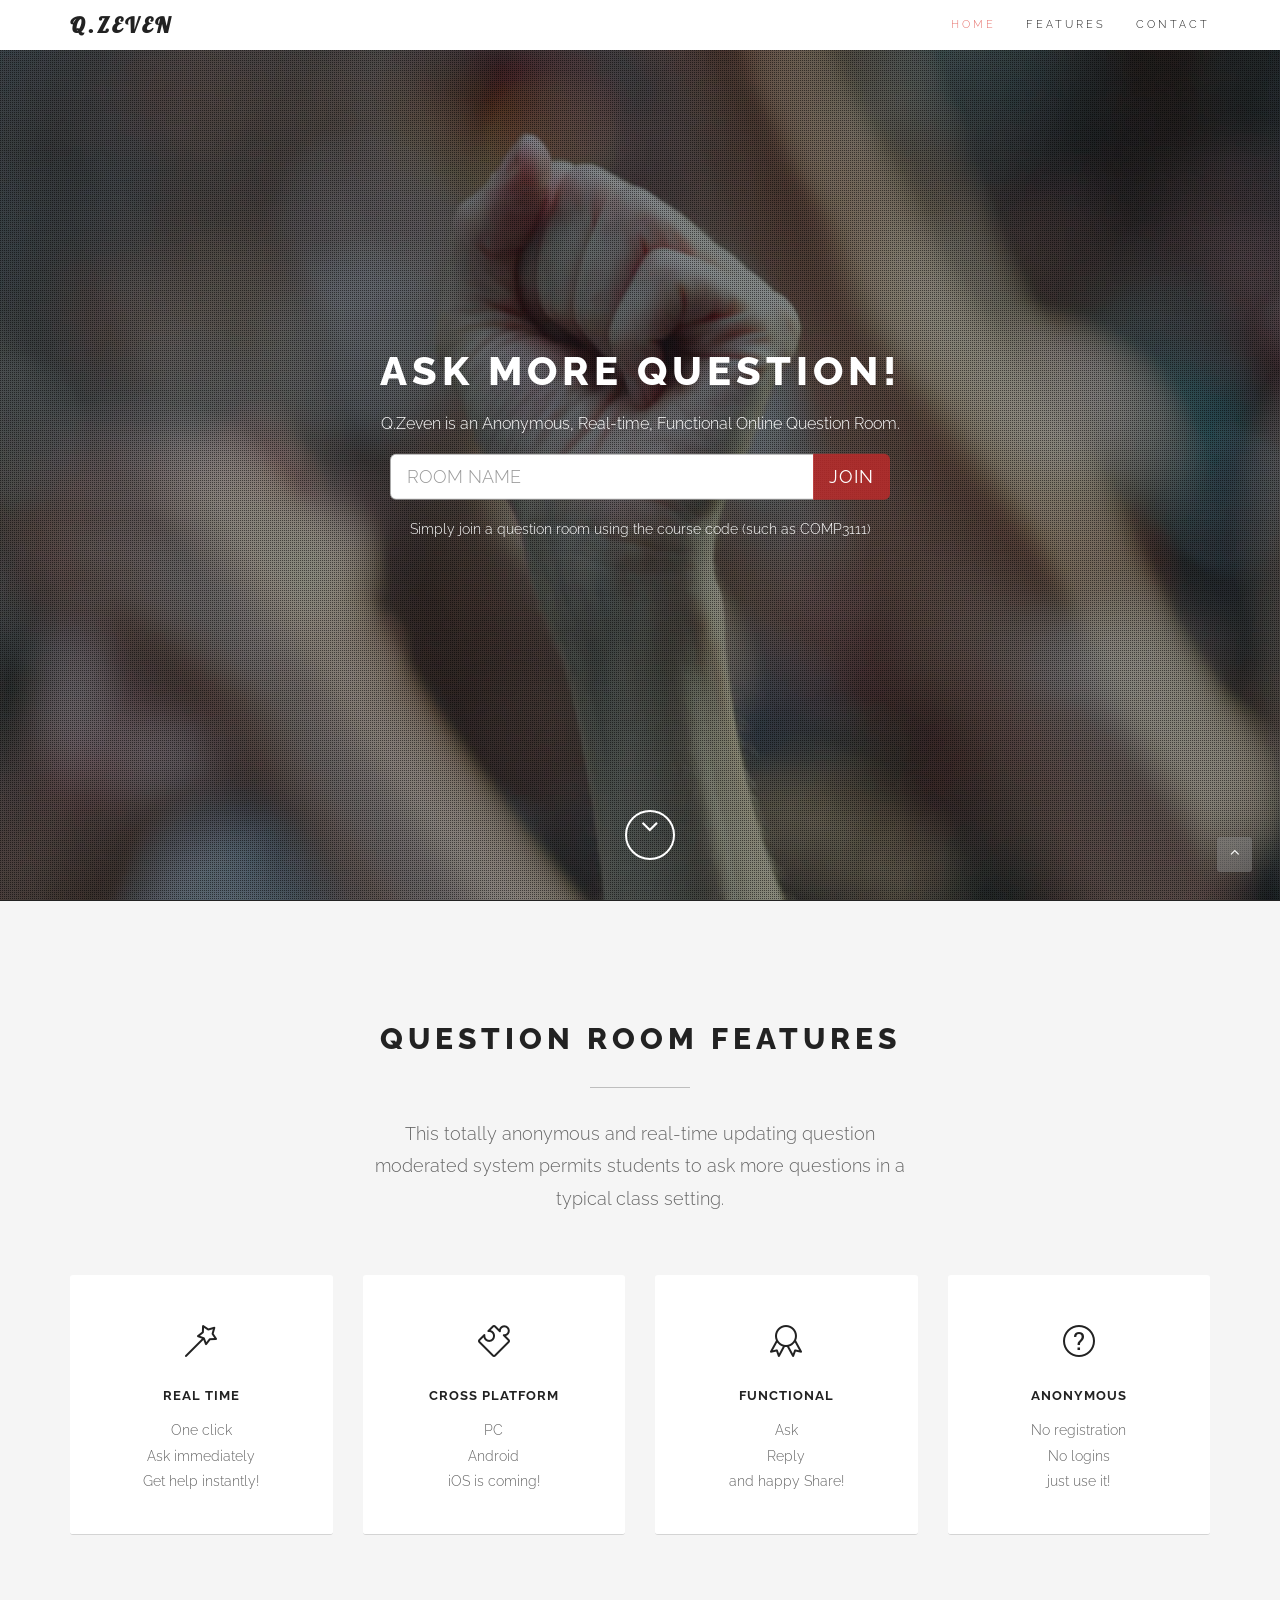
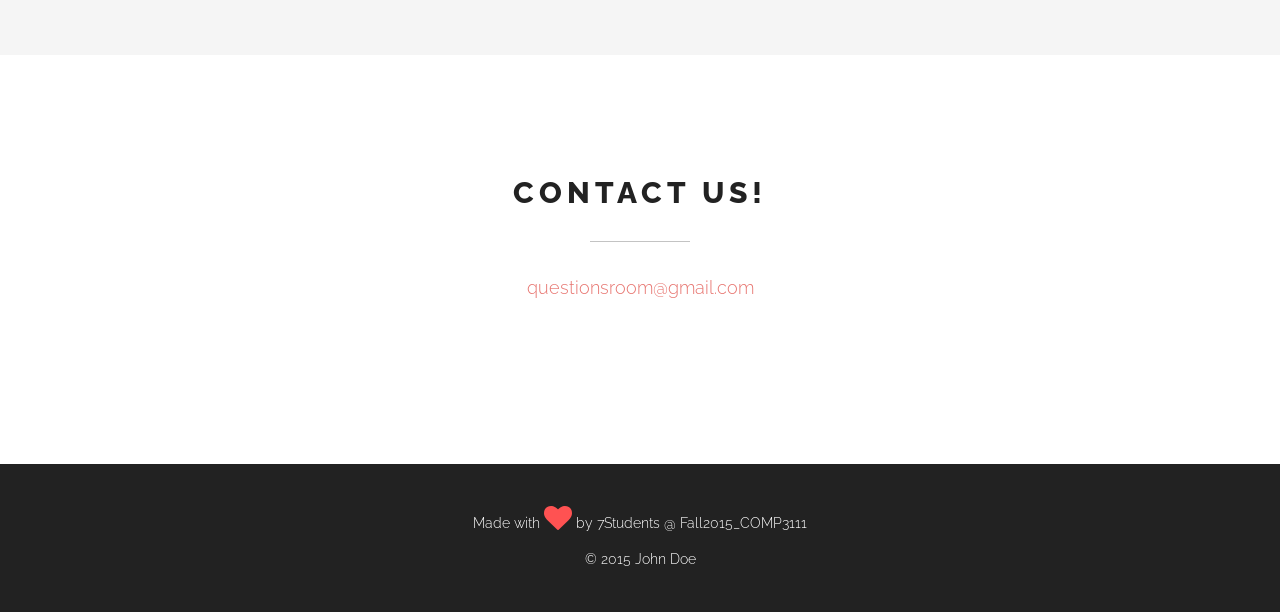
<file: questionsJS/index.html>
<!DOCTYPE html>
<html lang="en" ng-app="app">
<head>
  <meta charset="utf-8">
  <meta http-equiv="X-UA-Compatible" content="IE=edge">
  <meta name="viewport" content="width=device-width, initial-scale=1">

  <meta name="description" content="">
  <meta name="author" content="">
  <link rel="icon" href="favicon.ico">

  <title>Q.Zeven-Online Question Room</title>

  <link rel="shortcut icon" href="favicon.ico">

  <link href="css/bootstrap.min.css" rel="stylesheet" media="screen">
  <link href="css/font-awesome.min.css" rel="stylesheet" media="screen">
  <link href="css/simple-line-icons.css" rel="stylesheet" media="screen">
  <link href="css/animate.css" rel="stylesheet">
    
  <!-- Custom styles CSS -->
  <link href="css/style.css" rel="stylesheet" media="screen">

</head>

<body ng-controller="controller">

    <!-- Preloader -->
  <div id="preloader">
    <div id="status"></div>
  </div>
  <!-- Navigation start -->

  <header class="header">

    <nav class="navbar navbar-custom navbar-fixed-top" role="navigation">

      <div class="container">

        <div class="navbar-header">
          <button type="button" class="navbar-toggle" data-toggle="collapse" data-target="#custom-collapse">
            <span class="sr-only">Toggle navigation</span>
            <span class="icon-bar"></span>
            <span class="icon-bar"></span>
            <span class="icon-bar"></span>
          </button>
          <a class="navbar-brand" href="index.html">Q.Zeven</a>
        </div>

        <div class="collapse navbar-collapse" id="custom-collapse">
          <ul class="nav navbar-nav navbar-right">
            <li><a href="#home">Home</a></li>
            <li><a href="#features">features</a></li>
            <li><a href="#contact">Contact</a></li>
          </ul>
        </div>

      </div><!-- .container -->

    </nav>

  </header>

  <!-- Navigation end -->

  <!-- Home start -->

  <section id="home" class="pfblock-image screen-height">
    <div class="home-overlay"></div>
      <div class="intro">      
        <h1>Ask more question!</h1>
        <div class="start">Q.Zeven is an Anonymous, Real-time, Functional Online Question Room.</div>         

        <div class="container">
          <form name="form" ng-submit="join()" role="form" class="center-block">
            <div class="input-group input-group-lg">
              <input type="text" id="suggestBox" name = "input" class="form-control large text-uppercase" ng-model="roomId" required ng-trim="true" aria-describedby="sizing-addon1" placeholder="Room name" autocomplete="on" autofocus ng-change="roomId=roomId.toUpperCase();" />  
              <span class="input-group-btn">
                <button type="button" class="btn btn-lg btn-default" ng-click="join()" ng-disabled="form.input.$error.required || !checkRoom()">Join</button>   
                <!-- ng-hide="form.input.$error.required || !checkRoom()" -->
              </span>
            </div><!-- /input-group -->
          </form>  
        </div>
        <div class="start"><small>Simply join a question room using the course code (such as COMP3111)</small></div> 
<!--           <div class="alert alert-danger" role="alert" ng-show="form.input.$error.required">
            Room name is required!
          </div>
          <div id="no-room" class="alert alert-danger" role="alert" ng-hide="checkRoom()">
              Room is beyond reach!
          </div> -->          
      </div>
    </div>

    <a href="#features">
      <div class="scroll-down">
        <span><i class="fa fa-angle-down fa-2x"></i></span>
      </div>
    </a>
  </section>

  <!-- Home end -->



    <!-- features start -->

  <section id="features" class="pfblock pfblock-gray">
    <div class="container">
      <div class="row">

        <div class="col-sm-6 col-sm-offset-3">

          <div class="pfblock-header wow fadeInUp">
            <h2 class="pfblock-title">Question Room Features</h2>
            <div class="pfblock-line"></div>
            <div class="pfblock-subtitle">
              This totally anonymous and real-time updating question moderated system permits students to ask more questions in a typical class setting.
            </div>
          </div>

        </div>

      </div>

      <div class="row">

        <div class="col-sm-3">

          <div class="iconbox wow slideInLeft">
            <div class="iconbox-icon">
              <span class="icon-magic-wand"></span>
            </div>
            <div class="iconbox-text">
              <h3 class="iconbox-title">Real Time</h3>
              <div class="iconbox-desc">
                One click
                <br>
                Ask immediately
                <br>
                Get help instantly!
              </div>
            </div>
          </div>

        </div>

        <div class="col-sm-3">

          <div class="iconbox wow slideInLeft">
            <div class="iconbox-icon">
              <span class="icon-puzzle"></span>
            </div>
            <div class="iconbox-text">
              <h3 class="iconbox-title">Cross Platform</h3>
              <div class="iconbox-desc">
                PC
                <br>
                Android
                <br>
                iOS is coming!
              </div>
            </div>
          </div>

        </div>

        <div class="col-sm-3">

          <div class="iconbox wow slideInRight">
            <div class="iconbox-icon">
              <span class="icon-badge"></span>
            </div>
            <div class="iconbox-text">
              <h3 class="iconbox-title">Functional</h3>
              <div class="iconbox-desc">
                Ask
                <br>
                Reply
                <br>
                and happy Share!
              </div>
            </div>
          </div>

        </div>

        <div class="col-sm-3">

          <div class="iconbox wow slideInRight">
            <div class="iconbox-icon">
              <span class="icon-question"></span>
            </div>
            <div class="iconbox-text">
              <h3 class="iconbox-title">Anonymous</h3>
              <div class="iconbox-desc">
                No registration
                <br>
                No logins
                <br>
                just use it!
              </div>
            </div>
          </div>

        </div>

      </div><!-- .row -->
    </div><!-- .container -->
  </section>

  <!-- features end -->

  <!-- Contact start -->

  <section id="contact" class="pfblock">
    <div class="container">
      <div class="row">

        <div class="col-sm-6 col-sm-offset-3">

          <div class="pfblock-header">
            <h2 class="pfblock-title">Contact Us!</h2>
            <div class="pfblock-line"></div>
            <div class="pfblock-subtitle">
              <a href= "mailto:questionsroom@gmail.com" >questionsroom@gmail.com</a>
            </div>
          </div>

        </div>

      </div><!-- .row -->
    </div><!-- .container -->
  </section>

  <!-- Contact end -->

  <!-- Footer start -->

  <footer id="footer">
    <div class="container">
      <div class="row">

        <div class="col-sm-12">

          <p class="heart">Made with <span class="fa fa-heart fa-2x animated pulse"></span> by 7Students @ Fall2015_COMP3111</p>
          <p class="copyright">© 2015 John Doe</p>
        </div>

      </div><!-- .row -->
    </div><!-- .container -->
  </footer>
  <!-- Footer end -->

  <!-- Scroll to top -->

  <div class="scroll-up">
    <a href="#home"><i class="fa fa-angle-up"></i></a>
  </div>

  <!-- Scroll to top end-->

  <!-- Placed at the end of the document so the pages load faster -->
  <script src="js/lib/jquery.min.js"></script>
  <script src="js/lib/bootstrap.min.js"></script>
  <script src="js/lib/jquery.jsonSuggest-2.min.js"></script>
  <script src="js/lib/json2.js"></script>
  <script src="js/lib/jquery.parallax-1.1.3.js"></script>
  <script src="js/lib/imagesloaded.pkgd.js"></script>
  <script src="js/lib/jquery.sticky.js"></script>
  <script src="js/lib/smoothscroll.js"></script>
  <script src="js/lib/wow.min.js"></script>
  <script src="js/lib/jquery.easypiechart.js"></script>
  <script src="js/lib/waypoints.min.js"></script>
  <script src="js/lib/jquery.cbpQTRotator.js"></script>
  <script src="js/lib/custom.js"></script>
  <script src="js/suggest.js"></script>

  <!-- Angular -->
  <script src="js/lib/angular.min.js"></script>

  <script type="text/javascript">
  angular.module('app', [])
  .controller('controller', ['$scope', '$location', '$window', '$http', function($scope, $location, $window, $http) {
    var hasRoom = false;
    $scope.checkRoom = function() {
      var courses = ["ACCT1010", "ACCT2010", "ACCT2020", "ACCT2200", "ACCT3010", "ACCT3020", "ACCT3030", "ACCT3210", "ACCT3610", "ACCT3650", "ACCT3880", "ACCT4010", "ACCT4020", "ACCT4410", "ACCT4510", "ACCT4610", "ACCT4980", "IROP1000", "BIEN2010", "BIEN3010", "ISOM1090", "ISOM1380", "ISOM1500", "ISOM1700", "ISOM2010", "ISOM2030", "ISOM2310", "ISOM2400", "ISOM2500", "ISOM2700", "ISOM2720", "ISOM3000", "ISOM3010", "ISOM3100", "ISOM3180", "ISOM3210", "ISOM3230", "ISOM3260", "ISOM3310", "ISOM3320", "ISOM3360", "ISOM3380", "ISOM3530", "ISOM3540", "ISOM3710", "ISOM3730", "ISOM3740", "ISOM3760", "ISOM4000", "ISOM4020", "ISOM4100", "ISOM4300", "ISOM4390", "ISOM4400", "ISOM4490", "ISOM4520", "ISOM4530", "ISOM4540", "ISOM4550", "ISOM4580", "ISOM4590", "ISOM4690", "ISOM4720", "ISOM4740", "ISOM4750", "ISOM4770", "ISOM4780", "ISOM4790", "ISOM4810", "ISOM4820", "ISOM4840", "ISOM4880", "ISOM4890", "BMED1100", "BMED4950", "LABU2020", "LABU2050", "LABU2051", "LABU2052", "CENG1000", "CENG1010", "CENG1500", "CENG1600", "CENG1700", "CENG1980", "CENG1990", "CENG2000", "CENG2010", "CENG2030", "CENG2110", "CENG2210", "CENG2220", "CENG3120", "CENG3210", "CENG3220", "CENG3230", "CENG3910", "CENG3920", "CENG3926", "CENG3927", "CENG4000", "CENG4020", "CENG4120", "CENG4130", "CENG4140", "CENG4520", "CENG4540", "CENG4620", "CENG4630", "CENG4640", "CENG4660", "CENG4670", "CENG4680", "CENG4710", "CENG4720", "CENG4911", "CENG4912", "CENG4913", "CENG4980", "LAGR2080", "CHEM1002", "CHEM1004", "CHEM1008", "CHEM1010", "CHEM1020", "CHEM1030", "CHEM1050", "CHEM1055", "CHEM2110", "CHEM2111", "CHEM2112", "CHEM2118", "CHEM2150", "CHEM2151", "CHEM2210", "CHEM2218", "CHEM2250", "CHEM2310", "CHEM2311", "CHEM2350", "CHEM2410", "CHEM2411", "CHEM2418", "CHEM2450", "CHEM2558", "CHEM2578", "CHEM3010", "CHEM3120", "CHEM3220", "CHEM3320", "CHEM3420", "CHEM3550", "CHEM3555", "CHEM3568", "CHEM3588", "CHEM3610", "CHEM3918", "CHEM3928", "CHEM4110", "CHEM4120", "CHEM4130", "CHEM4140", "CHEM4150", "CHEM4155", "CHEM4210", "CHEM4220", "CHEM4230", "CHEM4240", "CHEM4250", "CHEM4255", "CHEM4310", "CHEM4320", "CHEM4330", "CHEM4340", "CHEM4350", "CHEM4355", "CHEM4430", "CHEM4550", "CHEM4555", "CHEM4620", "CHEM4640", "CHEM4680", "CHEM4688", "CHEM4689", "CHEM4690", "LANG1002", "LANG1003", "LANG1112", "LANG1113", "LANG1114", "LANG1115", "LANG1120", "LANG1121", "LANG1122", "LANG1123", "LANG1124", "LANG1125", "LANG1126", "LANG1127", "LANG1210", "LANG1220", "LANG1310", "LANG1320", "LANG1330", "LANG1410", "LANG1420", "LANG2010", "LANG2030", "LANG2070", "LANG2082", "LANG2083", "LANG2170", "LANG3010", "LANG3011", "LANG3012", "LANG3013", "LANG3014", "LANG3015", "LANG3016", "LANG3069", "LANG3070", "LANG3080", "LANG3081", "LANG4012", "LANG4013", "LANG4014", "LANG4015", "LANG4016", "LANG4017", "LANG4030", "LANG4031", "LANG4032", "LANG4033", "LANG4034", "LANG4070", "CIVL1010", "CIVL1020", "CIVL1030", "CIVL1100", "CIVL1110", "CIVL1130", "CIVL1140", "CIVL1160", "CIVL1170", "CIVL2010", "CIVL2020", "CIVL2110", "CIVL2120", "CIVL2150", "CIVL2160", "CIVL2170", "CIVL2410", "CIVL2510", "CIVL2810", "CIVL3010", "CIVL3020", "CIVL3210", "CIVL3220", "CIVL3310", "CIVL3320", "CIVL3420", "CIVL3510", "CIVL3520", "CIVL3530", "CIVL3610", "CIVL3620", "CIVL3720", "CIVL3730", "CIVL3740", "CIVL4100", "CIVL4230", "CIVL4250", "CIVL4260", "CIVL4270", "CIVL4320", "CIVL4330", "CIVL4340", "CIVL4350", "CIVL4370", "CIVL4380", "CIVL4430", "CIVL4440", "CIVL4450", "CIVL4460", "CIVL4470", "CIVL4520", "CIVL4540", "CIVL4620", "CIVL4700", "CIVL4750", "CIVL4760", "CIVL4810", "CIVL4900", "CIVL4910", "CIVL4920", "CIVL4950", "CIVL4990", "LIFS1010", "LIFS1020", "LIFS1030", "LIFS1070", "LIFS1080", "LIFS1090", "LIFS1901", "LIFS1902", "LIFS1903", "LIFS1904", "LIFS1930", "LIFS2010", "LIFS2011", "LIFS2040", "LIFS2060", "LIFS2070", "LIFS2080", "LIFS2210", "LIFS2220", "LIFS2240", "LIFS2280", "LIFS2720", "LIFS2820", "LIFS3002", "LIFS3010", "LIFS3020", "LIFS3030", "LIFS3040", "LIFS3060", "LIFS3070", "LIFS3110", "LIFS3120", "LIFS3130", "LIFS3140", "LIFS3150", "LIFS3160", "LIFS3210", "LIFS3220", "LIFS3240", "LIFS3260", "LIFS3330", "LIFS3510", "LIFS3520", "LIFS3530", "LIFS4060", "LIFS4090", "LIFS4140", "LIFS4150", "LIFS4170", "LIFS4190", "LIFS4200", "LIFS4360", "LIFS4370", "LIFS4380", "LIFS4540", "LIFS4550", "LIFS4580", "LIFS4620", "LIFS4630", "LIFS4760", "LIFS4800", "LIFS4820", "LIFS4910", "LIFS4950", "LIFS4960", "LIFS4961", "LIFS4963", "LIFS4970", "LIFS4971", "LIFS4972", "LIFS4973", "LIFS4980", "LIFS4981", "LIFS4982", "LIFS4983", "COMP1001", "COMP1002", "COMP1021", "COMP1022P", "COMP1022Q", "COMP1029A", "COMP1029C", "COMP1029J", "COMP1029P", "COMP1029V", "COMP1900", "COMP1941", "COMP1942", "COMP1991", "COMP1999", "COMP2011", "COMP2012", "COMP2012H", "COMP2021", "COMP2611", "COMP2711", "COMP2711H", "COMP2900", "COMP3021", "COMP3031", "COMP3071", "COMP3111", "COMP3111H", "COMP3211", "COMP3311", "COMP3511", "COMP3711", "COMP3711H", "COMP3721", "COMP3900", "COMP4021", "COMP4111", "COMP4211", "COMP4221", "COMP4311", "COMP4321", "COMP4331", "COMP4332", "COMP4411", "COMP4421", "COMP4431", "COMP4441", "COMP4451", "COMP4511", "COMP4521", "COMP4611", "COMP4621", "COMP4622", "COMP4631", "COMP4632", "COMP4641", "COMP4900", "COMP4901", "COMP4911", "COMP4971", "COMP4981", "COMP4981H", "COMP4982", "COMP4982H", "COMP4983", "COMP4983H", "COMP4984", "COMP4984H", "COMP4988", "COMP4989", "COMP4991", "COMP4992", "COMP4994", "COMP4995", "MARK1220", "MARK1230", "MARK1330", "MARK2120", "MARK3210", "MARK3220", "MARK3410", "MARK3420", "MARK3430", "MARK3450", "MARK3460", "MARK3470", "MARK3480", "MARK3510", "MARK4210", "MARK4290", "MARK4450", "MARK4980", "CPEG1971", "CPEG2930", "CPEG3930", "MATH1003", "MATH1012", "MATH1013", "MATH1014", "MATH1018", "MATH1020", "MATH1023", "MATH1024", "MATH1701", "MATH1702", "MATH1712", "MATH1713", "MATH2010", "MATH2011", "MATH2021", "MATH2023", "MATH2031", "MATH2033", "MATH2043", "MATH2111", "MATH2121", "MATH2131", "MATH2343", "MATH2350", "MATH2351", "MATH2352", "MATH2411", "MATH2421", "MATH2511", "MATH2721", "MATH2731", "MATH2741", "MATH3033", "MATH3043", "MATH3121", "MATH3131", "MATH3311", "MATH3312", "MATH3343", "MATH3423", "MATH3424", "MATH3425", "MATH3426", "MATH4023", "MATH4033", "MATH4051", "MATH4052", "MATH4061", "MATH4063", "MATH4141", "MATH4151", "MATH4221", "MATH4223", "MATH4225", "MATH4321", "MATH4326", "MATH4333", "MATH4335", "MATH4336", "MATH4351", "MATH4422", "MATH4423", "MATH4424", "MATH4425", "MATH4426", "MATH4427", "MATH4511", "MATH4512", "MATH4513", "MATH4821", "MATH4822", "MATH4823", "MATH4824", "MATH4825", "MATH4921", "MATH4981-4982", "MATH4990", "MATH4999", "ECON1503", "ECON2000", "ECON2103", "ECON2113", "ECON2123", "ECON2152", "ECON2174", "ECON2913", "ECON3014", "ECON3024", "ECON3113", "ECON3123", "ECON3133", "ECON3143", "ECON3334", "ECON4114", "ECON4204", "ECON4234", "ECON4244", "ECON4254", "ECON4284", "ECON4304", "ECON4334", "ECON4354", "ECON4364", "ECON4374", "ECON4384", "ECON4434", "ECON4474", "ECON4584", "ECON4670", "ECON4959", "ECON4999", "MECH1020", "MECH1030", "MECH1070", "MECH1101", "MECH1102", "MECH1103", "MECH1901", "MECH1902", "MECH1905", "MECH1906", "MECH1907", "MECH1990", "MECH2020", "MECH2030", "MECH2040", "MECH2210", "MECH2310", "MECH2410", "MECH2520", "MECH2521", "MECH2800", "MECH2907", "MECH3020", "MECH3030", "MECH3300", "MECH3310", "MECH3420", "MECH3510", "MECH3520", "MECH3610", "MECH3620", "MECH3630", "MECH3640", "MECH3650", "MECH3660", "MECH3670", "MECH3680", "MECH3690", "MECH3710", "MECH3830", "MECH3840", "MECH3901", "MECH3902", "MECH4000", "MECH4010", "MECH4340", "MECH4350", "MECH4360", "MECH4430", "MECH4450", "MECH4710", "MECH4720", "MECH4740", "MECH4750", "MECH4820", "MECH4900", "MECH4910", "MECH4950", "MECH4995", "ELEC1010", "ELEC1020", "ELEC1100", "ELEC1200", "ELEC1970", "ELEC1980", "ELEC1990", "ELEC1991", "ELEC2100", "ELEC2100H", "ELEC2200", "ELEC2300", "ELEC2400", "ELEC2410", "ELEC2420", "ELEC2600", "ELEC2600H", "ELEC2910", "ELEC2920", "ELEC3100", "ELEC3200", "ELEC3300", "ELEC3400", "ELEC3500", "ELEC3600", "ELEC3710", "ELEC3910", "ELEC3920", "ELEC4010", "ELEC4110", "ELEC4120", "ELEC4130", "ELEC4140", "ELEC4150", "ELEC4160", "ELEC4170", "ELEC4220", "ELEC4310", "ELEC4320", "ELEC4410", "ELEC4420", "ELEC4430", "ELEC4510", "ELEC4520", "ELEC4610", "ELEC4620", "ELEC4630", "ELEC4640", "ELEC4810", "ELEC4820", "ELEC4900", "ELEC4901", "ELEC4903", "ELEC4904", "ELEC4907", "ELEC4908", "ELEC4909", "ELEC4918", "ELEC4919", "ELEC4930", "ELEC4940", "ELEC4950", "MGMT1110", "MGMT1120", "MGMT1130", "MGMT2110", "MGMT2120", "MGMT2130", "MGMT3110", "MGMT3120", "MGMT3130", "MGMT3140", "MGMT3160", "MGMT3170", "MGMT4000", "MGMT4010", "MGMT4110", "MGMT4210", "MGMT4220", "MGMT4230", "MGMT4240", "MGMT4250", "ENGG1010", "ENGG1110", "ENGG1130", "ENGG1150", "ENGG1200", "ENGG1900", "ENGG2010", "ENGG2900", "ENGG2990", "ENGG3000", "ENGG4950", "PHYS1001", "PHYS1002", "PHYS1003", "PHYS1004", "PHYS1005", "PHYS1006", "PHYS1111", "PHYS1112", "PHYS1113", "PHYS1114", "PHYS1115", "PHYS1312", "PHYS1314", "PHYS1411", "PHYS1413", "PHYS1431", "PHYS1433", "PHYS2021", "PHYS2022", "PHYS2023", "PHYS2080", "PHYS2090", "PHYS2124", "PHYS2411", "PHYS2421", "PHYS3031", "PHYS3032", "PHYS3033", "PHYS3034", "PHYS3036", "PHYS3037", "PHYS3038", "PHYS3040", "PHYS3041", "PHYS3053", "PHYS3071", "PHYS3090", "PHYS3142", "PHYS3152", "PHYS3153", "PHYS3411", "PHYS3480", "PHYS4050", "PHYS4051", "PHYS4052", "PHYS4053", "PHYS4054", "PHYS4055", "PHYS4057", "PHYS4058", "PHYS4059", "PHYS4060", "PHYS4071", "PHYS4080", "PHYS4090", "PHYS4191", "PHYS4291", "PHYS4411", "PHYS4498", "ENTR3010", "ENTR3020", "RMBI1010", "RMBI1020", "RMBI3110", "RMBI4000", "RMBI4110", "RMBI4210", "RMBI4220", "RMBI4310", "RMBI4420", "RMBI4980", "RMBI4990", "ENVR1030", "ENVR1040", "ENVR1050", "ENVR1811", "ENVR2001", "ENVR2010", "ENVR2020", "ENVR2030", "ENVR2310", "ENVR2811", "ENVR2900", "ENVR3001", "ENVR3002", "ENVR3003", "ENVR3010", "ENVR3110", "ENVR3210", "ENVR3220", "ENVR3310", "ENVR3410", "ENVR3420", "ENVR4000", "ENVR4001", "ENVR4010", "ENVR4220", "ENVR4310", "ENVR4320", "ENVR4330", "ENVR4800", "ENVR4980", "ENVR4990", "SBMT1100", "SBMT1111", "SBMT2010", "SBMT2100", "SBMT2110", "SBMT2200", "SBMT2900", "SBMT3100", "SBMT3200", "SBMT3210", "SBMT3300", "ENVS2001", "ENVS2002", "ENVS3001", "ENVS3002", "ENVS3003", "ENVS4001", "ENVS4301", "ENVS4905", "ENVS4964", "ENVS4974", "ENVS4984", "SCED3130", "SCED3140", "SCED4110", "SCED4140", "SCED4150", "SCED4220", "SCED4260", "SCED4320", "SCED4420", "SCED4570", "SCED4580", "SCED4590", "SCED4600", "SCED4610", "SCED4620", "SCED4630", "SCED4640", "FINA1203", "FINA1303", "FINA2102", "FINA2203", "FINA2303", "FINA3104", "FINA3204", "FINA3304", "FINA3404", "FINA3504", "FINA3604", "FINA3810", "FINA3820", "FINA3830", "FINA4104", "FINA4204", "FINA4304", "FINA4404", "FINA4414", "FINA4502", "FINA4602", "FINA4713", "FINA4723", "FINA4810", "FINA4814", "FINA4919", "FINA4920", "FINA4929", "SCIE1000", "SCIE1010", "SCIE1030", "SCIE1050", "SCIE1080", "SCIE1090", "SCIE1100", "SCIE1110", "SCIE1120", "SCIE1500", "SCIE2000", "SCIE2500", "SCIE3100", "SCIE3500", "SCIE3900", "SCIE4500", "SCIE4850", "SCIE4860", "FYTG4001", "SHSS1010", "SHSS1020", "SHSS3001", "SHSS3010", "SHSS4520", "SHSS4991", "SHSS4992", "SHSS4993", "GBUS1000", "GBUS2010", "GBUS2020", "GBUS3010", "GBUS3020", "GBUS3030", "GBUS3040", "GBUS3050", "GBUS4000", "GBUS4910", "GBUS4930", "GBUS4940", "SISP1101", "SISP1102", "SISP1103", "SISP1104", "SISP1105", "SISP1301", "SISP1302", "SISP1303", "SISP1304", "SISP1305", "SISP1306", "SISP1307", "SISP1308", "SISP1309", "SISP1310", "SISP1311", "SISP1501", "SISP1502", "SISP1503", "SISP1504", "SISP1505", "SISP1506", "SISP1507", "SISP1508", "SISP1509", "SISP1510", "SISP1701", "SISP1702", "SISP1703", "SISP1704", "SISP1705", "SISP1706", "SISP1707", "SISP1708", "SISP1709", "SISP1710", "SISP1901", "GNED2000", "GNED2510", "GNED2620", "GNED2710", "SOSC1000-1010", "SOSC1100", "SOSC1110", "SOSC1120", "SOSC1130", "SOSC1150", "SOSC1160", "SOSC1170", "SOSC1190", "SOSC1270", "SOSC1300", "SOSC1340", "SOSC1350", "SOSC1420", "SOSC1440", "SOSC1460", "SOSC1620", "SOSC1661", "SOSC1662", "SOSC1663", "SOSC1780", "SOSC1800", "SOSC1810", "SOSC1840", "SOSC1850", "SOSC1860", "SOSC1960", "SOSC1980", "SOSC2000", "SOSC2010", "SOSC2120", "SOSC2130", "SOSC2140", "SOSC2170", "SOSC2210", "SOSC2220", "SOSC2230", "SOSC2280", "SOSC2290", "SOSC2300", "SOSC2310", "SOSC2630", "SOSC2640", "SOSC2740", "SOSC2780", "SOSC2970", "SOSC2980", "SOSC3000", "SOSC3010", "SOSC3110", "SOSC3120", "SOSC3130", "SOSC3150", "SOSC3160", "SOSC3170", "SOSC3180", "SOSC3240", "SOSC3330", "SOSC3410", "SOSC3520", "SOSC3620", "SOSC3630", "SOSC3880", "SOSC4000", "SOSC4260", "SOSC4270", "SOSC4280", "SOSC4290", "SOSC4600", "SOSC4610", "HART1001", "HART1011", "HART1012", "HART1013", "HART1014", "HART1015", "HART1016", "HART1017", "HART1018", "HART1019", "HART1020", "HART1021", "HART1022", "HART1023", "HART1024", "HART1025", "HART1026", "HART1027", "HART1028", "HART1029", "HART1030", "HART1031", "HART1032", "HART1034", "HART1035", "HART1036", "HART1037", "HART1038", "HART1039", "HART1040", "HART1041", "TEMG1010", "TEMG4000", "TEMG4600", "TEMG4950", "HLTH1010", "UROP1000", "UROP1100", "UROP2100", "UROP3100", "UROP4100", "HUMA1000", "HUMA1001", "HUMA1009", "HUMA1010", "HUMA1012", "HUMA1020", "HUMA1030", "HUMA1060", "HUMA1100", "HUMA1101", "HUMA1102", "HUMA1103", "HUMA1104", "HUMA1105", "HUMA1106", "HUMA1200", "HUMA1210", "HUMA1220", "HUMA1231", "HUMA1250", "HUMA1300", "HUMA1410", "HUMA1430", "HUMA1440", "HUMA1450", "HUMA1520", "HUMA1550", "HUMA1620", "HUMA1621", "HUMA1630", "HUMA1631", "HUMA1639", "HUMA1650", "HUMA1660", "HUMA1680", "HUMA1710", "HUMA1720", "HUMA1810", "HUMA1811", "HUMA1910", "HUMA1920", "HUMA2000-2001", "HUMA2010", "HUMA2012", "HUMA2021", "HUMA2031", "HUMA2050", "HUMA2103", "HUMA2104", "HUMA2105", "HUMA2106", "HUMA2200", "HUMA2210", "HUMA2220", "HUMA2230", "HUMA2240", "HUMA2250", "HUMA2260", "HUMA2270", "HUMA2280", "HUMA2300", "HUMA2310", "HUMA2320", "HUMA2400", "HUMA2420", "HUMA2421", "HUMA2430", "HUMA2440", "HUMA2470", "HUMA2480", "HUMA2481", "HUMA2570", "HUMA2589", "HUMA2590", "HUMA2620", "HUMA2621", "HUMA2622", "HUMA2623", "HUMA2630", "HUMA2632", "HUMA2633", "HUMA2635", "HUMA2638", "HUMA2640", "HUMA2660", "HUMA2661", "HUMA2670", "HUMA2680", "HUMA2811", "HUMA2820", "HUMA2830", "HUMA2840", "HUMA2911", "HUMA2921", "HUMA3000", "HUMA3030", "HUMA3040", "HUMA3101", "HUMA3102", "HUMA3103", "HUMA3200", "HUMA3201", "HUMA3210", "HUMA3220", "HUMA3240", "HUMA3410", "HUMA3420", "HUMA3421", "HUMA3430", "HUMA3440", "HUMA3450", "HUMA3530", "HUMA3550", "HUMA3610", "HUMA3620", "HUMA3630", "HUMA3660", "HUMA3680", "HUMA3800", "HUMA3810", "HUMA3821", "HUMA3900", "HUMA4000", "HUMA4010", "HUMA4020", "HUMA4200", "HUMA4220", "HUMA4250", "HUMA4520", "HUMA4610", "HUMA4700", "HUMA4840", "WBBA2010", "WBBA2020", "IELM1010", "IELM1020", "IELM1990", "IELM2010", "IELM2100", "IELM2145", "IELM2150", "IELM2200", "IELM2410", "IELM2510", "IELM3010", "IELM3020", "IELM3130", "IELM3150", "IELM3230", "IELM3250", "IELM3270", "IELM3300", "IELM3330", "IELM3410", "IELM3450", "IELM3901", "IELM4100", "IELM4110", "IELM4130", "IELM4170", "IELM4180", "IELM4200", "IELM4320", "IELM4410", "IELM4650", "IELM4900", "IELM4901", "IELM4930", "IELM4950", "IELM4990"];
      hasRoom = courses.indexOf($scope.roomId);
      return (hasRoom!=-1);
    	}

    $scope.join = function () {
      if (hasRoom!=-1) {$window.location.href = 'question.html#/' + $scope.roomId;}
      else {alert("No such course!");}
    }
  }]);
  </script>
</body>
</html>
</file>
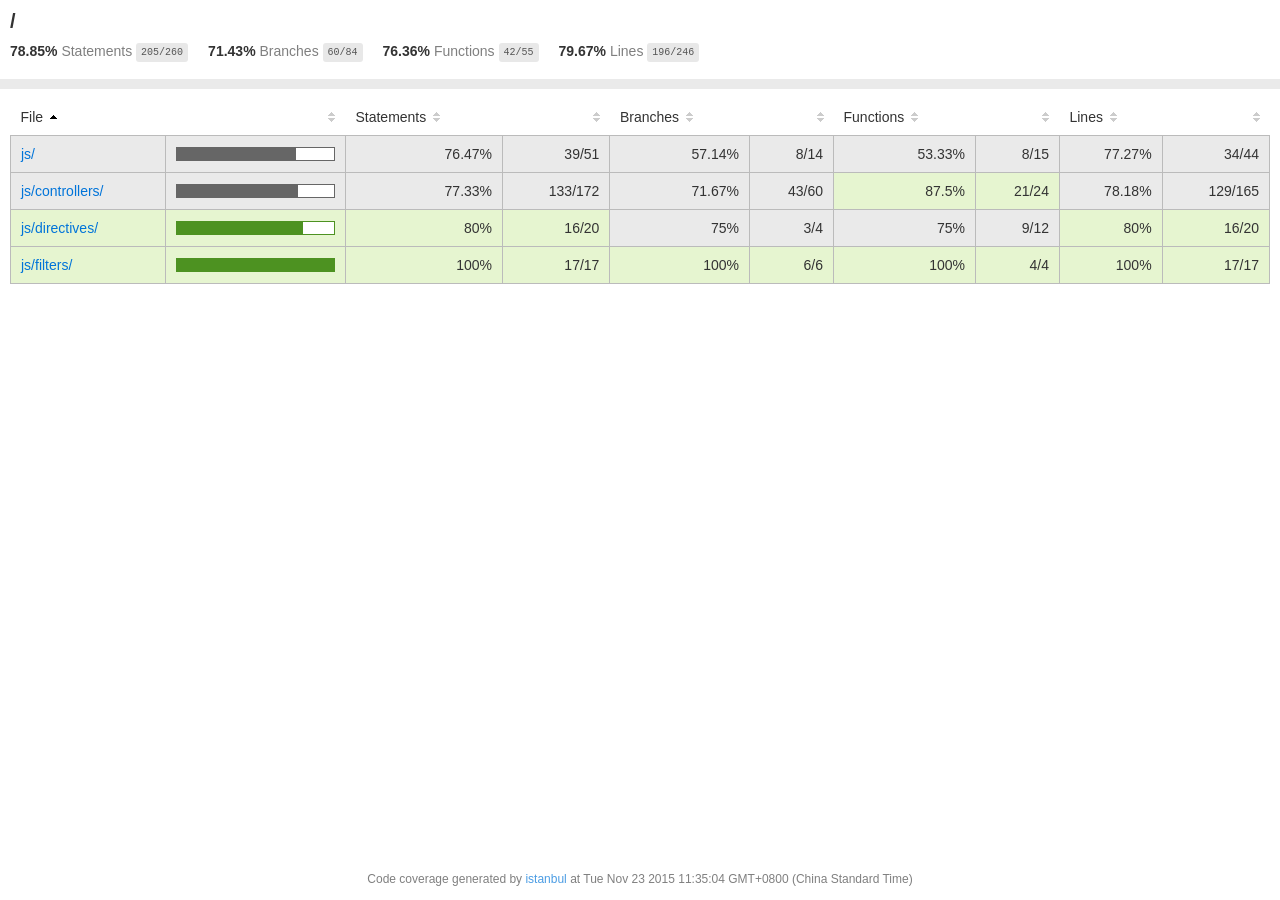
<file: questionsJS/coverage/PhantomJS 1.9.8 (Windows 8 0.0.0)/index.html>
<!doctype html>
<html lang="en">
<head>
    <title>Code coverage report for All files</title>
    <meta charset="utf-8" />
    <link rel="stylesheet" href="prettify.css" />
    <link rel="stylesheet" href="base.css" />
    <meta name="viewport" content="width=device-width, initial-scale=1">
    <style type='text/css'>
        .coverage-summary .sorter {
            background-image: url(sort-arrow-sprite.png);
        }
    </style>
</head>
<body>
<div class='wrapper'>
  <div class='pad1'>
    <h1>
      /
    </h1>
    <div class='clearfix'>
      <div class='fl pad1y space-right2'>
        <span class="strong">78.85% </span>
        <span class="quiet">Statements</span>
        <span class='fraction'>205/260</span>
      </div>
      <div class='fl pad1y space-right2'>
        <span class="strong">71.43% </span>
        <span class="quiet">Branches</span>
        <span class='fraction'>60/84</span>
      </div>
      <div class='fl pad1y space-right2'>
        <span class="strong">76.36% </span>
        <span class="quiet">Functions</span>
        <span class='fraction'>42/55</span>
      </div>
      <div class='fl pad1y space-right2'>
        <span class="strong">79.67% </span>
        <span class="quiet">Lines</span>
        <span class='fraction'>196/246</span>
      </div>
    </div>
  </div>
  <div class='status-line medium'></div>
<div class="pad1">
<table class="coverage-summary">
<thead>
<tr>
   <th data-col="file" data-fmt="html" data-html="true" class="file">File</th>
   <th data-col="pic" data-type="number" data-fmt="html" data-html="true" class="pic"></th>
   <th data-col="statements" data-type="number" data-fmt="pct" class="pct">Statements</th>
   <th data-col="statements_raw" data-type="number" data-fmt="html" class="abs"></th>
   <th data-col="branches" data-type="number" data-fmt="pct" class="pct">Branches</th>
   <th data-col="branches_raw" data-type="number" data-fmt="html" class="abs"></th>
   <th data-col="functions" data-type="number" data-fmt="pct" class="pct">Functions</th>
   <th data-col="functions_raw" data-type="number" data-fmt="html" class="abs"></th>
   <th data-col="lines" data-type="number" data-fmt="pct" class="pct">Lines</th>
   <th data-col="lines_raw" data-type="number" data-fmt="html" class="abs"></th>
</tr>
</thead>
<tbody><tr>
	<td class="file medium" data-value="js/"><a href="js/index.html">js/</a></td>
	<td data-value="76.47" class="pic medium"><div class="chart"><div class="cover-fill" style="width: 76%;"></div><div class="cover-empty" style="width:24%;"></div></div></td>
	<td data-value="76.47" class="pct medium">76.47%</td>
	<td data-value="51" class="abs medium">39/51</td>
	<td data-value="57.14" class="pct medium">57.14%</td>
	<td data-value="14" class="abs medium">8/14</td>
	<td data-value="53.33" class="pct medium">53.33%</td>
	<td data-value="15" class="abs medium">8/15</td>
	<td data-value="77.27" class="pct medium">77.27%</td>
	<td data-value="44" class="abs medium">34/44</td>
	</tr>

<tr>
	<td class="file medium" data-value="js/controllers/"><a href="js/controllers/index.html">js/controllers/</a></td>
	<td data-value="77.33" class="pic medium"><div class="chart"><div class="cover-fill" style="width: 77%;"></div><div class="cover-empty" style="width:23%;"></div></div></td>
	<td data-value="77.33" class="pct medium">77.33%</td>
	<td data-value="172" class="abs medium">133/172</td>
	<td data-value="71.67" class="pct medium">71.67%</td>
	<td data-value="60" class="abs medium">43/60</td>
	<td data-value="87.5" class="pct high">87.5%</td>
	<td data-value="24" class="abs high">21/24</td>
	<td data-value="78.18" class="pct medium">78.18%</td>
	<td data-value="165" class="abs medium">129/165</td>
	</tr>

<tr>
	<td class="file high" data-value="js/directives/"><a href="js/directives/index.html">js/directives/</a></td>
	<td data-value="80" class="pic high"><div class="chart"><div class="cover-fill" style="width: 80%;"></div><div class="cover-empty" style="width:20%;"></div></div></td>
	<td data-value="80" class="pct high">80%</td>
	<td data-value="20" class="abs high">16/20</td>
	<td data-value="75" class="pct medium">75%</td>
	<td data-value="4" class="abs medium">3/4</td>
	<td data-value="75" class="pct medium">75%</td>
	<td data-value="12" class="abs medium">9/12</td>
	<td data-value="80" class="pct high">80%</td>
	<td data-value="20" class="abs high">16/20</td>
	</tr>

<tr>
	<td class="file high" data-value="js/filters/"><a href="js/filters/index.html">js/filters/</a></td>
	<td data-value="100" class="pic high"><div class="chart"><div class="cover-fill cover-full" style="width: 100%;"></div><div class="cover-empty" style="width:0%;"></div></div></td>
	<td data-value="100" class="pct high">100%</td>
	<td data-value="17" class="abs high">17/17</td>
	<td data-value="100" class="pct high">100%</td>
	<td data-value="6" class="abs high">6/6</td>
	<td data-value="100" class="pct high">100%</td>
	<td data-value="4" class="abs high">4/4</td>
	<td data-value="100" class="pct high">100%</td>
	<td data-value="17" class="abs high">17/17</td>
	</tr>

</tbody>
</table>
</div><div class='push'></div><!-- for sticky footer -->
</div><!-- /wrapper -->
<div class='footer quiet pad2 space-top1 center small'>
  Code coverage
  generated by <a href="http://istanbul-js.org/" target="_blank">istanbul</a> at Tue Nov 23 2015 11:35:04 GMT+0800 (China Standard Time)
</div>
</div>
<script src="prettify.js"></script>
<script>
window.onload = function () {
        if (typeof prettyPrint === 'function') {
            prettyPrint();
        }
};
</script>
<script src="sorter.js"></script>
</body>
</html>
</file>
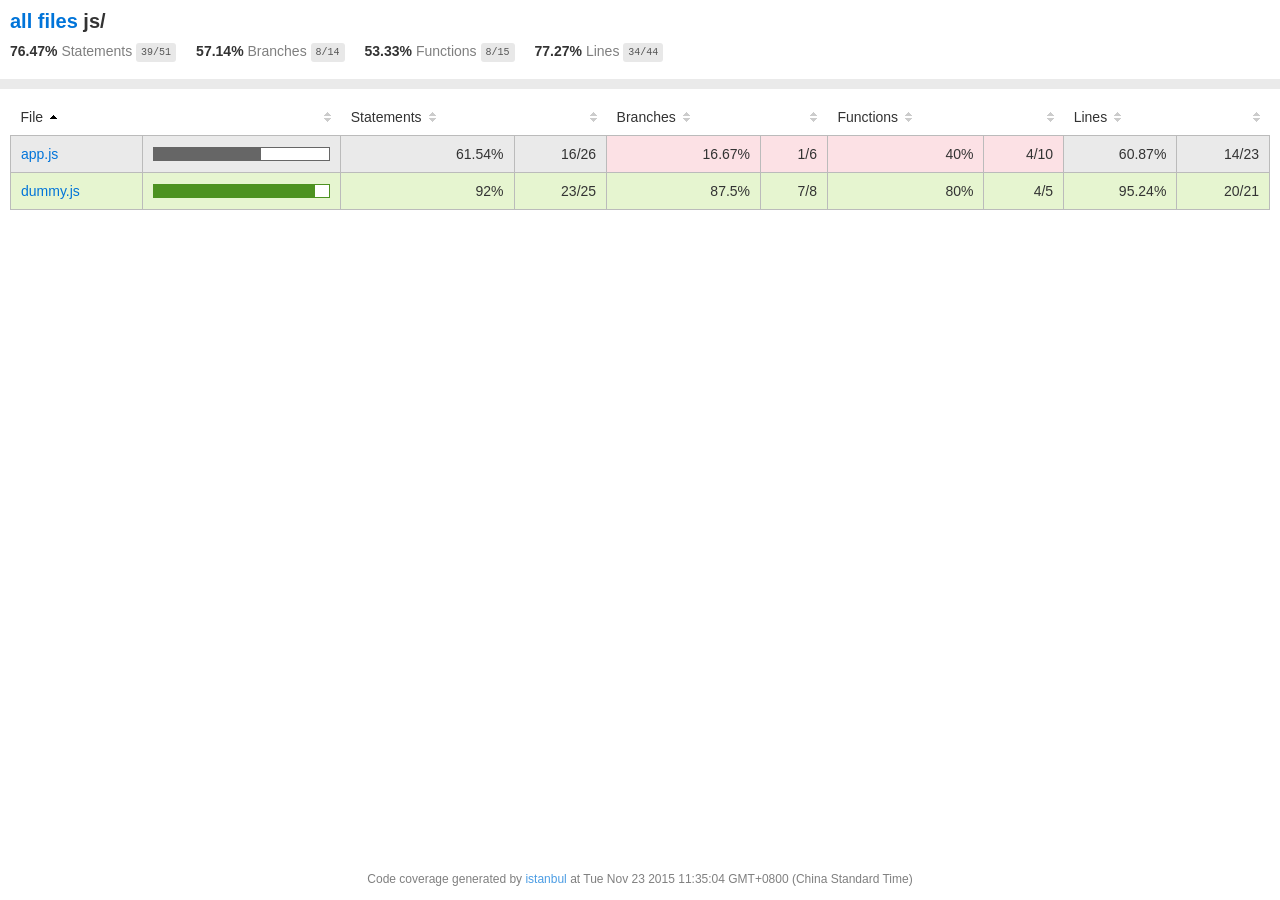
<file: questionsJS/coverage/PhantomJS 1.9.8 (Windows 8 0.0.0)/js/index.html>
<!doctype html>
<html lang="en">
<head>
    <title>Code coverage report for js\</title>
    <meta charset="utf-8" />
    <link rel="stylesheet" href="../prettify.css" />
    <link rel="stylesheet" href="../base.css" />
    <meta name="viewport" content="width=device-width, initial-scale=1">
    <style type='text/css'>
        .coverage-summary .sorter {
            background-image: url(../sort-arrow-sprite.png);
        }
    </style>
</head>
<body>
<div class='wrapper'>
  <div class='pad1'>
    <h1>
      <a href="../index.html">all files</a> js/
    </h1>
    <div class='clearfix'>
      <div class='fl pad1y space-right2'>
        <span class="strong">76.47% </span>
        <span class="quiet">Statements</span>
        <span class='fraction'>39/51</span>
      </div>
      <div class='fl pad1y space-right2'>
        <span class="strong">57.14% </span>
        <span class="quiet">Branches</span>
        <span class='fraction'>8/14</span>
      </div>
      <div class='fl pad1y space-right2'>
        <span class="strong">53.33% </span>
        <span class="quiet">Functions</span>
        <span class='fraction'>8/15</span>
      </div>
      <div class='fl pad1y space-right2'>
        <span class="strong">77.27% </span>
        <span class="quiet">Lines</span>
        <span class='fraction'>34/44</span>
      </div>
    </div>
  </div>
  <div class='status-line medium'></div>
<div class="pad1">
<table class="coverage-summary">
<thead>
<tr>
   <th data-col="file" data-fmt="html" data-html="true" class="file">File</th>
   <th data-col="pic" data-type="number" data-fmt="html" data-html="true" class="pic"></th>
   <th data-col="statements" data-type="number" data-fmt="pct" class="pct">Statements</th>
   <th data-col="statements_raw" data-type="number" data-fmt="html" class="abs"></th>
   <th data-col="branches" data-type="number" data-fmt="pct" class="pct">Branches</th>
   <th data-col="branches_raw" data-type="number" data-fmt="html" class="abs"></th>
   <th data-col="functions" data-type="number" data-fmt="pct" class="pct">Functions</th>
   <th data-col="functions_raw" data-type="number" data-fmt="html" class="abs"></th>
   <th data-col="lines" data-type="number" data-fmt="pct" class="pct">Lines</th>
   <th data-col="lines_raw" data-type="number" data-fmt="html" class="abs"></th>
</tr>
</thead>
<tbody><tr>
	<td class="file medium" data-value="app.js"><a href="app.js.html">app.js</a></td>
	<td data-value="61.54" class="pic medium"><div class="chart"><div class="cover-fill" style="width: 61%;"></div><div class="cover-empty" style="width:39%;"></div></div></td>
	<td data-value="61.54" class="pct medium">61.54%</td>
	<td data-value="26" class="abs medium">16/26</td>
	<td data-value="16.67" class="pct low">16.67%</td>
	<td data-value="6" class="abs low">1/6</td>
	<td data-value="40" class="pct low">40%</td>
	<td data-value="10" class="abs low">4/10</td>
	<td data-value="60.87" class="pct medium">60.87%</td>
	<td data-value="23" class="abs medium">14/23</td>
	</tr>

<tr>
	<td class="file high" data-value="dummy.js"><a href="dummy.js.html">dummy.js</a></td>
	<td data-value="92" class="pic high"><div class="chart"><div class="cover-fill" style="width: 92%;"></div><div class="cover-empty" style="width:8%;"></div></div></td>
	<td data-value="92" class="pct high">92%</td>
	<td data-value="25" class="abs high">23/25</td>
	<td data-value="87.5" class="pct high">87.5%</td>
	<td data-value="8" class="abs high">7/8</td>
	<td data-value="80" class="pct high">80%</td>
	<td data-value="5" class="abs high">4/5</td>
	<td data-value="95.24" class="pct high">95.24%</td>
	<td data-value="21" class="abs high">20/21</td>
	</tr>

</tbody>
</table>
</div><div class='push'></div><!-- for sticky footer -->
</div><!-- /wrapper -->
<div class='footer quiet pad2 space-top1 center small'>
  Code coverage
  generated by <a href="http://istanbul-js.org/" target="_blank">istanbul</a> at Tue Nov 23 2015 11:35:04 GMT+0800 (China Standard Time)
</div>
</div>
<script src="../prettify.js"></script>
<script>
window.onload = function () {
        if (typeof prettyPrint === 'function') {
            prettyPrint();
        }
};
</script>
<script src="../sorter.js"></script>
</body>
</html>
</file>
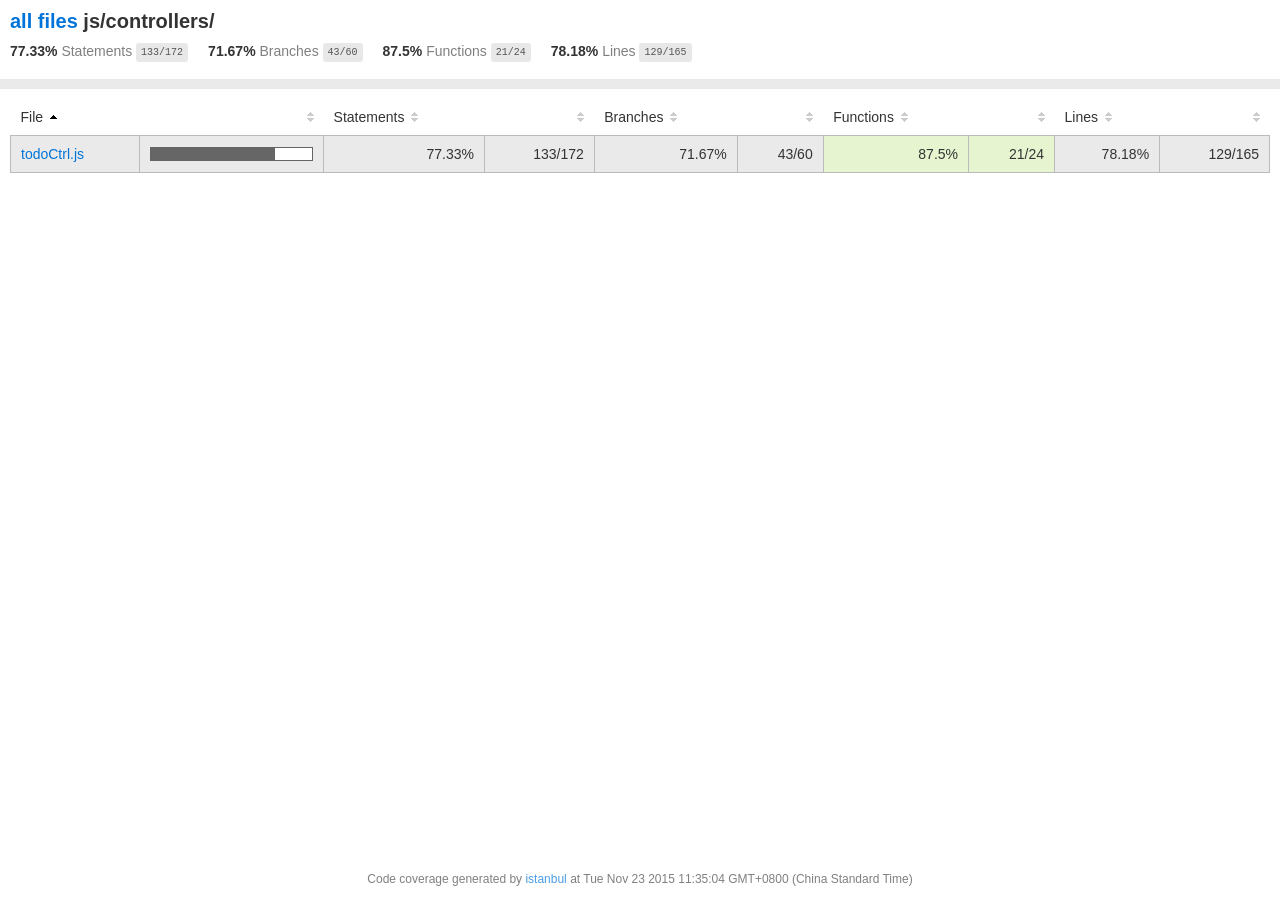
<file: questionsJS/coverage/PhantomJS 1.9.8 (Windows 8 0.0.0)/js/controllers/index.html>
<!doctype html>
<html lang="en">
<head>
    <title>Code coverage report for js\controllers\</title>
    <meta charset="utf-8" />
    <link rel="stylesheet" href="../../prettify.css" />
    <link rel="stylesheet" href="../../base.css" />
    <meta name="viewport" content="width=device-width, initial-scale=1">
    <style type='text/css'>
        .coverage-summary .sorter {
            background-image: url(../../sort-arrow-sprite.png);
        }
    </style>
</head>
<body>
<div class='wrapper'>
  <div class='pad1'>
    <h1>
      <a href="../../index.html">all files</a> js/controllers/
    </h1>
    <div class='clearfix'>
      <div class='fl pad1y space-right2'>
        <span class="strong">77.33% </span>
        <span class="quiet">Statements</span>
        <span class='fraction'>133/172</span>
      </div>
      <div class='fl pad1y space-right2'>
        <span class="strong">71.67% </span>
        <span class="quiet">Branches</span>
        <span class='fraction'>43/60</span>
      </div>
      <div class='fl pad1y space-right2'>
        <span class="strong">87.5% </span>
        <span class="quiet">Functions</span>
        <span class='fraction'>21/24</span>
      </div>
      <div class='fl pad1y space-right2'>
        <span class="strong">78.18% </span>
        <span class="quiet">Lines</span>
        <span class='fraction'>129/165</span>
      </div>
    </div>
  </div>
  <div class='status-line medium'></div>
<div class="pad1">
<table class="coverage-summary">
<thead>
<tr>
   <th data-col="file" data-fmt="html" data-html="true" class="file">File</th>
   <th data-col="pic" data-type="number" data-fmt="html" data-html="true" class="pic"></th>
   <th data-col="statements" data-type="number" data-fmt="pct" class="pct">Statements</th>
   <th data-col="statements_raw" data-type="number" data-fmt="html" class="abs"></th>
   <th data-col="branches" data-type="number" data-fmt="pct" class="pct">Branches</th>
   <th data-col="branches_raw" data-type="number" data-fmt="html" class="abs"></th>
   <th data-col="functions" data-type="number" data-fmt="pct" class="pct">Functions</th>
   <th data-col="functions_raw" data-type="number" data-fmt="html" class="abs"></th>
   <th data-col="lines" data-type="number" data-fmt="pct" class="pct">Lines</th>
   <th data-col="lines_raw" data-type="number" data-fmt="html" class="abs"></th>
</tr>
</thead>
<tbody><tr>
	<td class="file medium" data-value="todoCtrl.js"><a href="todoCtrl.js.html">todoCtrl.js</a></td>
	<td data-value="77.33" class="pic medium"><div class="chart"><div class="cover-fill" style="width: 77%;"></div><div class="cover-empty" style="width:23%;"></div></div></td>
	<td data-value="77.33" class="pct medium">77.33%</td>
	<td data-value="172" class="abs medium">133/172</td>
	<td data-value="71.67" class="pct medium">71.67%</td>
	<td data-value="60" class="abs medium">43/60</td>
	<td data-value="87.5" class="pct high">87.5%</td>
	<td data-value="24" class="abs high">21/24</td>
	<td data-value="78.18" class="pct medium">78.18%</td>
	<td data-value="165" class="abs medium">129/165</td>
	</tr>

</tbody>
</table>
</div><div class='push'></div><!-- for sticky footer -->
</div><!-- /wrapper -->
<div class='footer quiet pad2 space-top1 center small'>
  Code coverage
  generated by <a href="http://istanbul-js.org/" target="_blank">istanbul</a> at Tue Nov 23 2015 11:35:04 GMT+0800 (China Standard Time)
</div>
</div>
<script src="../../prettify.js"></script>
<script>
window.onload = function () {
        if (typeof prettyPrint === 'function') {
            prettyPrint();
        }
};
</script>
<script src="../../sorter.js"></script>
</body>
</html>
</file>
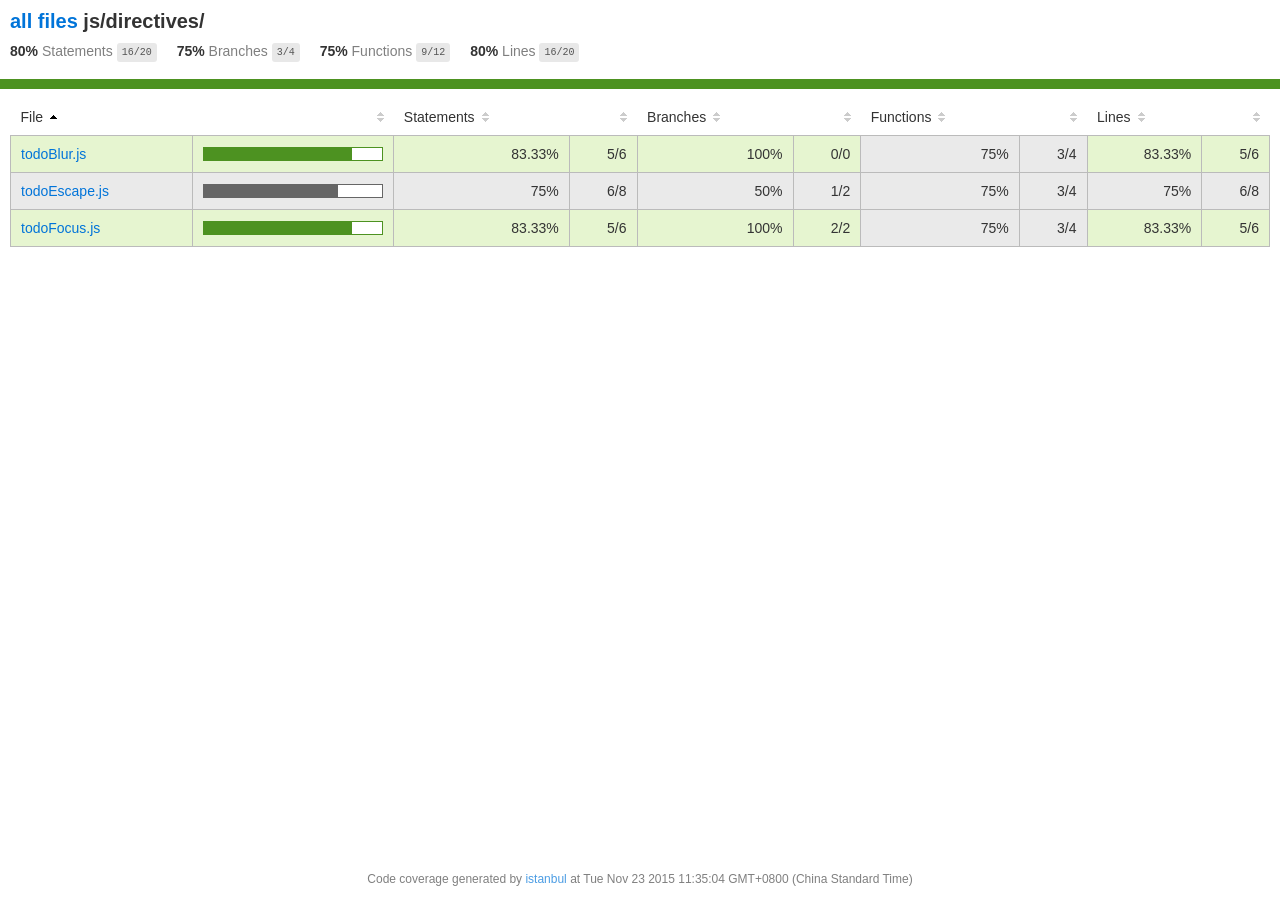
<file: questionsJS/coverage/PhantomJS 1.9.8 (Windows 8 0.0.0)/js/directives/index.html>
<!doctype html>
<html lang="en">
<head>
    <title>Code coverage report for js\directives\</title>
    <meta charset="utf-8" />
    <link rel="stylesheet" href="../../prettify.css" />
    <link rel="stylesheet" href="../../base.css" />
    <meta name="viewport" content="width=device-width, initial-scale=1">
    <style type='text/css'>
        .coverage-summary .sorter {
            background-image: url(../../sort-arrow-sprite.png);
        }
    </style>
</head>
<body>
<div class='wrapper'>
  <div class='pad1'>
    <h1>
      <a href="../../index.html">all files</a> js/directives/
    </h1>
    <div class='clearfix'>
      <div class='fl pad1y space-right2'>
        <span class="strong">80% </span>
        <span class="quiet">Statements</span>
        <span class='fraction'>16/20</span>
      </div>
      <div class='fl pad1y space-right2'>
        <span class="strong">75% </span>
        <span class="quiet">Branches</span>
        <span class='fraction'>3/4</span>
      </div>
      <div class='fl pad1y space-right2'>
        <span class="strong">75% </span>
        <span class="quiet">Functions</span>
        <span class='fraction'>9/12</span>
      </div>
      <div class='fl pad1y space-right2'>
        <span class="strong">80% </span>
        <span class="quiet">Lines</span>
        <span class='fraction'>16/20</span>
      </div>
    </div>
  </div>
  <div class='status-line high'></div>
<div class="pad1">
<table class="coverage-summary">
<thead>
<tr>
   <th data-col="file" data-fmt="html" data-html="true" class="file">File</th>
   <th data-col="pic" data-type="number" data-fmt="html" data-html="true" class="pic"></th>
   <th data-col="statements" data-type="number" data-fmt="pct" class="pct">Statements</th>
   <th data-col="statements_raw" data-type="number" data-fmt="html" class="abs"></th>
   <th data-col="branches" data-type="number" data-fmt="pct" class="pct">Branches</th>
   <th data-col="branches_raw" data-type="number" data-fmt="html" class="abs"></th>
   <th data-col="functions" data-type="number" data-fmt="pct" class="pct">Functions</th>
   <th data-col="functions_raw" data-type="number" data-fmt="html" class="abs"></th>
   <th data-col="lines" data-type="number" data-fmt="pct" class="pct">Lines</th>
   <th data-col="lines_raw" data-type="number" data-fmt="html" class="abs"></th>
</tr>
</thead>
<tbody><tr>
	<td class="file high" data-value="todoBlur.js"><a href="todoBlur.js.html">todoBlur.js</a></td>
	<td data-value="83.33" class="pic high"><div class="chart"><div class="cover-fill" style="width: 83%;"></div><div class="cover-empty" style="width:17%;"></div></div></td>
	<td data-value="83.33" class="pct high">83.33%</td>
	<td data-value="6" class="abs high">5/6</td>
	<td data-value="100" class="pct high">100%</td>
	<td data-value="0" class="abs high">0/0</td>
	<td data-value="75" class="pct medium">75%</td>
	<td data-value="4" class="abs medium">3/4</td>
	<td data-value="83.33" class="pct high">83.33%</td>
	<td data-value="6" class="abs high">5/6</td>
	</tr>

<tr>
	<td class="file medium" data-value="todoEscape.js"><a href="todoEscape.js.html">todoEscape.js</a></td>
	<td data-value="75" class="pic medium"><div class="chart"><div class="cover-fill" style="width: 75%;"></div><div class="cover-empty" style="width:25%;"></div></div></td>
	<td data-value="75" class="pct medium">75%</td>
	<td data-value="8" class="abs medium">6/8</td>
	<td data-value="50" class="pct medium">50%</td>
	<td data-value="2" class="abs medium">1/2</td>
	<td data-value="75" class="pct medium">75%</td>
	<td data-value="4" class="abs medium">3/4</td>
	<td data-value="75" class="pct medium">75%</td>
	<td data-value="8" class="abs medium">6/8</td>
	</tr>

<tr>
	<td class="file high" data-value="todoFocus.js"><a href="todoFocus.js.html">todoFocus.js</a></td>
	<td data-value="83.33" class="pic high"><div class="chart"><div class="cover-fill" style="width: 83%;"></div><div class="cover-empty" style="width:17%;"></div></div></td>
	<td data-value="83.33" class="pct high">83.33%</td>
	<td data-value="6" class="abs high">5/6</td>
	<td data-value="100" class="pct high">100%</td>
	<td data-value="2" class="abs high">2/2</td>
	<td data-value="75" class="pct medium">75%</td>
	<td data-value="4" class="abs medium">3/4</td>
	<td data-value="83.33" class="pct high">83.33%</td>
	<td data-value="6" class="abs high">5/6</td>
	</tr>

</tbody>
</table>
</div><div class='push'></div><!-- for sticky footer -->
</div><!-- /wrapper -->
<div class='footer quiet pad2 space-top1 center small'>
  Code coverage
  generated by <a href="http://istanbul-js.org/" target="_blank">istanbul</a> at Tue Nov 23 2015 11:35:04 GMT+0800 (China Standard Time)
</div>
</div>
<script src="../../prettify.js"></script>
<script>
window.onload = function () {
        if (typeof prettyPrint === 'function') {
            prettyPrint();
        }
};
</script>
<script src="../../sorter.js"></script>
</body>
</html>
</file>
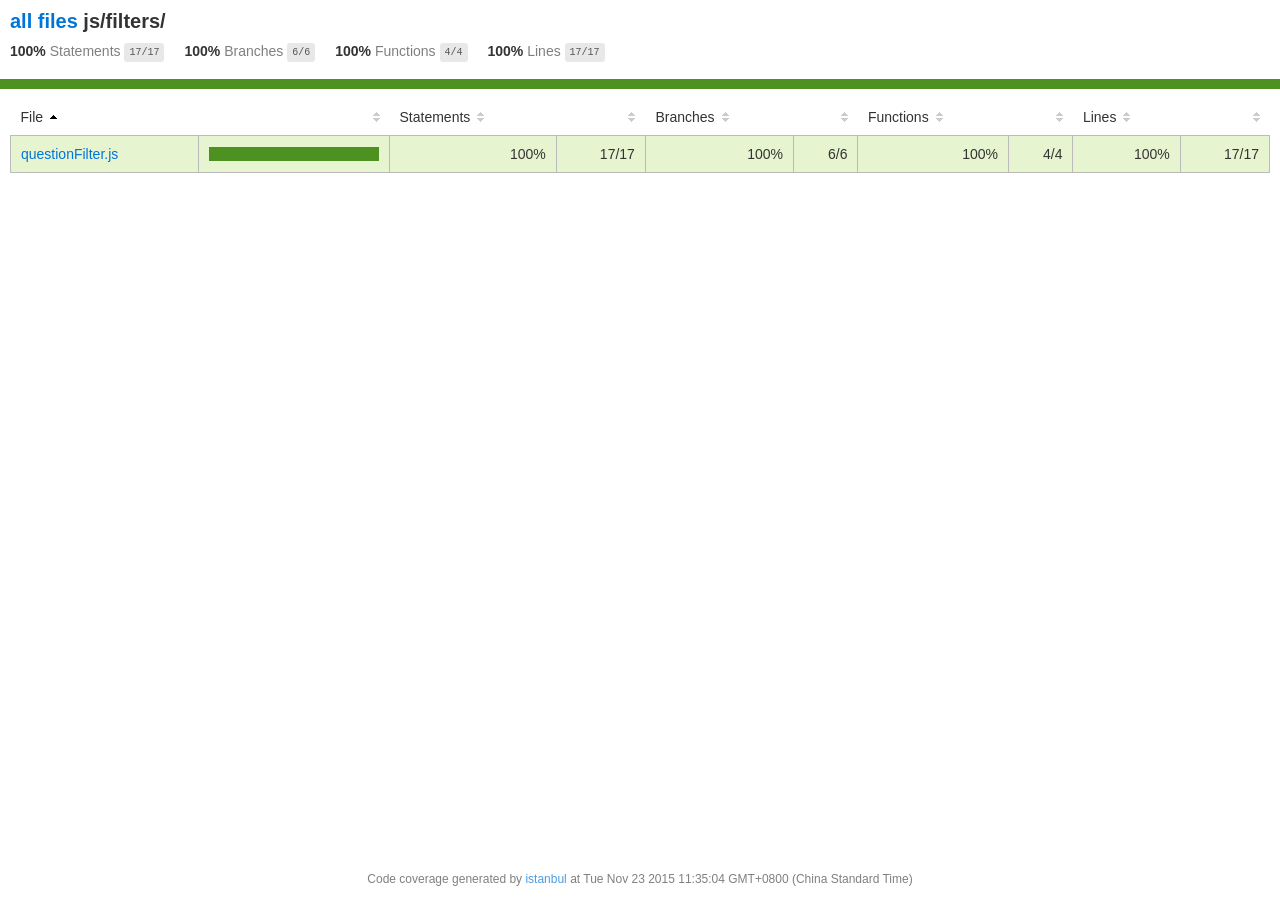
<file: questionsJS/coverage/PhantomJS 1.9.8 (Windows 8 0.0.0)/js/filters/index.html>
<!doctype html>
<html lang="en">
<head>
    <title>Code coverage report for js\filters\</title>
    <meta charset="utf-8" />
    <link rel="stylesheet" href="../../prettify.css" />
    <link rel="stylesheet" href="../../base.css" />
    <meta name="viewport" content="width=device-width, initial-scale=1">
    <style type='text/css'>
        .coverage-summary .sorter {
            background-image: url(../../sort-arrow-sprite.png);
        }
    </style>
</head>
<body>
<div class='wrapper'>
  <div class='pad1'>
    <h1>
      <a href="../../index.html">all files</a> js/filters/
    </h1>
    <div class='clearfix'>
      <div class='fl pad1y space-right2'>
        <span class="strong">100% </span>
        <span class="quiet">Statements</span>
        <span class='fraction'>17/17</span>
      </div>
      <div class='fl pad1y space-right2'>
        <span class="strong">100% </span>
        <span class="quiet">Branches</span>
        <span class='fraction'>6/6</span>
      </div>
      <div class='fl pad1y space-right2'>
        <span class="strong">100% </span>
        <span class="quiet">Functions</span>
        <span class='fraction'>4/4</span>
      </div>
      <div class='fl pad1y space-right2'>
        <span class="strong">100% </span>
        <span class="quiet">Lines</span>
        <span class='fraction'>17/17</span>
      </div>
    </div>
  </div>
  <div class='status-line high'></div>
<div class="pad1">
<table class="coverage-summary">
<thead>
<tr>
   <th data-col="file" data-fmt="html" data-html="true" class="file">File</th>
   <th data-col="pic" data-type="number" data-fmt="html" data-html="true" class="pic"></th>
   <th data-col="statements" data-type="number" data-fmt="pct" class="pct">Statements</th>
   <th data-col="statements_raw" data-type="number" data-fmt="html" class="abs"></th>
   <th data-col="branches" data-type="number" data-fmt="pct" class="pct">Branches</th>
   <th data-col="branches_raw" data-type="number" data-fmt="html" class="abs"></th>
   <th data-col="functions" data-type="number" data-fmt="pct" class="pct">Functions</th>
   <th data-col="functions_raw" data-type="number" data-fmt="html" class="abs"></th>
   <th data-col="lines" data-type="number" data-fmt="pct" class="pct">Lines</th>
   <th data-col="lines_raw" data-type="number" data-fmt="html" class="abs"></th>
</tr>
</thead>
<tbody><tr>
	<td class="file high" data-value="questionFilter.js"><a href="questionFilter.js.html">questionFilter.js</a></td>
	<td data-value="100" class="pic high"><div class="chart"><div class="cover-fill cover-full" style="width: 100%;"></div><div class="cover-empty" style="width:0%;"></div></div></td>
	<td data-value="100" class="pct high">100%</td>
	<td data-value="17" class="abs high">17/17</td>
	<td data-value="100" class="pct high">100%</td>
	<td data-value="6" class="abs high">6/6</td>
	<td data-value="100" class="pct high">100%</td>
	<td data-value="4" class="abs high">4/4</td>
	<td data-value="100" class="pct high">100%</td>
	<td data-value="17" class="abs high">17/17</td>
	</tr>

</tbody>
</table>
</div><div class='push'></div><!-- for sticky footer -->
</div><!-- /wrapper -->
<div class='footer quiet pad2 space-top1 center small'>
  Code coverage
  generated by <a href="http://istanbul-js.org/" target="_blank">istanbul</a> at Tue Nov 23 2015 11:35:04 GMT+0800 (China Standard Time)
</div>
</div>
<script src="../../prettify.js"></script>
<script>
window.onload = function () {
        if (typeof prettyPrint === 'function') {
            prettyPrint();
        }
};
</script>
<script src="../../sorter.js"></script>
</body>
</html>
</file>
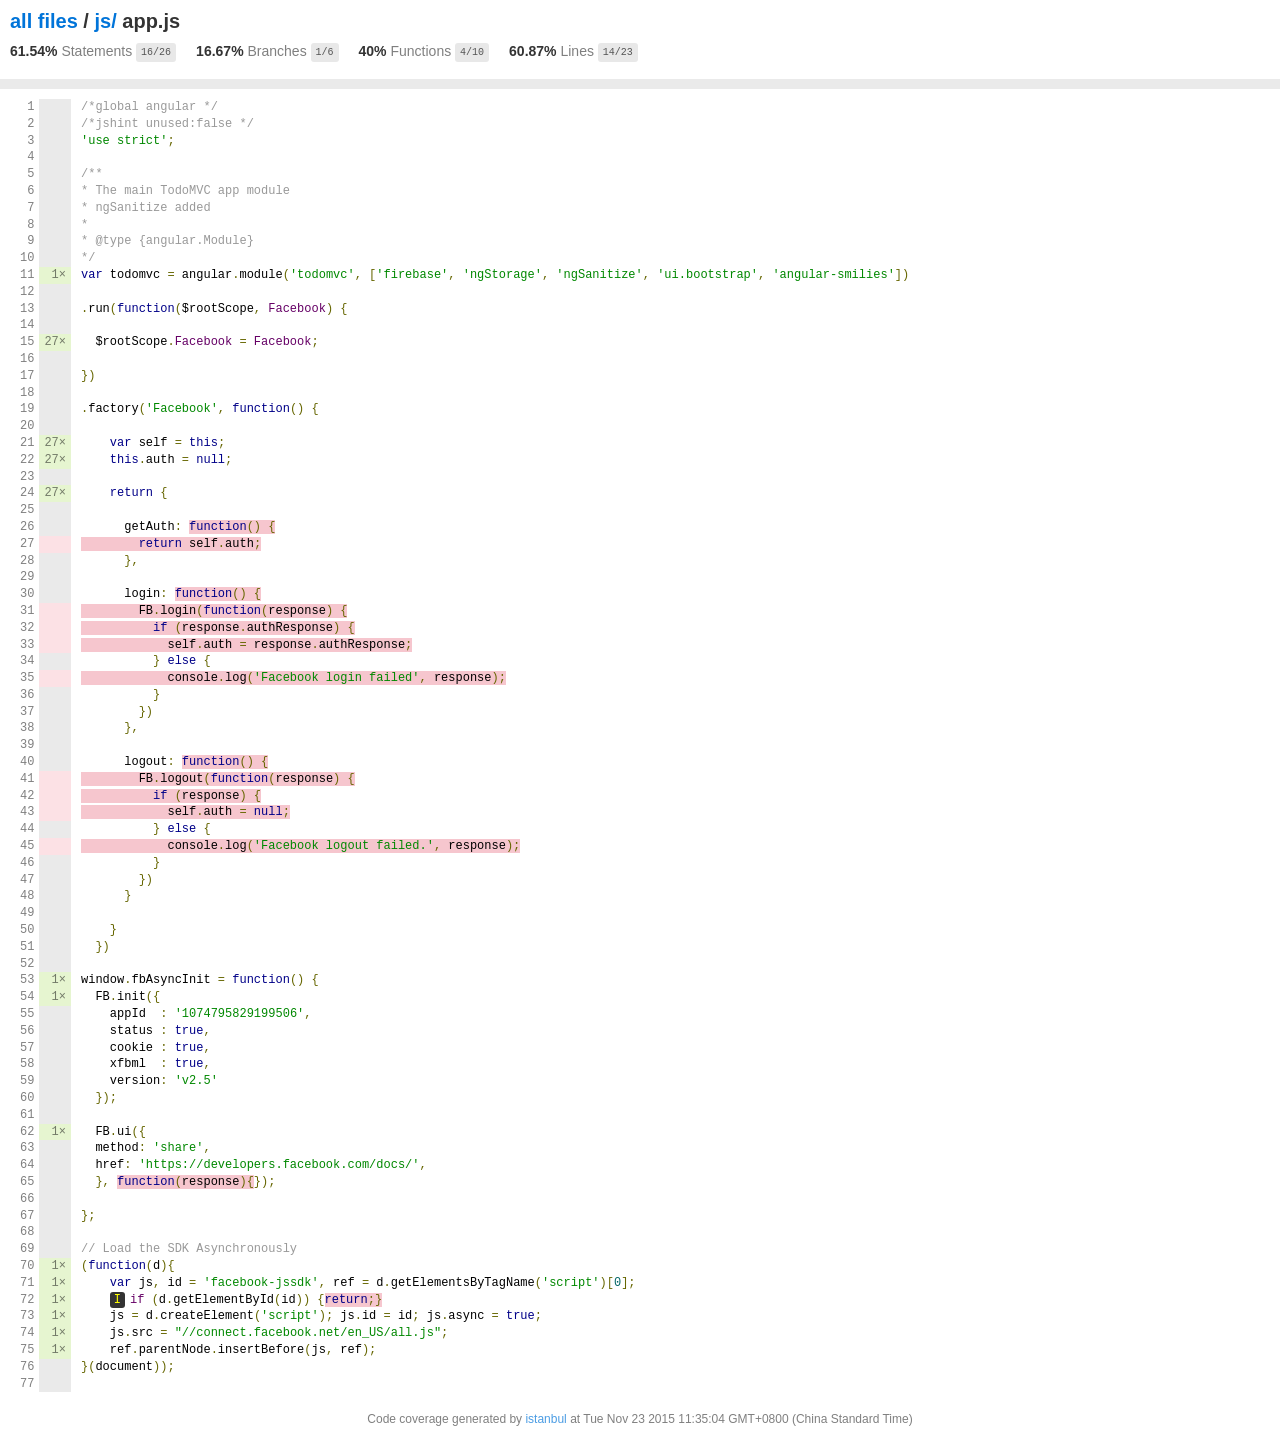
<file: questionsJS/coverage/PhantomJS 1.9.8 (Windows 8 0.0.0)/js/app.js.html>
<!doctype html>
<html lang="en">
<head>
    <title>Code coverage report for js\app.js</title>
    <meta charset="utf-8" />
    <link rel="stylesheet" href="../prettify.css" />
    <link rel="stylesheet" href="../base.css" />
    <meta name="viewport" content="width=device-width, initial-scale=1">
    <style type='text/css'>
        .coverage-summary .sorter {
            background-image: url(../sort-arrow-sprite.png);
        }
    </style>
</head>
<body>
<div class='wrapper'>
  <div class='pad1'>
    <h1>
      <a href="../index.html">all files</a> / <a href="index.html">js/</a> app.js
    </h1>
    <div class='clearfix'>
      <div class='fl pad1y space-right2'>
        <span class="strong">61.54% </span>
        <span class="quiet">Statements</span>
        <span class='fraction'>16/26</span>
      </div>
      <div class='fl pad1y space-right2'>
        <span class="strong">16.67% </span>
        <span class="quiet">Branches</span>
        <span class='fraction'>1/6</span>
      </div>
      <div class='fl pad1y space-right2'>
        <span class="strong">40% </span>
        <span class="quiet">Functions</span>
        <span class='fraction'>4/10</span>
      </div>
      <div class='fl pad1y space-right2'>
        <span class="strong">60.87% </span>
        <span class="quiet">Lines</span>
        <span class='fraction'>14/23</span>
      </div>
    </div>
  </div>
  <div class='status-line medium'></div>
<pre><table class="coverage">
<tr><td class="line-count quiet">1
2
3
4
5
6
7
8
9
10
11
12
13
14
15
16
17
18
19
20
21
22
23
24
25
26
27
28
29
30
31
32
33
34
35
36
37
38
39
40
41
42
43
44
45
46
47
48
49
50
51
52
53
54
55
56
57
58
59
60
61
62
63
64
65
66
67
68
69
70
71
72
73
74
75
76
77</td><td class="line-coverage quiet"><span class="cline-any cline-neutral">&nbsp;</span>
<span class="cline-any cline-neutral">&nbsp;</span>
<span class="cline-any cline-neutral">&nbsp;</span>
<span class="cline-any cline-neutral">&nbsp;</span>
<span class="cline-any cline-neutral">&nbsp;</span>
<span class="cline-any cline-neutral">&nbsp;</span>
<span class="cline-any cline-neutral">&nbsp;</span>
<span class="cline-any cline-neutral">&nbsp;</span>
<span class="cline-any cline-neutral">&nbsp;</span>
<span class="cline-any cline-neutral">&nbsp;</span>
<span class="cline-any cline-yes">1×</span>
<span class="cline-any cline-neutral">&nbsp;</span>
<span class="cline-any cline-neutral">&nbsp;</span>
<span class="cline-any cline-neutral">&nbsp;</span>
<span class="cline-any cline-yes">27×</span>
<span class="cline-any cline-neutral">&nbsp;</span>
<span class="cline-any cline-neutral">&nbsp;</span>
<span class="cline-any cline-neutral">&nbsp;</span>
<span class="cline-any cline-neutral">&nbsp;</span>
<span class="cline-any cline-neutral">&nbsp;</span>
<span class="cline-any cline-yes">27×</span>
<span class="cline-any cline-yes">27×</span>
<span class="cline-any cline-neutral">&nbsp;</span>
<span class="cline-any cline-yes">27×</span>
<span class="cline-any cline-neutral">&nbsp;</span>
<span class="cline-any cline-neutral">&nbsp;</span>
<span class="cline-any cline-no">&nbsp;</span>
<span class="cline-any cline-neutral">&nbsp;</span>
<span class="cline-any cline-neutral">&nbsp;</span>
<span class="cline-any cline-neutral">&nbsp;</span>
<span class="cline-any cline-no">&nbsp;</span>
<span class="cline-any cline-no">&nbsp;</span>
<span class="cline-any cline-no">&nbsp;</span>
<span class="cline-any cline-neutral">&nbsp;</span>
<span class="cline-any cline-no">&nbsp;</span>
<span class="cline-any cline-neutral">&nbsp;</span>
<span class="cline-any cline-neutral">&nbsp;</span>
<span class="cline-any cline-neutral">&nbsp;</span>
<span class="cline-any cline-neutral">&nbsp;</span>
<span class="cline-any cline-neutral">&nbsp;</span>
<span class="cline-any cline-no">&nbsp;</span>
<span class="cline-any cline-no">&nbsp;</span>
<span class="cline-any cline-no">&nbsp;</span>
<span class="cline-any cline-neutral">&nbsp;</span>
<span class="cline-any cline-no">&nbsp;</span>
<span class="cline-any cline-neutral">&nbsp;</span>
<span class="cline-any cline-neutral">&nbsp;</span>
<span class="cline-any cline-neutral">&nbsp;</span>
<span class="cline-any cline-neutral">&nbsp;</span>
<span class="cline-any cline-neutral">&nbsp;</span>
<span class="cline-any cline-neutral">&nbsp;</span>
<span class="cline-any cline-neutral">&nbsp;</span>
<span class="cline-any cline-yes">1×</span>
<span class="cline-any cline-yes">1×</span>
<span class="cline-any cline-neutral">&nbsp;</span>
<span class="cline-any cline-neutral">&nbsp;</span>
<span class="cline-any cline-neutral">&nbsp;</span>
<span class="cline-any cline-neutral">&nbsp;</span>
<span class="cline-any cline-neutral">&nbsp;</span>
<span class="cline-any cline-neutral">&nbsp;</span>
<span class="cline-any cline-neutral">&nbsp;</span>
<span class="cline-any cline-yes">1×</span>
<span class="cline-any cline-neutral">&nbsp;</span>
<span class="cline-any cline-neutral">&nbsp;</span>
<span class="cline-any cline-neutral">&nbsp;</span>
<span class="cline-any cline-neutral">&nbsp;</span>
<span class="cline-any cline-neutral">&nbsp;</span>
<span class="cline-any cline-neutral">&nbsp;</span>
<span class="cline-any cline-neutral">&nbsp;</span>
<span class="cline-any cline-yes">1×</span>
<span class="cline-any cline-yes">1×</span>
<span class="cline-any cline-yes">1×</span>
<span class="cline-any cline-yes">1×</span>
<span class="cline-any cline-yes">1×</span>
<span class="cline-any cline-yes">1×</span>
<span class="cline-any cline-neutral">&nbsp;</span>
<span class="cline-any cline-neutral">&nbsp;</span></td><td class="text"><pre class="prettyprint lang-js">/*global angular */
/*jshint unused:false */
'use strict';
&nbsp;
/**
* The main TodoMVC app module
* ngSanitize added
*
* @type {angular.Module}
*/
var todomvc = angular.module('todomvc', ['firebase', 'ngStorage', 'ngSanitize', 'ui.bootstrap', 'angular-smilies'])
&nbsp;
.run(function($rootScope, Facebook) {
&nbsp;
  $rootScope.Facebook = Facebook;
&nbsp;
})
&nbsp;
.factory('Facebook', function() {
&nbsp;
    var self = this;
    this.auth = null;
&nbsp;
    return {
&nbsp;
      getAuth: <span class="fstat-no" title="function not covered" >function() {</span>
<span class="cstat-no" title="statement not covered" >        return self.auth;</span>
      },
&nbsp;
      login: <span class="fstat-no" title="function not covered" >function() {</span>
<span class="cstat-no" title="statement not covered" >        FB.login(<span class="fstat-no" title="function not covered" >function(response) {</span></span>
<span class="cstat-no" title="statement not covered" >          if (response.authResponse) {</span>
<span class="cstat-no" title="statement not covered" >            self.auth = response.authResponse;</span>
          } else {
<span class="cstat-no" title="statement not covered" >            console.log('Facebook login failed', response);</span>
          }
        })
      },
&nbsp;
      logout: <span class="fstat-no" title="function not covered" >function() {</span>
<span class="cstat-no" title="statement not covered" >        FB.logout(<span class="fstat-no" title="function not covered" >function(response) {</span></span>
<span class="cstat-no" title="statement not covered" >          if (response) {</span>
<span class="cstat-no" title="statement not covered" >            self.auth = null;</span>
          } else {
<span class="cstat-no" title="statement not covered" >            console.log('Facebook logout failed.', response);</span>
          }
        })
      }
    
    }
  })
&nbsp;
window.fbAsyncInit = function() {
  FB.init({
  	appId  : '1074795829199506',
    status : true, 
    cookie : true, 
    xfbml  : true,
    version: 'v2.5'
  });
&nbsp;
  FB.ui({
  method: 'share',
  href: 'https://developers.facebook.com/docs/',
  }, <span class="fstat-no" title="function not covered" >function(response){</span>});
&nbsp;
};
&nbsp;
// Load the SDK Asynchronously
(function(d){
    var js, id = 'facebook-jssdk', ref = d.getElementsByTagName('script')[0];
    <span class="missing-if-branch" title="if path not taken" >I</span>if (d.getElementById(id)) {<span class="cstat-no" title="statement not covered" >return;}</span>
    js = d.createElement('script'); js.id = id; js.async = true;
    js.src = "//connect.facebook.net/en_US/all.js";
    ref.parentNode.insertBefore(js, ref);
}(document));
&nbsp;</pre></td></tr>
</table></pre>
<div class='push'></div><!-- for sticky footer -->
</div><!-- /wrapper -->
<div class='footer quiet pad2 space-top1 center small'>
  Code coverage
  generated by <a href="http://istanbul-js.org/" target="_blank">istanbul</a> at Tue Nov 23 2015 11:35:04 GMT+0800 (China Standard Time)
</div>
</div>
<script src="../prettify.js"></script>
<script>
window.onload = function () {
        if (typeof prettyPrint === 'function') {
            prettyPrint();
        }
};
</script>
<script src="../sorter.js"></script>
</body>
</html>
</file>
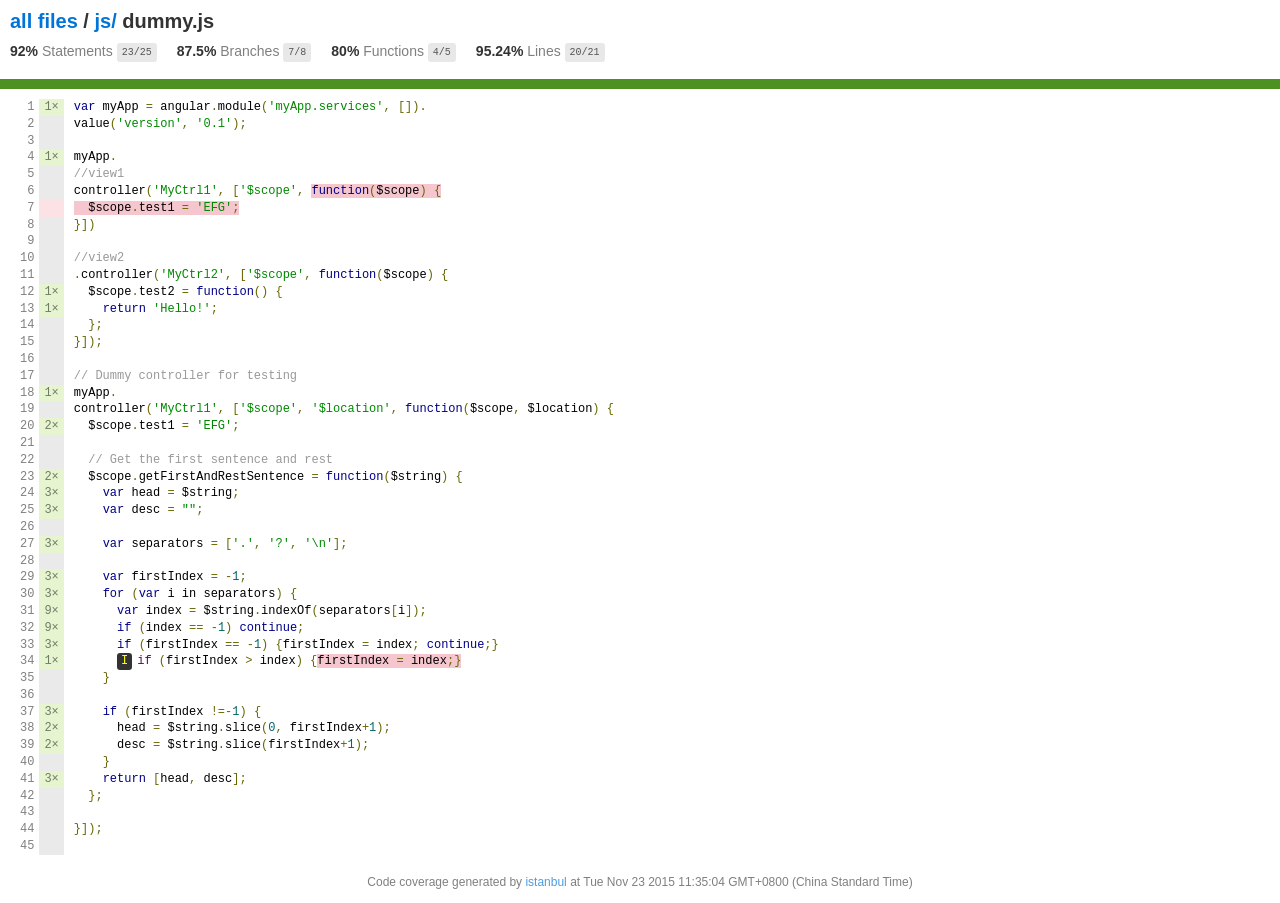
<file: questionsJS/coverage/PhantomJS 1.9.8 (Windows 8 0.0.0)/js/dummy.js.html>
<!doctype html>
<html lang="en">
<head>
    <title>Code coverage report for js\dummy.js</title>
    <meta charset="utf-8" />
    <link rel="stylesheet" href="../prettify.css" />
    <link rel="stylesheet" href="../base.css" />
    <meta name="viewport" content="width=device-width, initial-scale=1">
    <style type='text/css'>
        .coverage-summary .sorter {
            background-image: url(../sort-arrow-sprite.png);
        }
    </style>
</head>
<body>
<div class='wrapper'>
  <div class='pad1'>
    <h1>
      <a href="../index.html">all files</a> / <a href="index.html">js/</a> dummy.js
    </h1>
    <div class='clearfix'>
      <div class='fl pad1y space-right2'>
        <span class="strong">92% </span>
        <span class="quiet">Statements</span>
        <span class='fraction'>23/25</span>
      </div>
      <div class='fl pad1y space-right2'>
        <span class="strong">87.5% </span>
        <span class="quiet">Branches</span>
        <span class='fraction'>7/8</span>
      </div>
      <div class='fl pad1y space-right2'>
        <span class="strong">80% </span>
        <span class="quiet">Functions</span>
        <span class='fraction'>4/5</span>
      </div>
      <div class='fl pad1y space-right2'>
        <span class="strong">95.24% </span>
        <span class="quiet">Lines</span>
        <span class='fraction'>20/21</span>
      </div>
    </div>
  </div>
  <div class='status-line high'></div>
<pre><table class="coverage">
<tr><td class="line-count quiet">1
2
3
4
5
6
7
8
9
10
11
12
13
14
15
16
17
18
19
20
21
22
23
24
25
26
27
28
29
30
31
32
33
34
35
36
37
38
39
40
41
42
43
44
45</td><td class="line-coverage quiet"><span class="cline-any cline-yes">1×</span>
<span class="cline-any cline-neutral">&nbsp;</span>
<span class="cline-any cline-neutral">&nbsp;</span>
<span class="cline-any cline-yes">1×</span>
<span class="cline-any cline-neutral">&nbsp;</span>
<span class="cline-any cline-neutral">&nbsp;</span>
<span class="cline-any cline-no">&nbsp;</span>
<span class="cline-any cline-neutral">&nbsp;</span>
<span class="cline-any cline-neutral">&nbsp;</span>
<span class="cline-any cline-neutral">&nbsp;</span>
<span class="cline-any cline-neutral">&nbsp;</span>
<span class="cline-any cline-yes">1×</span>
<span class="cline-any cline-yes">1×</span>
<span class="cline-any cline-neutral">&nbsp;</span>
<span class="cline-any cline-neutral">&nbsp;</span>
<span class="cline-any cline-neutral">&nbsp;</span>
<span class="cline-any cline-neutral">&nbsp;</span>
<span class="cline-any cline-yes">1×</span>
<span class="cline-any cline-neutral">&nbsp;</span>
<span class="cline-any cline-yes">2×</span>
<span class="cline-any cline-neutral">&nbsp;</span>
<span class="cline-any cline-neutral">&nbsp;</span>
<span class="cline-any cline-yes">2×</span>
<span class="cline-any cline-yes">3×</span>
<span class="cline-any cline-yes">3×</span>
<span class="cline-any cline-neutral">&nbsp;</span>
<span class="cline-any cline-yes">3×</span>
<span class="cline-any cline-neutral">&nbsp;</span>
<span class="cline-any cline-yes">3×</span>
<span class="cline-any cline-yes">3×</span>
<span class="cline-any cline-yes">9×</span>
<span class="cline-any cline-yes">9×</span>
<span class="cline-any cline-yes">3×</span>
<span class="cline-any cline-yes">1×</span>
<span class="cline-any cline-neutral">&nbsp;</span>
<span class="cline-any cline-neutral">&nbsp;</span>
<span class="cline-any cline-yes">3×</span>
<span class="cline-any cline-yes">2×</span>
<span class="cline-any cline-yes">2×</span>
<span class="cline-any cline-neutral">&nbsp;</span>
<span class="cline-any cline-yes">3×</span>
<span class="cline-any cline-neutral">&nbsp;</span>
<span class="cline-any cline-neutral">&nbsp;</span>
<span class="cline-any cline-neutral">&nbsp;</span>
<span class="cline-any cline-neutral">&nbsp;</span></td><td class="text"><pre class="prettyprint lang-js">var myApp = angular.module('myApp.services', []).
value('version', '0.1');
&nbsp;
myApp.
//view1
controller('MyCtrl1', ['$scope', <span class="fstat-no" title="function not covered" >function($scope) {</span>
<span class="cstat-no" title="statement not covered" >  $scope.test1 = 'EFG';</span>
}])
&nbsp;
//view2
.controller('MyCtrl2', ['$scope', function($scope) {
  $scope.test2 = function() {
    return 'Hello!';
  };
}]);
&nbsp;
// Dummy controller for testing
myApp.
controller('MyCtrl1', ['$scope', '$location', function($scope, $location) {
  $scope.test1 = 'EFG';
&nbsp;
  // Get the first sentence and rest
  $scope.getFirstAndRestSentence = function($string) {
    var head = $string;
    var desc = "";
&nbsp;
    var separators = ['.', '?', '\n'];
&nbsp;
    var firstIndex = -1;
    for (var i in separators) {
      var index = $string.indexOf(separators[i]);
      if (index == -1) continue;
      if (firstIndex == -1) {firstIndex = index; continue;}
      <span class="missing-if-branch" title="if path not taken" >I</span>if (firstIndex &gt; index) {<span class="cstat-no" title="statement not covered" >firstIndex = index;}</span>
    }
&nbsp;
    if (firstIndex !=-1) {
      head = $string.slice(0, firstIndex+1);
      desc = $string.slice(firstIndex+1);
    }
    return [head, desc];
  };
&nbsp;
}]);
&nbsp;</pre></td></tr>
</table></pre>
<div class='push'></div><!-- for sticky footer -->
</div><!-- /wrapper -->
<div class='footer quiet pad2 space-top1 center small'>
  Code coverage
  generated by <a href="http://istanbul-js.org/" target="_blank">istanbul</a> at Tue Nov 23 2015 11:35:04 GMT+0800 (China Standard Time)
</div>
</div>
<script src="../prettify.js"></script>
<script>
window.onload = function () {
        if (typeof prettyPrint === 'function') {
            prettyPrint();
        }
};
</script>
<script src="../sorter.js"></script>
</body>
</html>
</file>
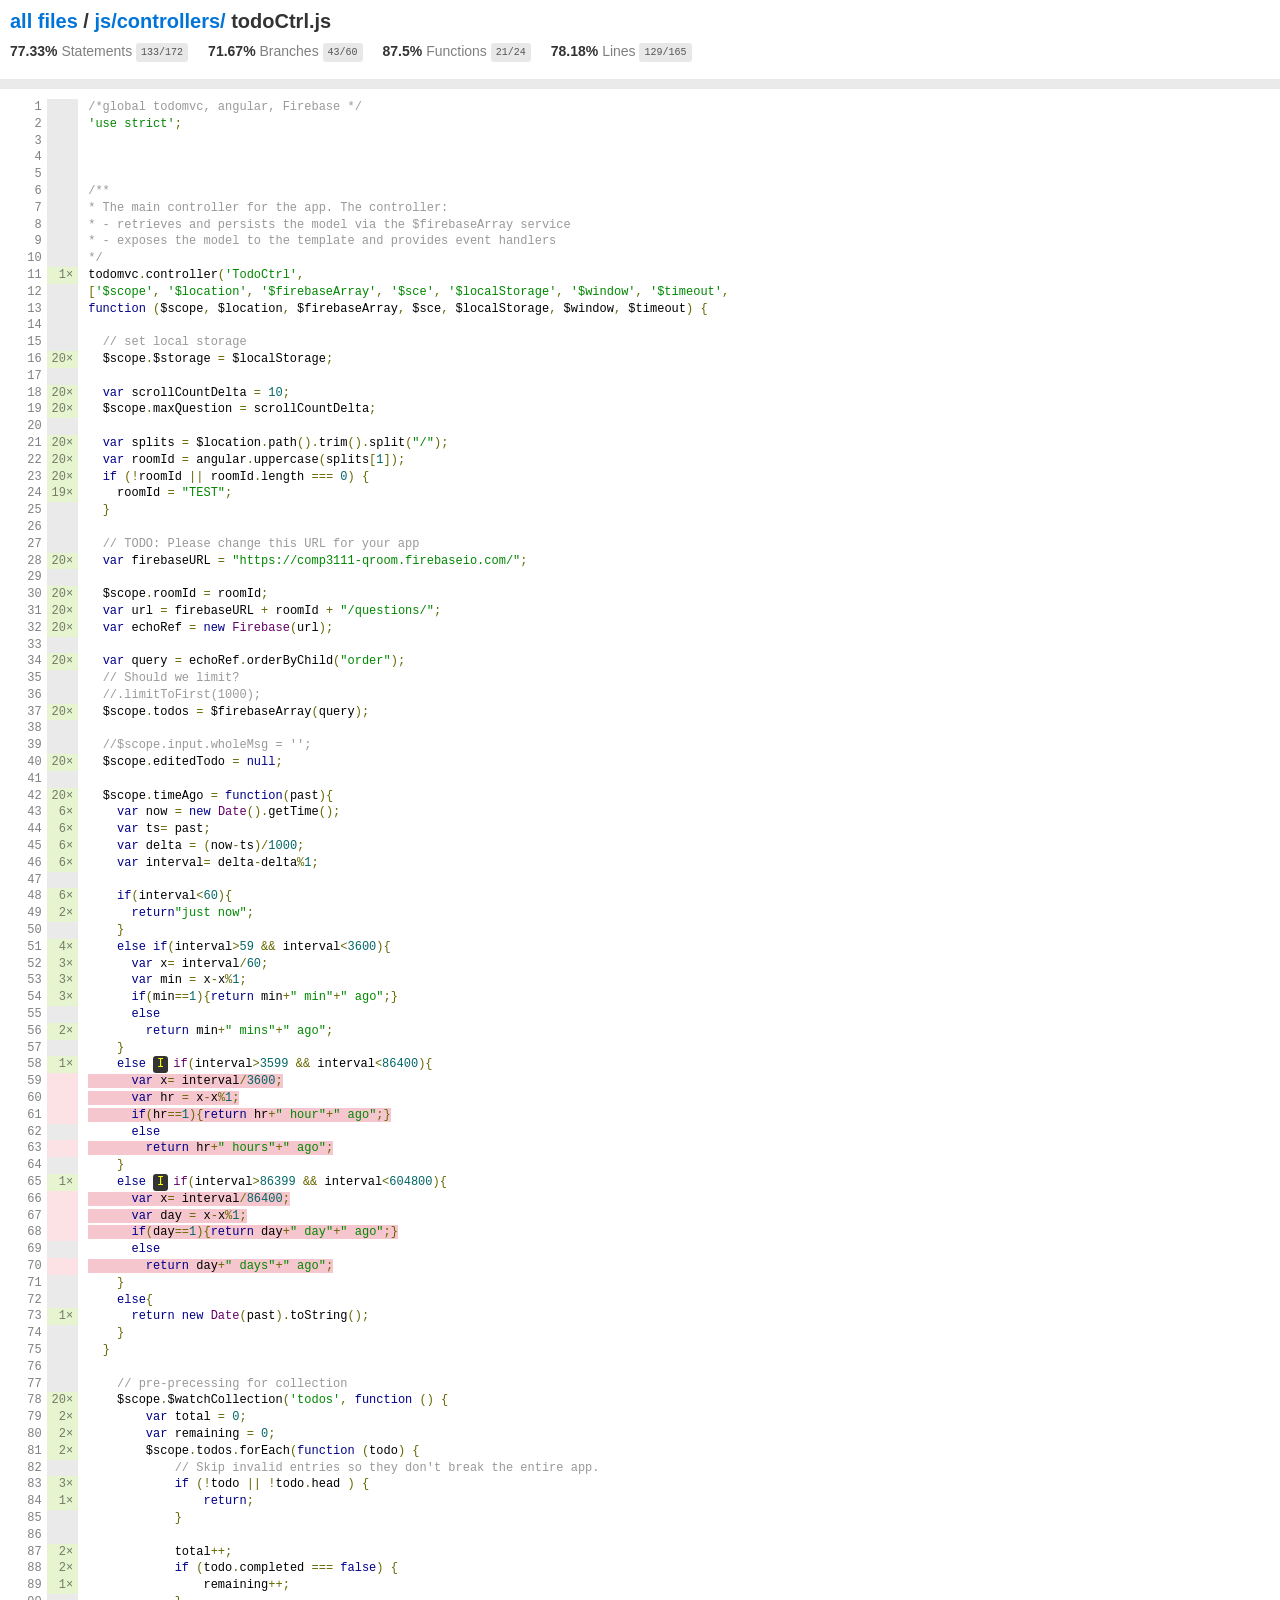
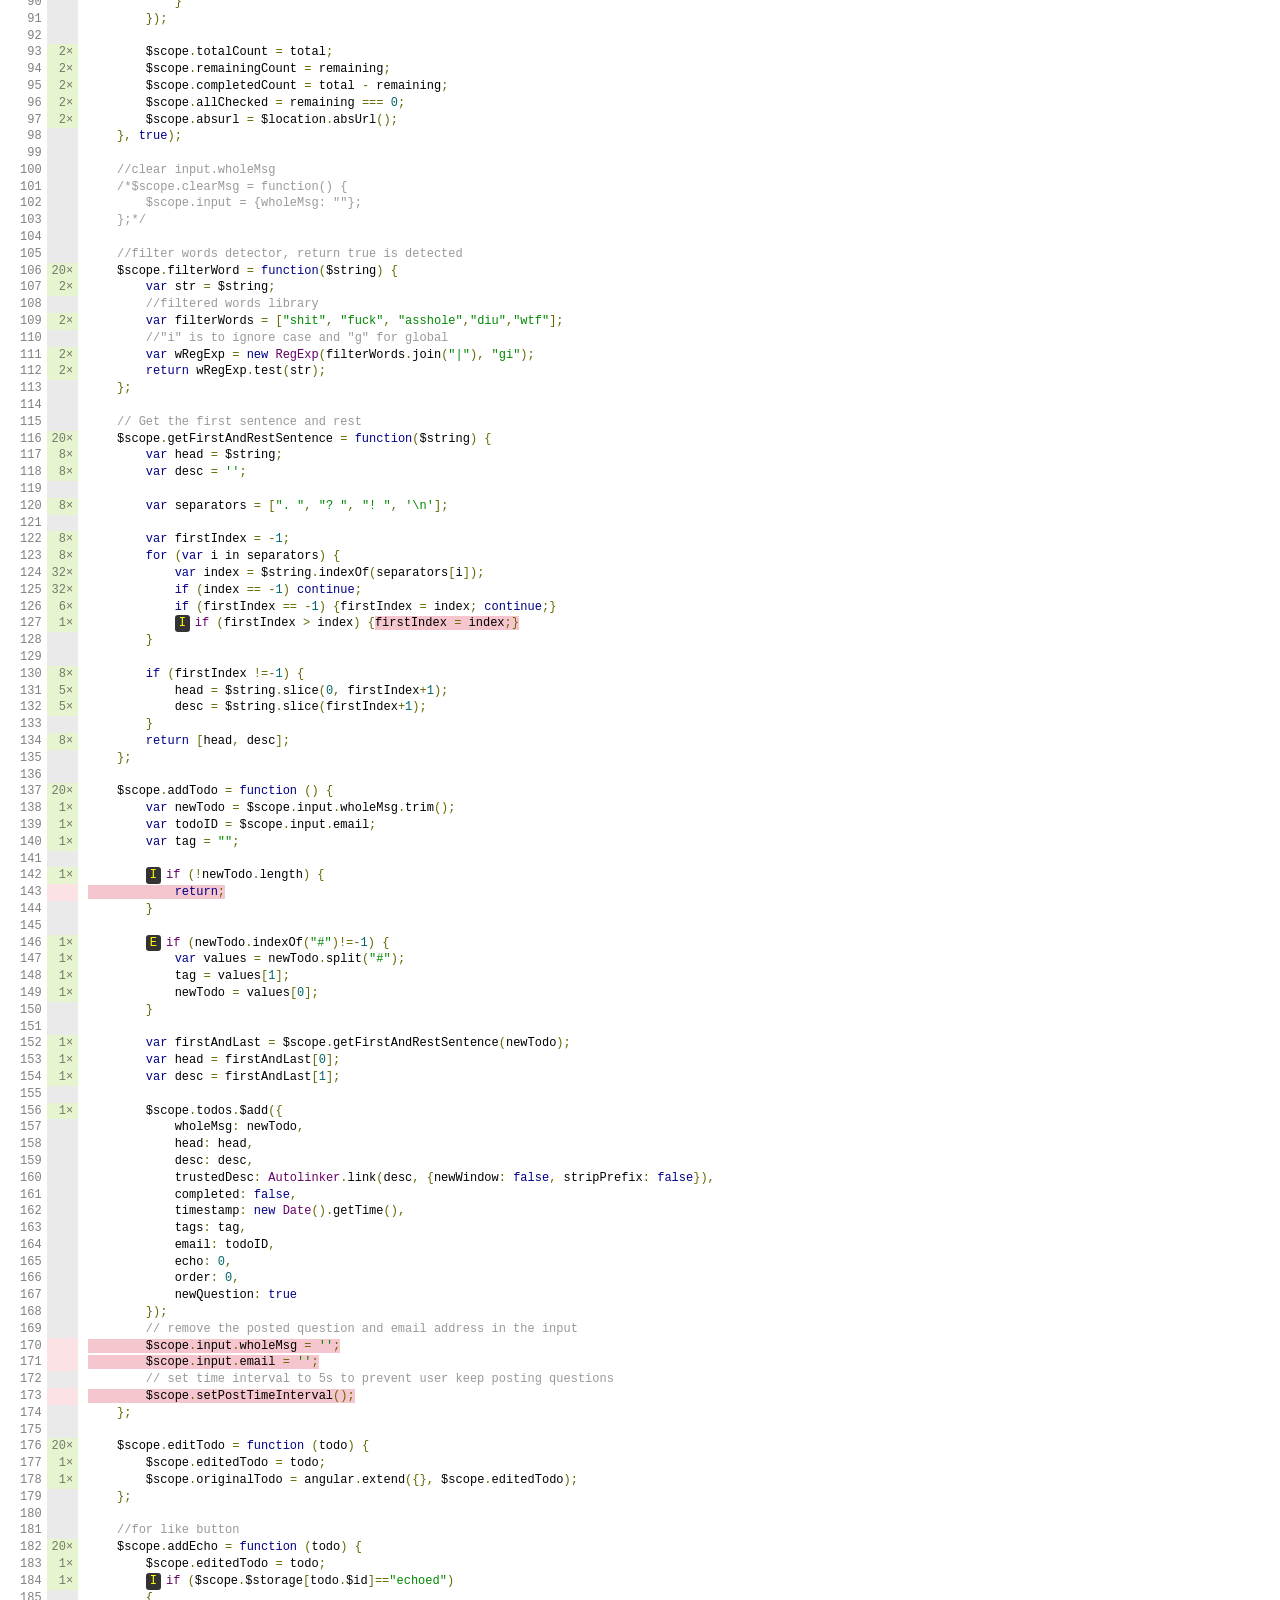
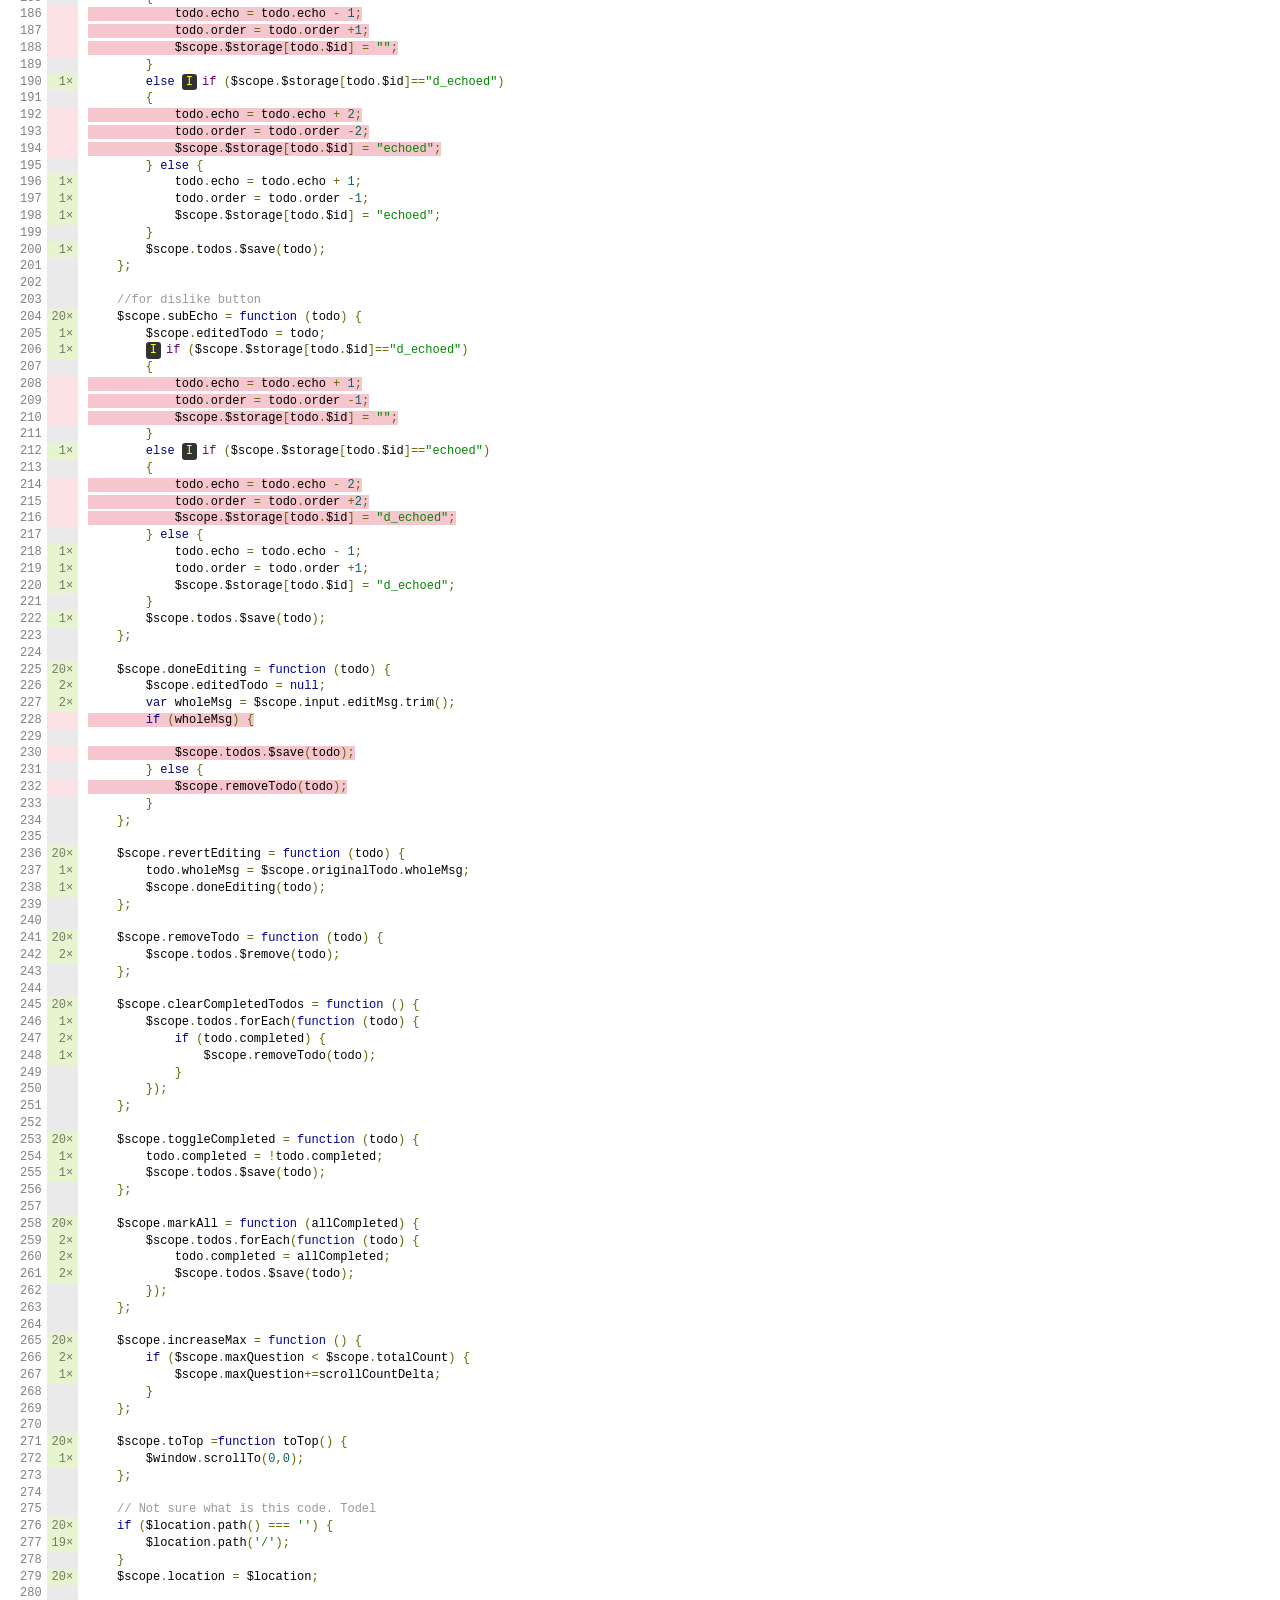
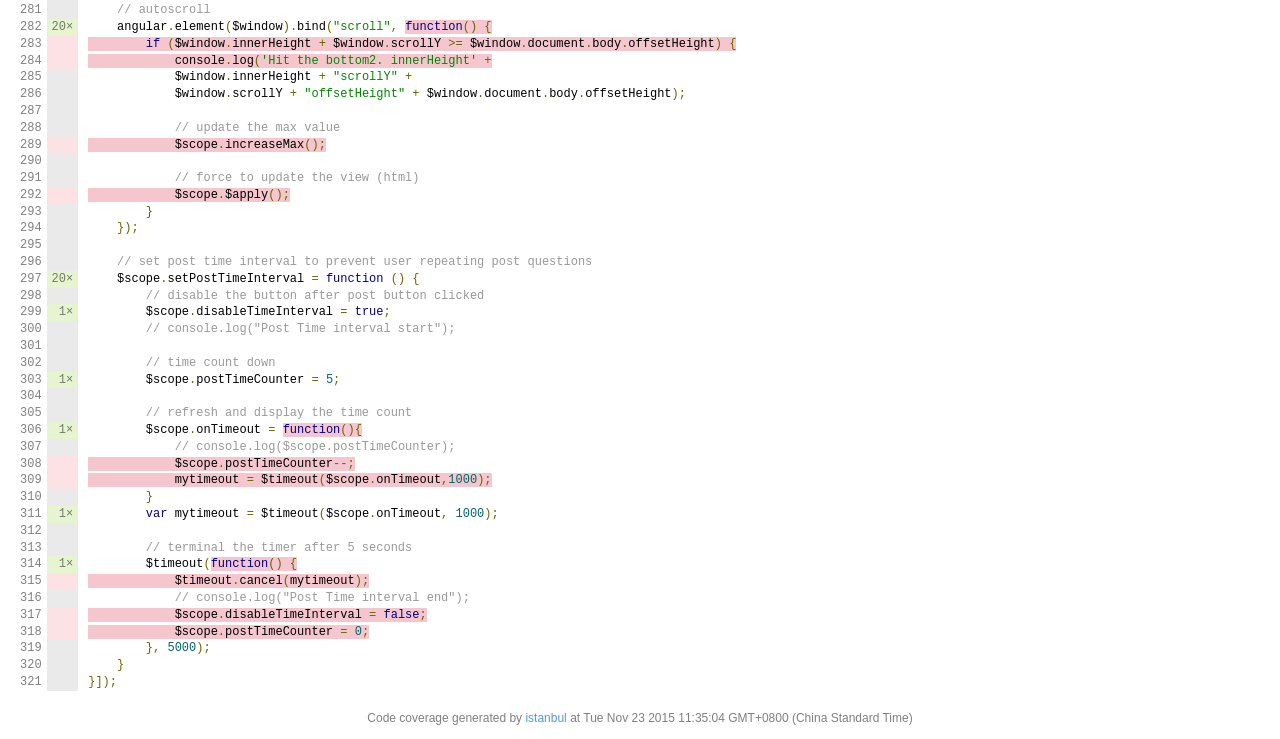
<file: questionsJS/coverage/PhantomJS 1.9.8 (Windows 8 0.0.0)/js/controllers/todoCtrl.js.html>
<!doctype html>
<html lang="en">
<head>
    <title>Code coverage report for js\controllers\todoCtrl.js</title>
    <meta charset="utf-8" />
    <link rel="stylesheet" href="../../prettify.css" />
    <link rel="stylesheet" href="../../base.css" />
    <meta name="viewport" content="width=device-width, initial-scale=1">
    <style type='text/css'>
        .coverage-summary .sorter {
            background-image: url(../../sort-arrow-sprite.png);
        }
    </style>
</head>
<body>
<div class='wrapper'>
  <div class='pad1'>
    <h1>
      <a href="../../index.html">all files</a> / <a href="index.html">js/controllers/</a> todoCtrl.js
    </h1>
    <div class='clearfix'>
      <div class='fl pad1y space-right2'>
        <span class="strong">77.33% </span>
        <span class="quiet">Statements</span>
        <span class='fraction'>133/172</span>
      </div>
      <div class='fl pad1y space-right2'>
        <span class="strong">71.67% </span>
        <span class="quiet">Branches</span>
        <span class='fraction'>43/60</span>
      </div>
      <div class='fl pad1y space-right2'>
        <span class="strong">87.5% </span>
        <span class="quiet">Functions</span>
        <span class='fraction'>21/24</span>
      </div>
      <div class='fl pad1y space-right2'>
        <span class="strong">78.18% </span>
        <span class="quiet">Lines</span>
        <span class='fraction'>129/165</span>
      </div>
    </div>
  </div>
  <div class='status-line medium'></div>
<pre><table class="coverage">
<tr><td class="line-count quiet">1
2
3
4
5
6
7
8
9
10
11
12
13
14
15
16
17
18
19
20
21
22
23
24
25
26
27
28
29
30
31
32
33
34
35
36
37
38
39
40
41
42
43
44
45
46
47
48
49
50
51
52
53
54
55
56
57
58
59
60
61
62
63
64
65
66
67
68
69
70
71
72
73
74
75
76
77
78
79
80
81
82
83
84
85
86
87
88
89
90
91
92
93
94
95
96
97
98
99
100
101
102
103
104
105
106
107
108
109
110
111
112
113
114
115
116
117
118
119
120
121
122
123
124
125
126
127
128
129
130
131
132
133
134
135
136
137
138
139
140
141
142
143
144
145
146
147
148
149
150
151
152
153
154
155
156
157
158
159
160
161
162
163
164
165
166
167
168
169
170
171
172
173
174
175
176
177
178
179
180
181
182
183
184
185
186
187
188
189
190
191
192
193
194
195
196
197
198
199
200
201
202
203
204
205
206
207
208
209
210
211
212
213
214
215
216
217
218
219
220
221
222
223
224
225
226
227
228
229
230
231
232
233
234
235
236
237
238
239
240
241
242
243
244
245
246
247
248
249
250
251
252
253
254
255
256
257
258
259
260
261
262
263
264
265
266
267
268
269
270
271
272
273
274
275
276
277
278
279
280
281
282
283
284
285
286
287
288
289
290
291
292
293
294
295
296
297
298
299
300
301
302
303
304
305
306
307
308
309
310
311
312
313
314
315
316
317
318
319
320
321</td><td class="line-coverage quiet"><span class="cline-any cline-neutral">&nbsp;</span>
<span class="cline-any cline-neutral">&nbsp;</span>
<span class="cline-any cline-neutral">&nbsp;</span>
<span class="cline-any cline-neutral">&nbsp;</span>
<span class="cline-any cline-neutral">&nbsp;</span>
<span class="cline-any cline-neutral">&nbsp;</span>
<span class="cline-any cline-neutral">&nbsp;</span>
<span class="cline-any cline-neutral">&nbsp;</span>
<span class="cline-any cline-neutral">&nbsp;</span>
<span class="cline-any cline-neutral">&nbsp;</span>
<span class="cline-any cline-yes">1×</span>
<span class="cline-any cline-neutral">&nbsp;</span>
<span class="cline-any cline-neutral">&nbsp;</span>
<span class="cline-any cline-neutral">&nbsp;</span>
<span class="cline-any cline-neutral">&nbsp;</span>
<span class="cline-any cline-yes">20×</span>
<span class="cline-any cline-neutral">&nbsp;</span>
<span class="cline-any cline-yes">20×</span>
<span class="cline-any cline-yes">20×</span>
<span class="cline-any cline-neutral">&nbsp;</span>
<span class="cline-any cline-yes">20×</span>
<span class="cline-any cline-yes">20×</span>
<span class="cline-any cline-yes">20×</span>
<span class="cline-any cline-yes">19×</span>
<span class="cline-any cline-neutral">&nbsp;</span>
<span class="cline-any cline-neutral">&nbsp;</span>
<span class="cline-any cline-neutral">&nbsp;</span>
<span class="cline-any cline-yes">20×</span>
<span class="cline-any cline-neutral">&nbsp;</span>
<span class="cline-any cline-yes">20×</span>
<span class="cline-any cline-yes">20×</span>
<span class="cline-any cline-yes">20×</span>
<span class="cline-any cline-neutral">&nbsp;</span>
<span class="cline-any cline-yes">20×</span>
<span class="cline-any cline-neutral">&nbsp;</span>
<span class="cline-any cline-neutral">&nbsp;</span>
<span class="cline-any cline-yes">20×</span>
<span class="cline-any cline-neutral">&nbsp;</span>
<span class="cline-any cline-neutral">&nbsp;</span>
<span class="cline-any cline-yes">20×</span>
<span class="cline-any cline-neutral">&nbsp;</span>
<span class="cline-any cline-yes">20×</span>
<span class="cline-any cline-yes">6×</span>
<span class="cline-any cline-yes">6×</span>
<span class="cline-any cline-yes">6×</span>
<span class="cline-any cline-yes">6×</span>
<span class="cline-any cline-neutral">&nbsp;</span>
<span class="cline-any cline-yes">6×</span>
<span class="cline-any cline-yes">2×</span>
<span class="cline-any cline-neutral">&nbsp;</span>
<span class="cline-any cline-yes">4×</span>
<span class="cline-any cline-yes">3×</span>
<span class="cline-any cline-yes">3×</span>
<span class="cline-any cline-yes">3×</span>
<span class="cline-any cline-neutral">&nbsp;</span>
<span class="cline-any cline-yes">2×</span>
<span class="cline-any cline-neutral">&nbsp;</span>
<span class="cline-any cline-yes">1×</span>
<span class="cline-any cline-no">&nbsp;</span>
<span class="cline-any cline-no">&nbsp;</span>
<span class="cline-any cline-no">&nbsp;</span>
<span class="cline-any cline-neutral">&nbsp;</span>
<span class="cline-any cline-no">&nbsp;</span>
<span class="cline-any cline-neutral">&nbsp;</span>
<span class="cline-any cline-yes">1×</span>
<span class="cline-any cline-no">&nbsp;</span>
<span class="cline-any cline-no">&nbsp;</span>
<span class="cline-any cline-no">&nbsp;</span>
<span class="cline-any cline-neutral">&nbsp;</span>
<span class="cline-any cline-no">&nbsp;</span>
<span class="cline-any cline-neutral">&nbsp;</span>
<span class="cline-any cline-neutral">&nbsp;</span>
<span class="cline-any cline-yes">1×</span>
<span class="cline-any cline-neutral">&nbsp;</span>
<span class="cline-any cline-neutral">&nbsp;</span>
<span class="cline-any cline-neutral">&nbsp;</span>
<span class="cline-any cline-neutral">&nbsp;</span>
<span class="cline-any cline-yes">20×</span>
<span class="cline-any cline-yes">2×</span>
<span class="cline-any cline-yes">2×</span>
<span class="cline-any cline-yes">2×</span>
<span class="cline-any cline-neutral">&nbsp;</span>
<span class="cline-any cline-yes">3×</span>
<span class="cline-any cline-yes">1×</span>
<span class="cline-any cline-neutral">&nbsp;</span>
<span class="cline-any cline-neutral">&nbsp;</span>
<span class="cline-any cline-yes">2×</span>
<span class="cline-any cline-yes">2×</span>
<span class="cline-any cline-yes">1×</span>
<span class="cline-any cline-neutral">&nbsp;</span>
<span class="cline-any cline-neutral">&nbsp;</span>
<span class="cline-any cline-neutral">&nbsp;</span>
<span class="cline-any cline-yes">2×</span>
<span class="cline-any cline-yes">2×</span>
<span class="cline-any cline-yes">2×</span>
<span class="cline-any cline-yes">2×</span>
<span class="cline-any cline-yes">2×</span>
<span class="cline-any cline-neutral">&nbsp;</span>
<span class="cline-any cline-neutral">&nbsp;</span>
<span class="cline-any cline-neutral">&nbsp;</span>
<span class="cline-any cline-neutral">&nbsp;</span>
<span class="cline-any cline-neutral">&nbsp;</span>
<span class="cline-any cline-neutral">&nbsp;</span>
<span class="cline-any cline-neutral">&nbsp;</span>
<span class="cline-any cline-neutral">&nbsp;</span>
<span class="cline-any cline-yes">20×</span>
<span class="cline-any cline-yes">2×</span>
<span class="cline-any cline-neutral">&nbsp;</span>
<span class="cline-any cline-yes">2×</span>
<span class="cline-any cline-neutral">&nbsp;</span>
<span class="cline-any cline-yes">2×</span>
<span class="cline-any cline-yes">2×</span>
<span class="cline-any cline-neutral">&nbsp;</span>
<span class="cline-any cline-neutral">&nbsp;</span>
<span class="cline-any cline-neutral">&nbsp;</span>
<span class="cline-any cline-yes">20×</span>
<span class="cline-any cline-yes">8×</span>
<span class="cline-any cline-yes">8×</span>
<span class="cline-any cline-neutral">&nbsp;</span>
<span class="cline-any cline-yes">8×</span>
<span class="cline-any cline-neutral">&nbsp;</span>
<span class="cline-any cline-yes">8×</span>
<span class="cline-any cline-yes">8×</span>
<span class="cline-any cline-yes">32×</span>
<span class="cline-any cline-yes">32×</span>
<span class="cline-any cline-yes">6×</span>
<span class="cline-any cline-yes">1×</span>
<span class="cline-any cline-neutral">&nbsp;</span>
<span class="cline-any cline-neutral">&nbsp;</span>
<span class="cline-any cline-yes">8×</span>
<span class="cline-any cline-yes">5×</span>
<span class="cline-any cline-yes">5×</span>
<span class="cline-any cline-neutral">&nbsp;</span>
<span class="cline-any cline-yes">8×</span>
<span class="cline-any cline-neutral">&nbsp;</span>
<span class="cline-any cline-neutral">&nbsp;</span>
<span class="cline-any cline-yes">20×</span>
<span class="cline-any cline-yes">1×</span>
<span class="cline-any cline-yes">1×</span>
<span class="cline-any cline-yes">1×</span>
<span class="cline-any cline-neutral">&nbsp;</span>
<span class="cline-any cline-yes">1×</span>
<span class="cline-any cline-no">&nbsp;</span>
<span class="cline-any cline-neutral">&nbsp;</span>
<span class="cline-any cline-neutral">&nbsp;</span>
<span class="cline-any cline-yes">1×</span>
<span class="cline-any cline-yes">1×</span>
<span class="cline-any cline-yes">1×</span>
<span class="cline-any cline-yes">1×</span>
<span class="cline-any cline-neutral">&nbsp;</span>
<span class="cline-any cline-neutral">&nbsp;</span>
<span class="cline-any cline-yes">1×</span>
<span class="cline-any cline-yes">1×</span>
<span class="cline-any cline-yes">1×</span>
<span class="cline-any cline-neutral">&nbsp;</span>
<span class="cline-any cline-yes">1×</span>
<span class="cline-any cline-neutral">&nbsp;</span>
<span class="cline-any cline-neutral">&nbsp;</span>
<span class="cline-any cline-neutral">&nbsp;</span>
<span class="cline-any cline-neutral">&nbsp;</span>
<span class="cline-any cline-neutral">&nbsp;</span>
<span class="cline-any cline-neutral">&nbsp;</span>
<span class="cline-any cline-neutral">&nbsp;</span>
<span class="cline-any cline-neutral">&nbsp;</span>
<span class="cline-any cline-neutral">&nbsp;</span>
<span class="cline-any cline-neutral">&nbsp;</span>
<span class="cline-any cline-neutral">&nbsp;</span>
<span class="cline-any cline-neutral">&nbsp;</span>
<span class="cline-any cline-neutral">&nbsp;</span>
<span class="cline-any cline-no">&nbsp;</span>
<span class="cline-any cline-no">&nbsp;</span>
<span class="cline-any cline-neutral">&nbsp;</span>
<span class="cline-any cline-no">&nbsp;</span>
<span class="cline-any cline-neutral">&nbsp;</span>
<span class="cline-any cline-neutral">&nbsp;</span>
<span class="cline-any cline-yes">20×</span>
<span class="cline-any cline-yes">1×</span>
<span class="cline-any cline-yes">1×</span>
<span class="cline-any cline-neutral">&nbsp;</span>
<span class="cline-any cline-neutral">&nbsp;</span>
<span class="cline-any cline-neutral">&nbsp;</span>
<span class="cline-any cline-yes">20×</span>
<span class="cline-any cline-yes">1×</span>
<span class="cline-any cline-yes">1×</span>
<span class="cline-any cline-neutral">&nbsp;</span>
<span class="cline-any cline-no">&nbsp;</span>
<span class="cline-any cline-no">&nbsp;</span>
<span class="cline-any cline-no">&nbsp;</span>
<span class="cline-any cline-neutral">&nbsp;</span>
<span class="cline-any cline-yes">1×</span>
<span class="cline-any cline-neutral">&nbsp;</span>
<span class="cline-any cline-no">&nbsp;</span>
<span class="cline-any cline-no">&nbsp;</span>
<span class="cline-any cline-no">&nbsp;</span>
<span class="cline-any cline-neutral">&nbsp;</span>
<span class="cline-any cline-yes">1×</span>
<span class="cline-any cline-yes">1×</span>
<span class="cline-any cline-yes">1×</span>
<span class="cline-any cline-neutral">&nbsp;</span>
<span class="cline-any cline-yes">1×</span>
<span class="cline-any cline-neutral">&nbsp;</span>
<span class="cline-any cline-neutral">&nbsp;</span>
<span class="cline-any cline-neutral">&nbsp;</span>
<span class="cline-any cline-yes">20×</span>
<span class="cline-any cline-yes">1×</span>
<span class="cline-any cline-yes">1×</span>
<span class="cline-any cline-neutral">&nbsp;</span>
<span class="cline-any cline-no">&nbsp;</span>
<span class="cline-any cline-no">&nbsp;</span>
<span class="cline-any cline-no">&nbsp;</span>
<span class="cline-any cline-neutral">&nbsp;</span>
<span class="cline-any cline-yes">1×</span>
<span class="cline-any cline-neutral">&nbsp;</span>
<span class="cline-any cline-no">&nbsp;</span>
<span class="cline-any cline-no">&nbsp;</span>
<span class="cline-any cline-no">&nbsp;</span>
<span class="cline-any cline-neutral">&nbsp;</span>
<span class="cline-any cline-yes">1×</span>
<span class="cline-any cline-yes">1×</span>
<span class="cline-any cline-yes">1×</span>
<span class="cline-any cline-neutral">&nbsp;</span>
<span class="cline-any cline-yes">1×</span>
<span class="cline-any cline-neutral">&nbsp;</span>
<span class="cline-any cline-neutral">&nbsp;</span>
<span class="cline-any cline-yes">20×</span>
<span class="cline-any cline-yes">2×</span>
<span class="cline-any cline-yes">2×</span>
<span class="cline-any cline-no">&nbsp;</span>
<span class="cline-any cline-neutral">&nbsp;</span>
<span class="cline-any cline-no">&nbsp;</span>
<span class="cline-any cline-neutral">&nbsp;</span>
<span class="cline-any cline-no">&nbsp;</span>
<span class="cline-any cline-neutral">&nbsp;</span>
<span class="cline-any cline-neutral">&nbsp;</span>
<span class="cline-any cline-neutral">&nbsp;</span>
<span class="cline-any cline-yes">20×</span>
<span class="cline-any cline-yes">1×</span>
<span class="cline-any cline-yes">1×</span>
<span class="cline-any cline-neutral">&nbsp;</span>
<span class="cline-any cline-neutral">&nbsp;</span>
<span class="cline-any cline-yes">20×</span>
<span class="cline-any cline-yes">2×</span>
<span class="cline-any cline-neutral">&nbsp;</span>
<span class="cline-any cline-neutral">&nbsp;</span>
<span class="cline-any cline-yes">20×</span>
<span class="cline-any cline-yes">1×</span>
<span class="cline-any cline-yes">2×</span>
<span class="cline-any cline-yes">1×</span>
<span class="cline-any cline-neutral">&nbsp;</span>
<span class="cline-any cline-neutral">&nbsp;</span>
<span class="cline-any cline-neutral">&nbsp;</span>
<span class="cline-any cline-neutral">&nbsp;</span>
<span class="cline-any cline-yes">20×</span>
<span class="cline-any cline-yes">1×</span>
<span class="cline-any cline-yes">1×</span>
<span class="cline-any cline-neutral">&nbsp;</span>
<span class="cline-any cline-neutral">&nbsp;</span>
<span class="cline-any cline-yes">20×</span>
<span class="cline-any cline-yes">2×</span>
<span class="cline-any cline-yes">2×</span>
<span class="cline-any cline-yes">2×</span>
<span class="cline-any cline-neutral">&nbsp;</span>
<span class="cline-any cline-neutral">&nbsp;</span>
<span class="cline-any cline-neutral">&nbsp;</span>
<span class="cline-any cline-yes">20×</span>
<span class="cline-any cline-yes">2×</span>
<span class="cline-any cline-yes">1×</span>
<span class="cline-any cline-neutral">&nbsp;</span>
<span class="cline-any cline-neutral">&nbsp;</span>
<span class="cline-any cline-neutral">&nbsp;</span>
<span class="cline-any cline-yes">20×</span>
<span class="cline-any cline-yes">1×</span>
<span class="cline-any cline-neutral">&nbsp;</span>
<span class="cline-any cline-neutral">&nbsp;</span>
<span class="cline-any cline-neutral">&nbsp;</span>
<span class="cline-any cline-yes">20×</span>
<span class="cline-any cline-yes">19×</span>
<span class="cline-any cline-neutral">&nbsp;</span>
<span class="cline-any cline-yes">20×</span>
<span class="cline-any cline-neutral">&nbsp;</span>
<span class="cline-any cline-neutral">&nbsp;</span>
<span class="cline-any cline-yes">20×</span>
<span class="cline-any cline-no">&nbsp;</span>
<span class="cline-any cline-no">&nbsp;</span>
<span class="cline-any cline-neutral">&nbsp;</span>
<span class="cline-any cline-neutral">&nbsp;</span>
<span class="cline-any cline-neutral">&nbsp;</span>
<span class="cline-any cline-neutral">&nbsp;</span>
<span class="cline-any cline-no">&nbsp;</span>
<span class="cline-any cline-neutral">&nbsp;</span>
<span class="cline-any cline-neutral">&nbsp;</span>
<span class="cline-any cline-no">&nbsp;</span>
<span class="cline-any cline-neutral">&nbsp;</span>
<span class="cline-any cline-neutral">&nbsp;</span>
<span class="cline-any cline-neutral">&nbsp;</span>
<span class="cline-any cline-neutral">&nbsp;</span>
<span class="cline-any cline-yes">20×</span>
<span class="cline-any cline-neutral">&nbsp;</span>
<span class="cline-any cline-yes">1×</span>
<span class="cline-any cline-neutral">&nbsp;</span>
<span class="cline-any cline-neutral">&nbsp;</span>
<span class="cline-any cline-neutral">&nbsp;</span>
<span class="cline-any cline-yes">1×</span>
<span class="cline-any cline-neutral">&nbsp;</span>
<span class="cline-any cline-neutral">&nbsp;</span>
<span class="cline-any cline-yes">1×</span>
<span class="cline-any cline-neutral">&nbsp;</span>
<span class="cline-any cline-no">&nbsp;</span>
<span class="cline-any cline-no">&nbsp;</span>
<span class="cline-any cline-neutral">&nbsp;</span>
<span class="cline-any cline-yes">1×</span>
<span class="cline-any cline-neutral">&nbsp;</span>
<span class="cline-any cline-neutral">&nbsp;</span>
<span class="cline-any cline-yes">1×</span>
<span class="cline-any cline-no">&nbsp;</span>
<span class="cline-any cline-neutral">&nbsp;</span>
<span class="cline-any cline-no">&nbsp;</span>
<span class="cline-any cline-no">&nbsp;</span>
<span class="cline-any cline-neutral">&nbsp;</span>
<span class="cline-any cline-neutral">&nbsp;</span>
<span class="cline-any cline-neutral">&nbsp;</span></td><td class="text"><pre class="prettyprint lang-js">/*global todomvc, angular, Firebase */
'use strict';
&nbsp;
&nbsp;
&nbsp;
/**
* The main controller for the app. The controller:
* - retrieves and persists the model via the $firebaseArray service
* - exposes the model to the template and provides event handlers
*/
todomvc.controller('TodoCtrl',
['$scope', '$location', '$firebaseArray', '$sce', '$localStorage', '$window', '$timeout',
function ($scope, $location, $firebaseArray, $sce, $localStorage, $window, $timeout) {
&nbsp;
	// set local storage
	$scope.$storage = $localStorage;
&nbsp;
	var scrollCountDelta = 10;
	$scope.maxQuestion = scrollCountDelta;
&nbsp;
	var splits = $location.path().trim().split("/");
	var roomId = angular.uppercase(splits[1]);
	if (!roomId || roomId.length === 0) {
		roomId = "TEST";
	}
&nbsp;
	// TODO: Please change this URL for your app
	var firebaseURL = "https://comp3111-qroom.firebaseio.com/";
&nbsp;
	$scope.roomId = roomId;
	var url = firebaseURL + roomId + "/questions/";
	var echoRef = new Firebase(url);
&nbsp;
	var query = echoRef.orderByChild("order");
	// Should we limit?
	//.limitToFirst(1000);
	$scope.todos = $firebaseArray(query);
&nbsp;
	//$scope.input.wholeMsg = '';
	$scope.editedTodo = null;
&nbsp;
	$scope.timeAgo = function(past){
		var now = new Date().getTime();
		var ts= past;
		var delta = (now-ts)/1000;
		var interval= delta-delta%1;
&nbsp;
		if(interval&lt;60){
			return"just now";
		}
		else if(interval&gt;59 &amp;&amp; interval&lt;3600){
			var x= interval/60;
			var min = x-x%1;
			if(min==1){return min+" min"+" ago";}
			else
				return min+" mins"+" ago";
		}
		else <span class="missing-if-branch" title="if path not taken" >I</span>if(interval&gt;3599 &amp;&amp; interval&lt;86400){
<span class="cstat-no" title="statement not covered" >			var x= interval/3600;</span>
<span class="cstat-no" title="statement not covered" >			var hr = x-x%1;</span>
<span class="cstat-no" title="statement not covered" >			if(hr==1){<span class="cstat-no" title="statement not covered" >return hr+" hour"+" ago";}</span></span>
			else
<span class="cstat-no" title="statement not covered" >				return hr+" hours"+" ago";</span>
		}
		else <span class="missing-if-branch" title="if path not taken" >I</span>if(interval&gt;86399 &amp;&amp; interval&lt;604800){
<span class="cstat-no" title="statement not covered" >			var x= interval/86400;</span>
<span class="cstat-no" title="statement not covered" >			var day = x-x%1;</span>
<span class="cstat-no" title="statement not covered" >			if(day==1){<span class="cstat-no" title="statement not covered" >return day+" day"+" ago";}</span></span>
			else
<span class="cstat-no" title="statement not covered" >				return day+" days"+" ago";</span>
		}
		else{
			return new Date(past).toString();
		}
  }
&nbsp;
    // pre-precessing for collection
    $scope.$watchCollection('todos', function () {
        var total = 0;
        var remaining = 0;
        $scope.todos.forEach(function (todo) {
            // Skip invalid entries so they don't break the entire app.
            if (!todo || !todo.head ) {
                return;
            }
&nbsp;
            total++;
            if (todo.completed === false) {
                remaining++;
            }
        });
&nbsp;
        $scope.totalCount = total;
        $scope.remainingCount = remaining;
        $scope.completedCount = total - remaining;
        $scope.allChecked = remaining === 0;
        $scope.absurl = $location.absUrl();
    }, true);
&nbsp;
    //clear input.wholeMsg
    /*$scope.clearMsg = function() {
        $scope.input = {wholeMsg: ""};
    };*/
&nbsp;
    //filter words detector, return true is detected
    $scope.filterWord = function($string) {
        var str = $string;
        //filtered words library
        var filterWords = ["shit", "fuck", "asshole","diu","wtf"];
        //"i" is to ignore case and "g" for global
        var wRegExp = new RegExp(filterWords.join("|"), "gi");
        return wRegExp.test(str);
    };
&nbsp;
    // Get the first sentence and rest
    $scope.getFirstAndRestSentence = function($string) {
        var head = $string;
        var desc = '';
&nbsp;
        var separators = [". ", "? ", "! ", '\n'];
&nbsp;
        var firstIndex = -1;
        for (var i in separators) {
            var index = $string.indexOf(separators[i]);
            if (index == -1) continue;
            if (firstIndex == -1) {firstIndex = index; continue;}
            <span class="missing-if-branch" title="if path not taken" >I</span>if (firstIndex &gt; index) {<span class="cstat-no" title="statement not covered" >firstIndex = index;}</span>
        }
&nbsp;
        if (firstIndex !=-1) {
            head = $string.slice(0, firstIndex+1);
            desc = $string.slice(firstIndex+1);
        }
        return [head, desc];
    };
&nbsp;
    $scope.addTodo = function () {
        var newTodo = $scope.input.wholeMsg.trim();
        var todoID = $scope.input.email;
        var tag = "";
&nbsp;
        <span class="missing-if-branch" title="if path not taken" >I</span>if (!newTodo.length) {
<span class="cstat-no" title="statement not covered" >            return;</span>
        }
&nbsp;
        <span class="missing-if-branch" title="else path not taken" >E</span>if (newTodo.indexOf("#")!=-1) {
            var values = newTodo.split("#");
            tag = values[1];
            newTodo = values[0];
        }
&nbsp;
        var firstAndLast = $scope.getFirstAndRestSentence(newTodo);
        var head = firstAndLast[0];
        var desc = firstAndLast[1];
&nbsp;
        $scope.todos.$add({
            wholeMsg: newTodo,
            head: head,
            desc: desc,
            trustedDesc: Autolinker.link(desc, {newWindow: false, stripPrefix: false}),
            completed: false,
            timestamp: new Date().getTime(),
            tags: tag,
            email: todoID,
            echo: 0,
            order: 0,
            newQuestion: true
        });
        // remove the posted question and email address in the input
<span class="cstat-no" title="statement not covered" >        $scope.input.wholeMsg = '';</span>
<span class="cstat-no" title="statement not covered" >        $scope.input.email = '';</span>
        // set time interval to 5s to prevent user keep posting questions
<span class="cstat-no" title="statement not covered" >        $scope.setPostTimeInterval();</span>
    };
&nbsp;
    $scope.editTodo = function (todo) {
        $scope.editedTodo = todo;
        $scope.originalTodo = angular.extend({}, $scope.editedTodo);
    };
&nbsp;
    //for like button
    $scope.addEcho = function (todo) {
        $scope.editedTodo = todo;
        <span class="missing-if-branch" title="if path not taken" >I</span>if ($scope.$storage[todo.$id]=="echoed")
        {
<span class="cstat-no" title="statement not covered" >            todo.echo = todo.echo - 1;</span>
<span class="cstat-no" title="statement not covered" >            todo.order = todo.order +1;</span>
<span class="cstat-no" title="statement not covered" >            $scope.$storage[todo.$id] = "";</span>
        }
        else <span class="missing-if-branch" title="if path not taken" >I</span>if ($scope.$storage[todo.$id]=="d_echoed")
        {
<span class="cstat-no" title="statement not covered" >            todo.echo = todo.echo + 2;</span>
<span class="cstat-no" title="statement not covered" >            todo.order = todo.order -2;</span>
<span class="cstat-no" title="statement not covered" >            $scope.$storage[todo.$id] = "echoed";</span>
        } else {
            todo.echo = todo.echo + 1;
            todo.order = todo.order -1;
            $scope.$storage[todo.$id] = "echoed";
        }
        $scope.todos.$save(todo);
    };
&nbsp;
    //for dislike button
    $scope.subEcho = function (todo) {
        $scope.editedTodo = todo;
        <span class="missing-if-branch" title="if path not taken" >I</span>if ($scope.$storage[todo.$id]=="d_echoed")
        {
<span class="cstat-no" title="statement not covered" >            todo.echo = todo.echo + 1;</span>
<span class="cstat-no" title="statement not covered" >            todo.order = todo.order -1;</span>
<span class="cstat-no" title="statement not covered" >            $scope.$storage[todo.$id] = "";</span>
        }
        else <span class="missing-if-branch" title="if path not taken" >I</span>if ($scope.$storage[todo.$id]=="echoed")
        {
<span class="cstat-no" title="statement not covered" >            todo.echo = todo.echo - 2;</span>
<span class="cstat-no" title="statement not covered" >            todo.order = todo.order +2;</span>
<span class="cstat-no" title="statement not covered" >            $scope.$storage[todo.$id] = "d_echoed";</span>
        } else {
            todo.echo = todo.echo - 1;
            todo.order = todo.order +1;
            $scope.$storage[todo.$id] = "d_echoed";
        }
        $scope.todos.$save(todo);
    };
&nbsp;
    $scope.doneEditing = function (todo) {
        $scope.editedTodo = null;
        var wholeMsg = $scope.input.editMsg.trim();
<span class="cstat-no" title="statement not covered" >        if (wholeMsg) {</span>
            
<span class="cstat-no" title="statement not covered" >            $scope.todos.$save(todo);</span>
        } else {
<span class="cstat-no" title="statement not covered" >            $scope.removeTodo(todo);</span>
        }
    };
&nbsp;
    $scope.revertEditing = function (todo) {
        todo.wholeMsg = $scope.originalTodo.wholeMsg;
        $scope.doneEditing(todo);
    };
&nbsp;
    $scope.removeTodo = function (todo) {
        $scope.todos.$remove(todo);
    };
&nbsp;
    $scope.clearCompletedTodos = function () {
        $scope.todos.forEach(function (todo) {
            if (todo.completed) {
                $scope.removeTodo(todo);
            }
        });
    };
&nbsp;
    $scope.toggleCompleted = function (todo) {
        todo.completed = !todo.completed;
        $scope.todos.$save(todo);
    };
&nbsp;
    $scope.markAll = function (allCompleted) {
        $scope.todos.forEach(function (todo) {
            todo.completed = allCompleted;
            $scope.todos.$save(todo);
        });
    };
&nbsp;
    $scope.increaseMax = function () {
        if ($scope.maxQuestion &lt; $scope.totalCount) {
            $scope.maxQuestion+=scrollCountDelta;
        }
    };
&nbsp;
    $scope.toTop =function toTop() {
        $window.scrollTo(0,0);
    };
&nbsp;
    // Not sure what is this code. Todel
    if ($location.path() === '') {
        $location.path('/');
    }
    $scope.location = $location;
&nbsp;
    // autoscroll
    angular.element($window).bind("scroll", <span class="fstat-no" title="function not covered" >function() {</span>
<span class="cstat-no" title="statement not covered" >        if ($window.innerHeight + $window.scrollY &gt;= $window.document.body.offsetHeight) {</span>
<span class="cstat-no" title="statement not covered" >            console.log('Hit the bottom2. innerHeight' +</span>
            $window.innerHeight + "scrollY" +
            $window.scrollY + "offsetHeight" + $window.document.body.offsetHeight);
&nbsp;
            // update the max value
<span class="cstat-no" title="statement not covered" >            $scope.increaseMax();</span>
&nbsp;
            // force to update the view (html)
<span class="cstat-no" title="statement not covered" >            $scope.$apply();</span>
        }
    });
&nbsp;
    // set post time interval to prevent user repeating post questions
    $scope.setPostTimeInterval = function () {
        // disable the button after post button clicked
        $scope.disableTimeInterval = true;
        // console.log("Post Time interval start");
&nbsp;
        // time count down
        $scope.postTimeCounter = 5;
&nbsp;
        // refresh and display the time count
        $scope.onTimeout = <span class="fstat-no" title="function not covered" >function(){</span>
            // console.log($scope.postTimeCounter);
<span class="cstat-no" title="statement not covered" >            $scope.postTimeCounter--;</span>
<span class="cstat-no" title="statement not covered" >            mytimeout = $timeout($scope.onTimeout,1000);</span>
        }
        var mytimeout = $timeout($scope.onTimeout, 1000);
&nbsp;
        // terminal the timer after 5 seconds
        $timeout(<span class="fstat-no" title="function not covered" >function() {</span>
<span class="cstat-no" title="statement not covered" >            $timeout.cancel(mytimeout);</span>
            // console.log("Post Time interval end");
<span class="cstat-no" title="statement not covered" >            $scope.disableTimeInterval = false;</span>
<span class="cstat-no" title="statement not covered" >            $scope.postTimeCounter = 0;</span>
        }, 5000);
    }
}]);</pre></td></tr>
</table></pre>
<div class='push'></div><!-- for sticky footer -->
</div><!-- /wrapper -->
<div class='footer quiet pad2 space-top1 center small'>
  Code coverage
  generated by <a href="http://istanbul-js.org/" target="_blank">istanbul</a> at Tue Nov 23 2015 11:35:04 GMT+0800 (China Standard Time)
</div>
</div>
<script src="../../prettify.js"></script>
<script>
window.onload = function () {
        if (typeof prettyPrint === 'function') {
            prettyPrint();
        }
};
</script>
<script src="../../sorter.js"></script>
</body>
</html>
</file>
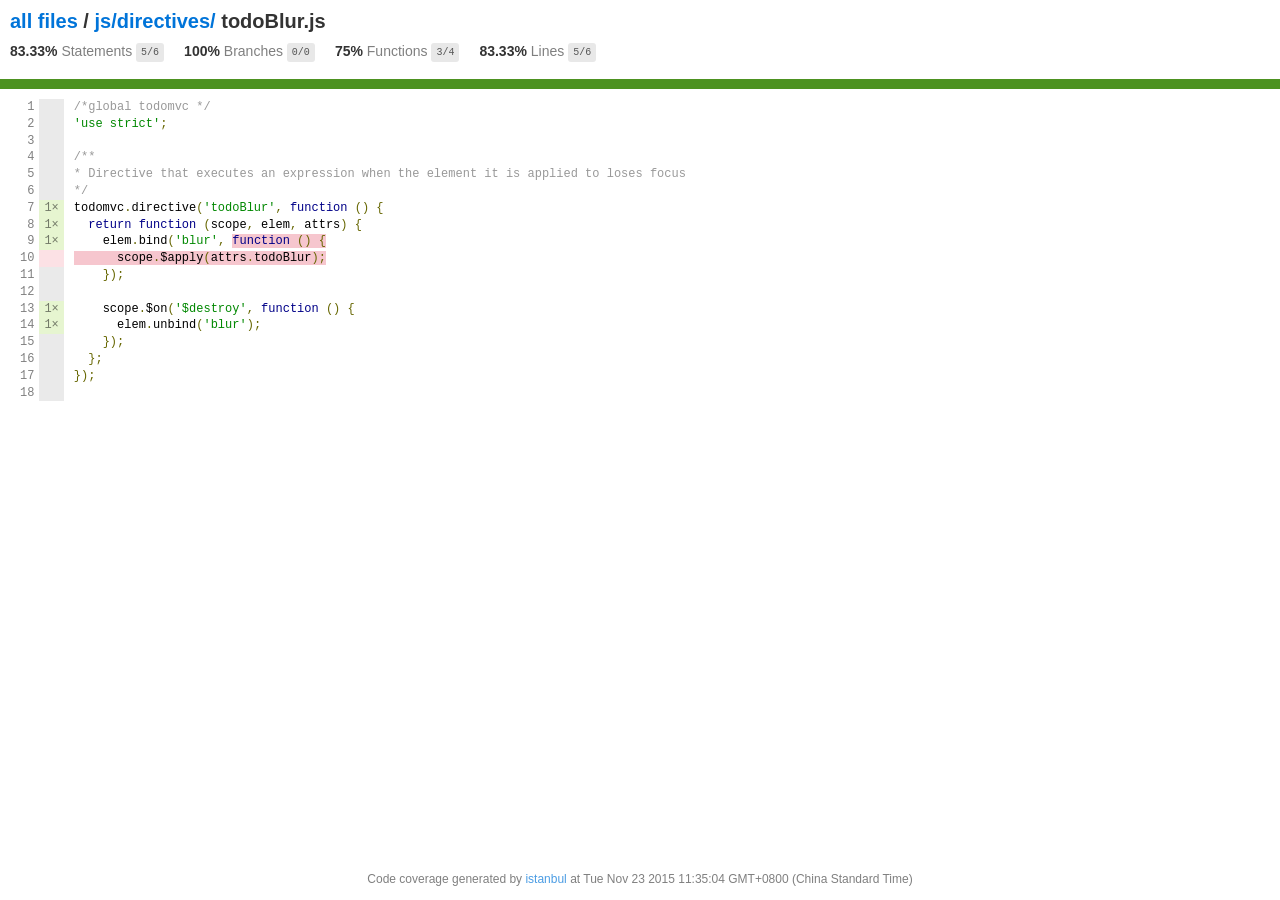
<file: questionsJS/coverage/PhantomJS 1.9.8 (Windows 8 0.0.0)/js/directives/todoBlur.js.html>
<!doctype html>
<html lang="en">
<head>
    <title>Code coverage report for js\directives\todoBlur.js</title>
    <meta charset="utf-8" />
    <link rel="stylesheet" href="../../prettify.css" />
    <link rel="stylesheet" href="../../base.css" />
    <meta name="viewport" content="width=device-width, initial-scale=1">
    <style type='text/css'>
        .coverage-summary .sorter {
            background-image: url(../../sort-arrow-sprite.png);
        }
    </style>
</head>
<body>
<div class='wrapper'>
  <div class='pad1'>
    <h1>
      <a href="../../index.html">all files</a> / <a href="index.html">js/directives/</a> todoBlur.js
    </h1>
    <div class='clearfix'>
      <div class='fl pad1y space-right2'>
        <span class="strong">83.33% </span>
        <span class="quiet">Statements</span>
        <span class='fraction'>5/6</span>
      </div>
      <div class='fl pad1y space-right2'>
        <span class="strong">100% </span>
        <span class="quiet">Branches</span>
        <span class='fraction'>0/0</span>
      </div>
      <div class='fl pad1y space-right2'>
        <span class="strong">75% </span>
        <span class="quiet">Functions</span>
        <span class='fraction'>3/4</span>
      </div>
      <div class='fl pad1y space-right2'>
        <span class="strong">83.33% </span>
        <span class="quiet">Lines</span>
        <span class='fraction'>5/6</span>
      </div>
    </div>
  </div>
  <div class='status-line high'></div>
<pre><table class="coverage">
<tr><td class="line-count quiet">1
2
3
4
5
6
7
8
9
10
11
12
13
14
15
16
17
18</td><td class="line-coverage quiet"><span class="cline-any cline-neutral">&nbsp;</span>
<span class="cline-any cline-neutral">&nbsp;</span>
<span class="cline-any cline-neutral">&nbsp;</span>
<span class="cline-any cline-neutral">&nbsp;</span>
<span class="cline-any cline-neutral">&nbsp;</span>
<span class="cline-any cline-neutral">&nbsp;</span>
<span class="cline-any cline-yes">1×</span>
<span class="cline-any cline-yes">1×</span>
<span class="cline-any cline-yes">1×</span>
<span class="cline-any cline-no">&nbsp;</span>
<span class="cline-any cline-neutral">&nbsp;</span>
<span class="cline-any cline-neutral">&nbsp;</span>
<span class="cline-any cline-yes">1×</span>
<span class="cline-any cline-yes">1×</span>
<span class="cline-any cline-neutral">&nbsp;</span>
<span class="cline-any cline-neutral">&nbsp;</span>
<span class="cline-any cline-neutral">&nbsp;</span>
<span class="cline-any cline-neutral">&nbsp;</span></td><td class="text"><pre class="prettyprint lang-js">/*global todomvc */
'use strict';
&nbsp;
/**
* Directive that executes an expression when the element it is applied to loses focus
*/
todomvc.directive('todoBlur', function () {
	return function (scope, elem, attrs) {
		elem.bind('blur', <span class="fstat-no" title="function not covered" >function () {</span>
<span class="cstat-no" title="statement not covered" >			scope.$apply(attrs.todoBlur);</span>
		});
&nbsp;
		scope.$on('$destroy', function () {
			elem.unbind('blur');
		});
	};
});
&nbsp;</pre></td></tr>
</table></pre>
<div class='push'></div><!-- for sticky footer -->
</div><!-- /wrapper -->
<div class='footer quiet pad2 space-top1 center small'>
  Code coverage
  generated by <a href="http://istanbul-js.org/" target="_blank">istanbul</a> at Tue Nov 23 2015 11:35:04 GMT+0800 (China Standard Time)
</div>
</div>
<script src="../../prettify.js"></script>
<script>
window.onload = function () {
        if (typeof prettyPrint === 'function') {
            prettyPrint();
        }
};
</script>
<script src="../../sorter.js"></script>
</body>
</html>
</file>
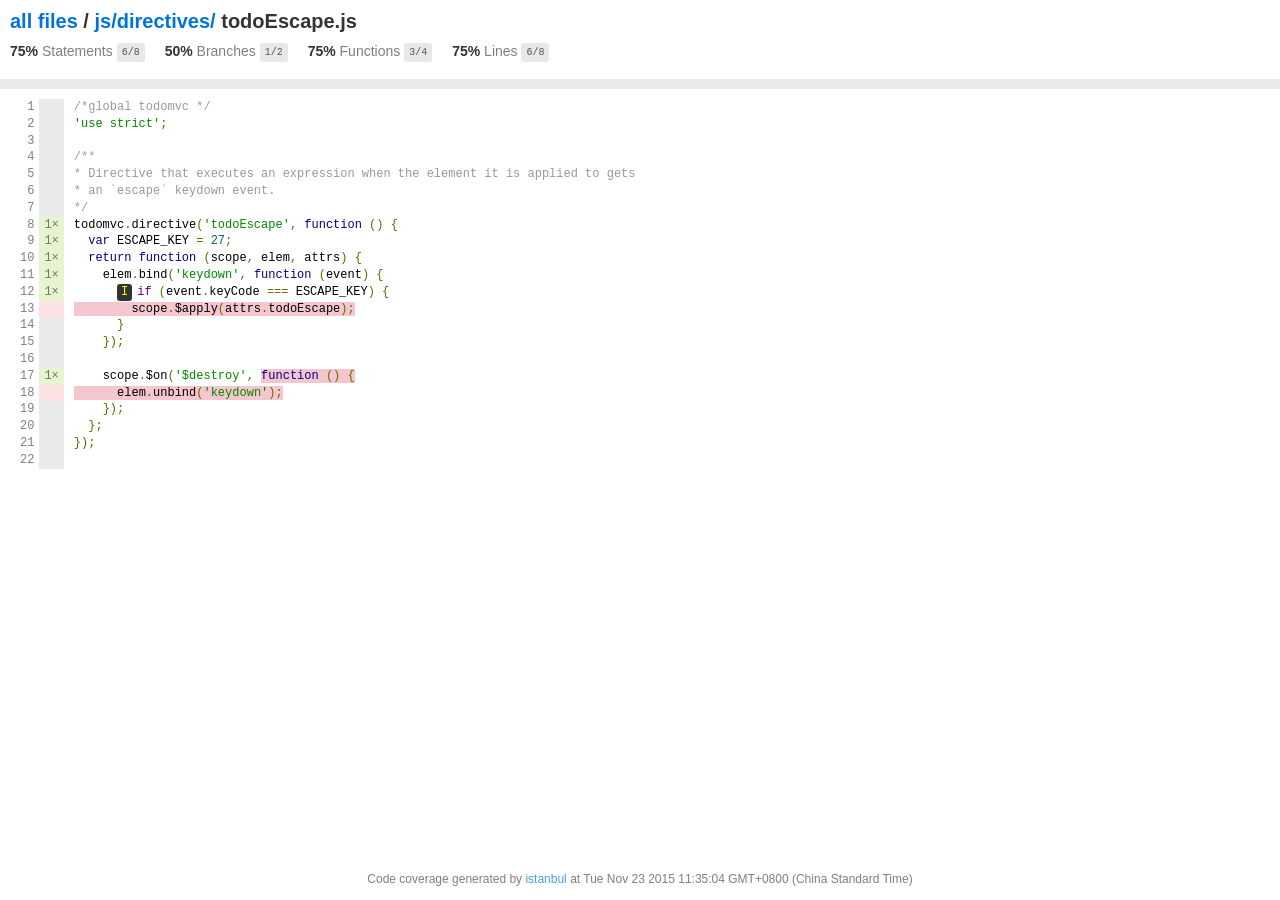
<file: questionsJS/coverage/PhantomJS 1.9.8 (Windows 8 0.0.0)/js/directives/todoEscape.js.html>
<!doctype html>
<html lang="en">
<head>
    <title>Code coverage report for js\directives\todoEscape.js</title>
    <meta charset="utf-8" />
    <link rel="stylesheet" href="../../prettify.css" />
    <link rel="stylesheet" href="../../base.css" />
    <meta name="viewport" content="width=device-width, initial-scale=1">
    <style type='text/css'>
        .coverage-summary .sorter {
            background-image: url(../../sort-arrow-sprite.png);
        }
    </style>
</head>
<body>
<div class='wrapper'>
  <div class='pad1'>
    <h1>
      <a href="../../index.html">all files</a> / <a href="index.html">js/directives/</a> todoEscape.js
    </h1>
    <div class='clearfix'>
      <div class='fl pad1y space-right2'>
        <span class="strong">75% </span>
        <span class="quiet">Statements</span>
        <span class='fraction'>6/8</span>
      </div>
      <div class='fl pad1y space-right2'>
        <span class="strong">50% </span>
        <span class="quiet">Branches</span>
        <span class='fraction'>1/2</span>
      </div>
      <div class='fl pad1y space-right2'>
        <span class="strong">75% </span>
        <span class="quiet">Functions</span>
        <span class='fraction'>3/4</span>
      </div>
      <div class='fl pad1y space-right2'>
        <span class="strong">75% </span>
        <span class="quiet">Lines</span>
        <span class='fraction'>6/8</span>
      </div>
    </div>
  </div>
  <div class='status-line medium'></div>
<pre><table class="coverage">
<tr><td class="line-count quiet">1
2
3
4
5
6
7
8
9
10
11
12
13
14
15
16
17
18
19
20
21
22</td><td class="line-coverage quiet"><span class="cline-any cline-neutral">&nbsp;</span>
<span class="cline-any cline-neutral">&nbsp;</span>
<span class="cline-any cline-neutral">&nbsp;</span>
<span class="cline-any cline-neutral">&nbsp;</span>
<span class="cline-any cline-neutral">&nbsp;</span>
<span class="cline-any cline-neutral">&nbsp;</span>
<span class="cline-any cline-neutral">&nbsp;</span>
<span class="cline-any cline-yes">1×</span>
<span class="cline-any cline-yes">1×</span>
<span class="cline-any cline-yes">1×</span>
<span class="cline-any cline-yes">1×</span>
<span class="cline-any cline-yes">1×</span>
<span class="cline-any cline-no">&nbsp;</span>
<span class="cline-any cline-neutral">&nbsp;</span>
<span class="cline-any cline-neutral">&nbsp;</span>
<span class="cline-any cline-neutral">&nbsp;</span>
<span class="cline-any cline-yes">1×</span>
<span class="cline-any cline-no">&nbsp;</span>
<span class="cline-any cline-neutral">&nbsp;</span>
<span class="cline-any cline-neutral">&nbsp;</span>
<span class="cline-any cline-neutral">&nbsp;</span>
<span class="cline-any cline-neutral">&nbsp;</span></td><td class="text"><pre class="prettyprint lang-js">/*global todomvc */
'use strict';
&nbsp;
/**
* Directive that executes an expression when the element it is applied to gets
* an `escape` keydown event.
*/
todomvc.directive('todoEscape', function () {
	var ESCAPE_KEY = 27;
	return function (scope, elem, attrs) {
		elem.bind('keydown', function (event) {
			<span class="missing-if-branch" title="if path not taken" >I</span>if (event.keyCode === ESCAPE_KEY) {
<span class="cstat-no" title="statement not covered" >				scope.$apply(attrs.todoEscape);</span>
			}
		});
&nbsp;
		scope.$on('$destroy', <span class="fstat-no" title="function not covered" >function () {</span>
<span class="cstat-no" title="statement not covered" >			elem.unbind('keydown');</span>
		});
	};
});
&nbsp;</pre></td></tr>
</table></pre>
<div class='push'></div><!-- for sticky footer -->
</div><!-- /wrapper -->
<div class='footer quiet pad2 space-top1 center small'>
  Code coverage
  generated by <a href="http://istanbul-js.org/" target="_blank">istanbul</a> at Tue Nov 23 2015 11:35:04 GMT+0800 (China Standard Time)
</div>
</div>
<script src="../../prettify.js"></script>
<script>
window.onload = function () {
        if (typeof prettyPrint === 'function') {
            prettyPrint();
        }
};
</script>
<script src="../../sorter.js"></script>
</body>
</html>
</file>
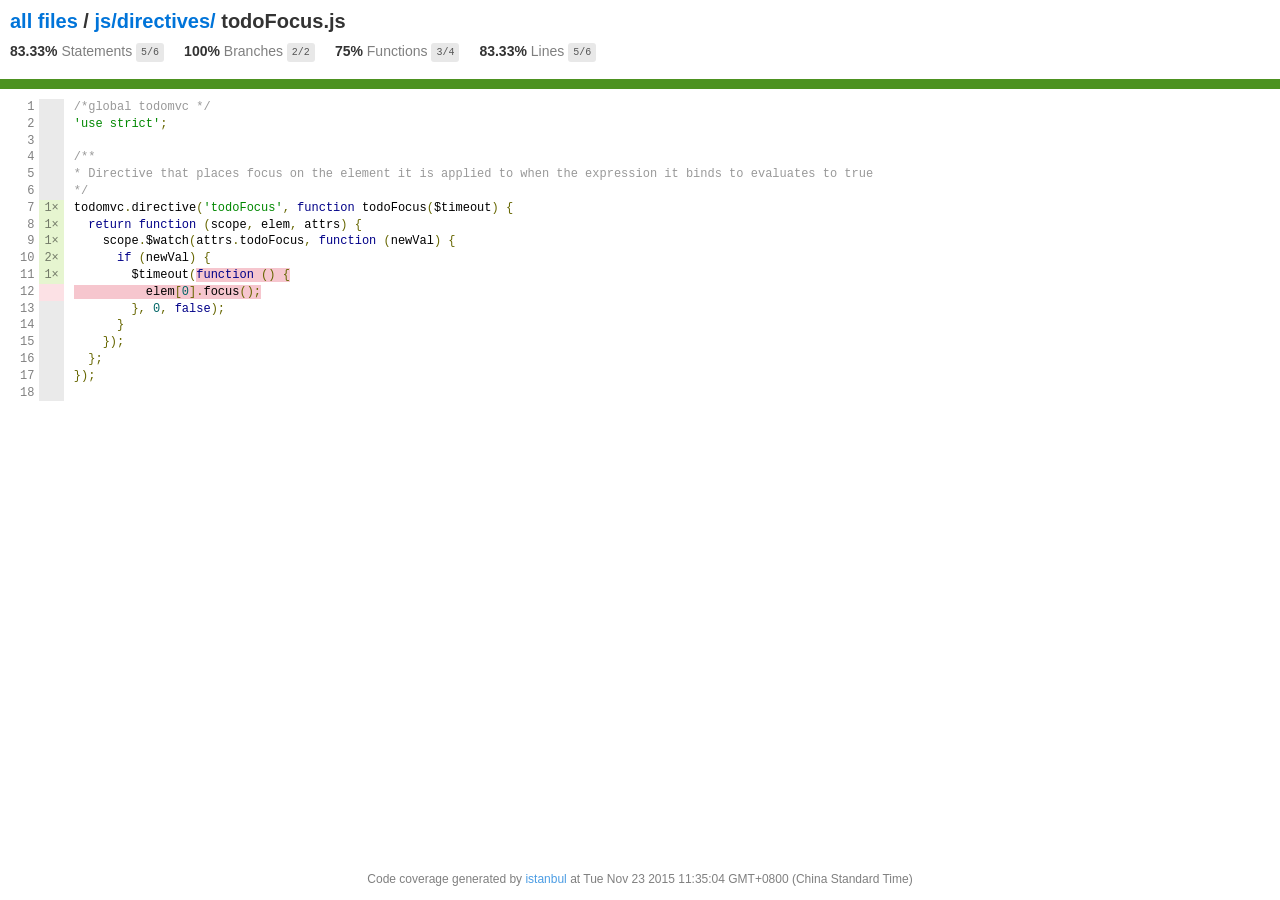
<file: questionsJS/coverage/PhantomJS 1.9.8 (Windows 8 0.0.0)/js/directives/todoFocus.js.html>
<!doctype html>
<html lang="en">
<head>
    <title>Code coverage report for js\directives\todoFocus.js</title>
    <meta charset="utf-8" />
    <link rel="stylesheet" href="../../prettify.css" />
    <link rel="stylesheet" href="../../base.css" />
    <meta name="viewport" content="width=device-width, initial-scale=1">
    <style type='text/css'>
        .coverage-summary .sorter {
            background-image: url(../../sort-arrow-sprite.png);
        }
    </style>
</head>
<body>
<div class='wrapper'>
  <div class='pad1'>
    <h1>
      <a href="../../index.html">all files</a> / <a href="index.html">js/directives/</a> todoFocus.js
    </h1>
    <div class='clearfix'>
      <div class='fl pad1y space-right2'>
        <span class="strong">83.33% </span>
        <span class="quiet">Statements</span>
        <span class='fraction'>5/6</span>
      </div>
      <div class='fl pad1y space-right2'>
        <span class="strong">100% </span>
        <span class="quiet">Branches</span>
        <span class='fraction'>2/2</span>
      </div>
      <div class='fl pad1y space-right2'>
        <span class="strong">75% </span>
        <span class="quiet">Functions</span>
        <span class='fraction'>3/4</span>
      </div>
      <div class='fl pad1y space-right2'>
        <span class="strong">83.33% </span>
        <span class="quiet">Lines</span>
        <span class='fraction'>5/6</span>
      </div>
    </div>
  </div>
  <div class='status-line high'></div>
<pre><table class="coverage">
<tr><td class="line-count quiet">1
2
3
4
5
6
7
8
9
10
11
12
13
14
15
16
17
18</td><td class="line-coverage quiet"><span class="cline-any cline-neutral">&nbsp;</span>
<span class="cline-any cline-neutral">&nbsp;</span>
<span class="cline-any cline-neutral">&nbsp;</span>
<span class="cline-any cline-neutral">&nbsp;</span>
<span class="cline-any cline-neutral">&nbsp;</span>
<span class="cline-any cline-neutral">&nbsp;</span>
<span class="cline-any cline-yes">1×</span>
<span class="cline-any cline-yes">1×</span>
<span class="cline-any cline-yes">1×</span>
<span class="cline-any cline-yes">2×</span>
<span class="cline-any cline-yes">1×</span>
<span class="cline-any cline-no">&nbsp;</span>
<span class="cline-any cline-neutral">&nbsp;</span>
<span class="cline-any cline-neutral">&nbsp;</span>
<span class="cline-any cline-neutral">&nbsp;</span>
<span class="cline-any cline-neutral">&nbsp;</span>
<span class="cline-any cline-neutral">&nbsp;</span>
<span class="cline-any cline-neutral">&nbsp;</span></td><td class="text"><pre class="prettyprint lang-js">/*global todomvc */
'use strict';
&nbsp;
/**
* Directive that places focus on the element it is applied to when the expression it binds to evaluates to true
*/
todomvc.directive('todoFocus', function todoFocus($timeout) {
	return function (scope, elem, attrs) {
		scope.$watch(attrs.todoFocus, function (newVal) {
			if (newVal) {
				$timeout(<span class="fstat-no" title="function not covered" >function () {</span>
<span class="cstat-no" title="statement not covered" >					elem[0].focus();</span>
				}, 0, false);
			}
		});
	};
});
&nbsp;</pre></td></tr>
</table></pre>
<div class='push'></div><!-- for sticky footer -->
</div><!-- /wrapper -->
<div class='footer quiet pad2 space-top1 center small'>
  Code coverage
  generated by <a href="http://istanbul-js.org/" target="_blank">istanbul</a> at Tue Nov 23 2015 11:35:04 GMT+0800 (China Standard Time)
</div>
</div>
<script src="../../prettify.js"></script>
<script>
window.onload = function () {
        if (typeof prettyPrint === 'function') {
            prettyPrint();
        }
};
</script>
<script src="../../sorter.js"></script>
</body>
</html>
</file>
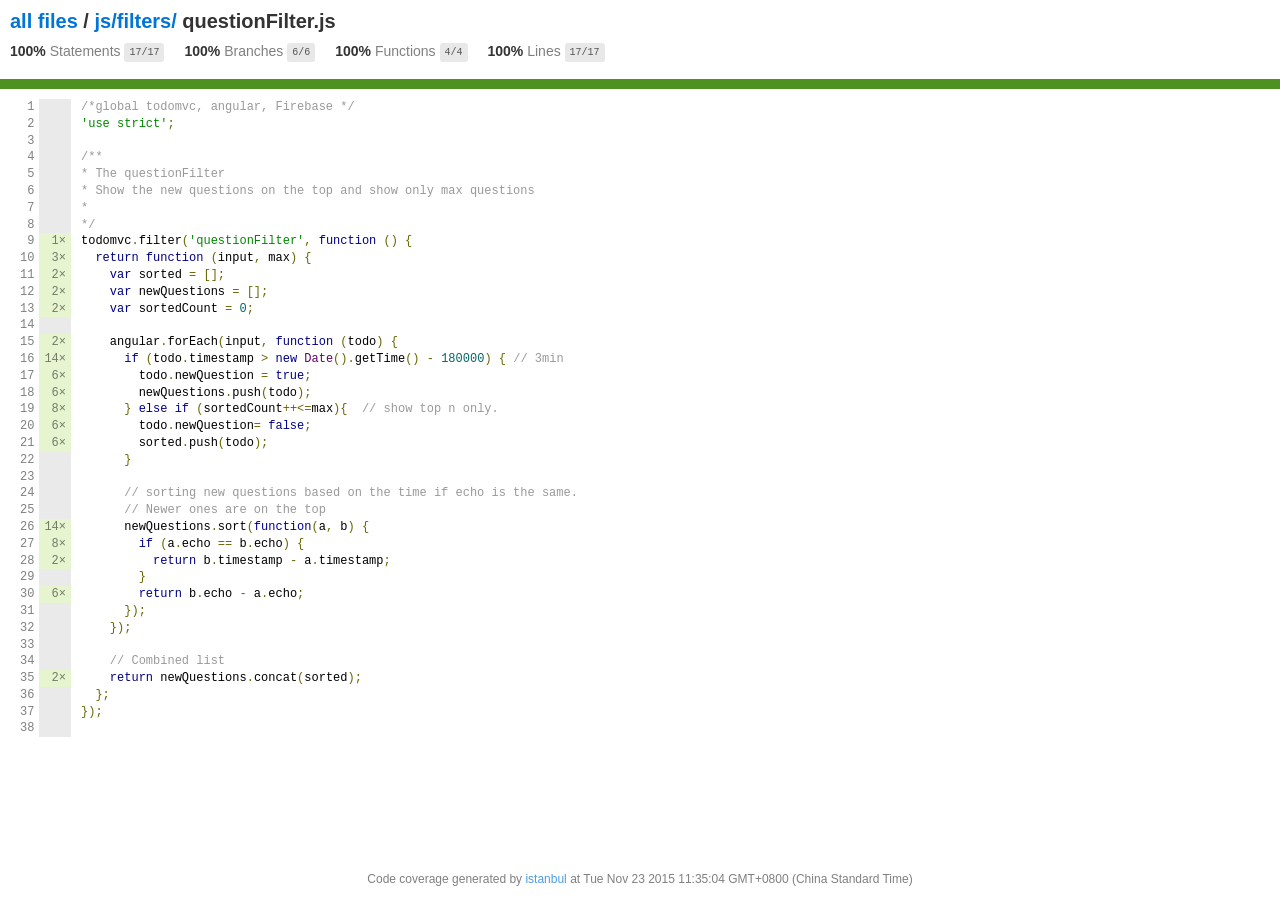
<file: questionsJS/coverage/PhantomJS 1.9.8 (Windows 8 0.0.0)/js/filters/questionFilter.js.html>
<!doctype html>
<html lang="en">
<head>
    <title>Code coverage report for js\filters\questionFilter.js</title>
    <meta charset="utf-8" />
    <link rel="stylesheet" href="../../prettify.css" />
    <link rel="stylesheet" href="../../base.css" />
    <meta name="viewport" content="width=device-width, initial-scale=1">
    <style type='text/css'>
        .coverage-summary .sorter {
            background-image: url(../../sort-arrow-sprite.png);
        }
    </style>
</head>
<body>
<div class='wrapper'>
  <div class='pad1'>
    <h1>
      <a href="../../index.html">all files</a> / <a href="index.html">js/filters/</a> questionFilter.js
    </h1>
    <div class='clearfix'>
      <div class='fl pad1y space-right2'>
        <span class="strong">100% </span>
        <span class="quiet">Statements</span>
        <span class='fraction'>17/17</span>
      </div>
      <div class='fl pad1y space-right2'>
        <span class="strong">100% </span>
        <span class="quiet">Branches</span>
        <span class='fraction'>6/6</span>
      </div>
      <div class='fl pad1y space-right2'>
        <span class="strong">100% </span>
        <span class="quiet">Functions</span>
        <span class='fraction'>4/4</span>
      </div>
      <div class='fl pad1y space-right2'>
        <span class="strong">100% </span>
        <span class="quiet">Lines</span>
        <span class='fraction'>17/17</span>
      </div>
    </div>
  </div>
  <div class='status-line high'></div>
<pre><table class="coverage">
<tr><td class="line-count quiet">1
2
3
4
5
6
7
8
9
10
11
12
13
14
15
16
17
18
19
20
21
22
23
24
25
26
27
28
29
30
31
32
33
34
35
36
37
38</td><td class="line-coverage quiet"><span class="cline-any cline-neutral">&nbsp;</span>
<span class="cline-any cline-neutral">&nbsp;</span>
<span class="cline-any cline-neutral">&nbsp;</span>
<span class="cline-any cline-neutral">&nbsp;</span>
<span class="cline-any cline-neutral">&nbsp;</span>
<span class="cline-any cline-neutral">&nbsp;</span>
<span class="cline-any cline-neutral">&nbsp;</span>
<span class="cline-any cline-neutral">&nbsp;</span>
<span class="cline-any cline-yes">1×</span>
<span class="cline-any cline-yes">3×</span>
<span class="cline-any cline-yes">2×</span>
<span class="cline-any cline-yes">2×</span>
<span class="cline-any cline-yes">2×</span>
<span class="cline-any cline-neutral">&nbsp;</span>
<span class="cline-any cline-yes">2×</span>
<span class="cline-any cline-yes">14×</span>
<span class="cline-any cline-yes">6×</span>
<span class="cline-any cline-yes">6×</span>
<span class="cline-any cline-yes">8×</span>
<span class="cline-any cline-yes">6×</span>
<span class="cline-any cline-yes">6×</span>
<span class="cline-any cline-neutral">&nbsp;</span>
<span class="cline-any cline-neutral">&nbsp;</span>
<span class="cline-any cline-neutral">&nbsp;</span>
<span class="cline-any cline-neutral">&nbsp;</span>
<span class="cline-any cline-yes">14×</span>
<span class="cline-any cline-yes">8×</span>
<span class="cline-any cline-yes">2×</span>
<span class="cline-any cline-neutral">&nbsp;</span>
<span class="cline-any cline-yes">6×</span>
<span class="cline-any cline-neutral">&nbsp;</span>
<span class="cline-any cline-neutral">&nbsp;</span>
<span class="cline-any cline-neutral">&nbsp;</span>
<span class="cline-any cline-neutral">&nbsp;</span>
<span class="cline-any cline-yes">2×</span>
<span class="cline-any cline-neutral">&nbsp;</span>
<span class="cline-any cline-neutral">&nbsp;</span>
<span class="cline-any cline-neutral">&nbsp;</span></td><td class="text"><pre class="prettyprint lang-js">/*global todomvc, angular, Firebase */
'use strict';
&nbsp;
/**
* The questionFilter
* Show the new questions on the top and show only max questions
*
*/
todomvc.filter('questionFilter', function () {
  return function (input, max) {
    var sorted = [];
    var newQuestions = [];
    var sortedCount = 0;
&nbsp;
    angular.forEach(input, function (todo) {
      if (todo.timestamp &gt; new Date().getTime() - 180000) { // 3min
        todo.newQuestion = true;
        newQuestions.push(todo);
      } else if (sortedCount++&lt;=max){  // show top n only.
        todo.newQuestion= false;
        sorted.push(todo);
      }
&nbsp;
      // sorting new questions based on the time if echo is the same.
      // Newer ones are on the top
      newQuestions.sort(function(a, b) {
        if (a.echo == b.echo) {
          return b.timestamp - a.timestamp;
        }
        return b.echo - a.echo;
      });
    });
&nbsp;
    // Combined list
    return newQuestions.concat(sorted);
  };
});
&nbsp;</pre></td></tr>
</table></pre>
<div class='push'></div><!-- for sticky footer -->
</div><!-- /wrapper -->
<div class='footer quiet pad2 space-top1 center small'>
  Code coverage
  generated by <a href="http://istanbul-js.org/" target="_blank">istanbul</a> at Tue Nov 23 2015 11:35:04 GMT+0800 (China Standard Time)
</div>
</div>
<script src="../../prettify.js"></script>
<script>
window.onload = function () {
        if (typeof prettyPrint === 'function') {
            prettyPrint();
        }
};
</script>
<script src="../../sorter.js"></script>
</body>
</html>
</file>
<file: questionsJS/css/simple-line-icons.css>
@font-face {
	font-family: 'Simple-Line-Icons';
	src:url('../fonts/Simple-Line-Icons.eot');
	src:url('../fonts/Simple-Line-Icons.eot?#iefix') format('embedded-opentype'),
		url('../fonts/Simple-Line-Icons.woff') format('woff'),
		url('../fonts/Simple-Line-Icons.ttf') format('truetype'),
		url('../fonts/Simple-Line-Icons.svg#Simple-Line-Icons') format('svg');
	font-weight: normal;
	font-style: normal;
}

/* Use the following CSS code if you want to use data attributes for inserting your icons */
[data-icon]:before {
	font-family: 'Simple-Line-Icons';
	content: attr(data-icon);
	speak: none;
	font-weight: normal;
	font-variant: normal;
	text-transform: none;
	line-height: 1;
	-webkit-font-smoothing: antialiased;
	-moz-osx-font-smoothing: grayscale;
}

/* Use the following CSS code if you want to have a class per icon */
/*
Instead of a list of all class selectors,
you can use the generic selector below, but it's slower:
[class*="icon-"] {
*/
.icon-user-female, .icon-user-follow, .icon-user-following, .icon-user-unfollow, .icon-trophy, .icon-screen-smartphone, .icon-screen-desktop, .icon-plane, .icon-notebook, .icon-moustache, .icon-mouse, .icon-magnet, .icon-energy, .icon-emoticon-smile, .icon-disc, .icon-cursor-move, .icon-crop, .icon-credit-card, .icon-chemistry, .icon-user, .icon-speedometer, .icon-social-youtube, .icon-social-twitter, .icon-social-tumblr, .icon-social-facebook, .icon-social-dropbox, .icon-social-dribbble, .icon-shield, .icon-screen-tablet, .icon-magic-wand, .icon-hourglass, .icon-graduation, .icon-ghost, .icon-game-controller, .icon-fire, .icon-eyeglasses, .icon-envelope-open, .icon-envelope-letter, .icon-bell, .icon-badge, .icon-anchor, .icon-wallet, .icon-vector, .icon-speech, .icon-puzzle, .icon-printer, .icon-present, .icon-playlist, .icon-pin, .icon-picture, .icon-map, .icon-layers, .icon-handbag, .icon-globe-alt, .icon-globe, .icon-frame, .icon-folder-alt, .icon-film, .icon-feed, .icon-earphones-alt, .icon-earphones, .icon-drop, .icon-drawer, .icon-docs, .icon-directions, .icon-direction, .icon-diamond, .icon-cup, .icon-compass, .icon-call-out, .icon-call-in, .icon-call-end, .icon-calculator, .icon-bubbles, .icon-briefcase, .icon-book-open, .icon-basket-loaded, .icon-basket, .icon-bag, .icon-action-undo, .icon-action-redo, .icon-wrench, .icon-umbrella, .icon-trash, .icon-tag, .icon-support, .icon-size-fullscreen, .icon-size-actual, .icon-shuffle, .icon-share-alt, .icon-share, .icon-rocket, .icon-question, .icon-pie-chart, .icon-pencil, .icon-note, .icon-music-tone-alt, .icon-music-tone, .icon-microphone, .icon-loop, .icon-logout, .icon-login, .icon-list, .icon-like, .icon-home, .icon-grid, .icon-graph, .icon-equalizer, .icon-dislike, .icon-cursor, .icon-control-start, .icon-control-rewind, .icon-control-play, .icon-control-pause, .icon-control-forward, .icon-control-end, .icon-calendar, .icon-bulb, .icon-bar-chart, .icon-arrow-up, .icon-arrow-right, .icon-arrow-left, .icon-arrow-down, .icon-ban, .icon-bubble, .icon-camcorder, .icon-camera, .icon-check, .icon-clock, .icon-close, .icon-cloud-download, .icon-cloud-upload, .icon-doc, .icon-envelope, .icon-eye, .icon-flag, .icon-folder, .icon-heart, .icon-info, .icon-key, .icon-link, .icon-lock, .icon-lock-open, .icon-magnifier, .icon-magnifier-add, .icon-magnifier-remove, .icon-paper-clip, .icon-paper-plane, .icon-plus, .icon-pointer, .icon-power, .icon-refresh, .icon-reload, .icon-settings, .icon-star, .icon-symbol-female, .icon-symbol-male, .icon-target, .icon-volume-1, .icon-volume-2, .icon-volume-off, .icon-users {
	font-family: 'Simple-Line-Icons';
	speak: none;
	font-style: normal;
	font-weight: normal;
	font-variant: normal;
	text-transform: none;
	line-height: 1;
	-webkit-font-smoothing: antialiased;
}
.icon-user-female:before {
	content: "\e000";
}
.icon-user-follow:before {
	content: "\e002";
}
.icon-user-following:before {
	content: "\e003";
}
.icon-user-unfollow:before {
	content: "\e004";
}
.icon-trophy:before {
	content: "\e006";
}
.icon-screen-smartphone:before {
	content: "\e010";
}
.icon-screen-desktop:before {
	content: "\e011";
}
.icon-plane:before {
	content: "\e012";
}
.icon-notebook:before {
	content: "\e013";
}
.icon-moustache:before {
	content: "\e014";
}
.icon-mouse:before {
	content: "\e015";
}
.icon-magnet:before {
	content: "\e016";
}
.icon-energy:before {
	content: "\e020";
}
.icon-emoticon-smile:before {
	content: "\e021";
}
.icon-disc:before {
	content: "\e022";
}
.icon-cursor-move:before {
	content: "\e023";
}
.icon-crop:before {
	content: "\e024";
}
.icon-credit-card:before {
	content: "\e025";
}
.icon-chemistry:before {
	content: "\e026";
}
.icon-user:before {
	content: "\e005";
}
.icon-speedometer:before {
	content: "\e007";
}
.icon-social-youtube:before {
	content: "\e008";
}
.icon-social-twitter:before {
	content: "\e009";
}
.icon-social-tumblr:before {
	content: "\e00a";
}
.icon-social-facebook:before {
	content: "\e00b";
}
.icon-social-dropbox:before {
	content: "\e00c";
}
.icon-social-dribbble:before {
	content: "\e00d";
}
.icon-shield:before {
	content: "\e00e";
}
.icon-screen-tablet:before {
	content: "\e00f";
}
.icon-magic-wand:before {
	content: "\e017";
}
.icon-hourglass:before {
	content: "\e018";
}
.icon-graduation:before {
	content: "\e019";
}
.icon-ghost:before {
	content: "\e01a";
}
.icon-game-controller:before {
	content: "\e01b";
}
.icon-fire:before {
	content: "\e01c";
}
.icon-eyeglasses:before {
	content: "\e01d";
}
.icon-envelope-open:before {
	content: "\e01e";
}
.icon-envelope-letter:before {
	content: "\e01f";
}
.icon-bell:before {
	content: "\e027";
}
.icon-badge:before {
	content: "\e028";
}
.icon-anchor:before {
	content: "\e029";
}
.icon-wallet:before {
	content: "\e02a";
}
.icon-vector:before {
	content: "\e02b";
}
.icon-speech:before {
	content: "\e02c";
}
.icon-puzzle:before {
	content: "\e02d";
}
.icon-printer:before {
	content: "\e02e";
}
.icon-present:before {
	content: "\e02f";
}
.icon-playlist:before {
	content: "\e030";
}
.icon-pin:before {
	content: "\e031";
}
.icon-picture:before {
	content: "\e032";
}
.icon-map:before {
	content: "\e033";
}
.icon-layers:before {
	content: "\e034";
}
.icon-handbag:before {
	content: "\e035";
}
.icon-globe-alt:before {
	content: "\e036";
}
.icon-globe:before {
	content: "\e037";
}
.icon-frame:before {
	content: "\e038";
}
.icon-folder-alt:before {
	content: "\e039";
}
.icon-film:before {
	content: "\e03a";
}
.icon-feed:before {
	content: "\e03b";
}
.icon-earphones-alt:before {
	content: "\e03c";
}
.icon-earphones:before {
	content: "\e03d";
}
.icon-drop:before {
	content: "\e03e";
}
.icon-drawer:before {
	content: "\e03f";
}
.icon-docs:before {
	content: "\e040";
}
.icon-directions:before {
	content: "\e041";
}
.icon-direction:before {
	content: "\e042";
}
.icon-diamond:before {
	content: "\e043";
}
.icon-cup:before {
	content: "\e044";
}
.icon-compass:before {
	content: "\e045";
}
.icon-call-out:before {
	content: "\e046";
}
.icon-call-in:before {
	content: "\e047";
}
.icon-call-end:before {
	content: "\e048";
}
.icon-calculator:before {
	content: "\e049";
}
.icon-bubbles:before {
	content: "\e04a";
}
.icon-briefcase:before {
	content: "\e04b";
}
.icon-book-open:before {
	content: "\e04c";
}
.icon-basket-loaded:before {
	content: "\e04d";
}
.icon-basket:before {
	content: "\e04e";
}
.icon-bag:before {
	content: "\e04f";
}
.icon-action-undo:before {
	content: "\e050";
}
.icon-action-redo:before {
	content: "\e051";
}
.icon-wrench:before {
	content: "\e052";
}
.icon-umbrella:before {
	content: "\e053";
}
.icon-trash:before {
	content: "\e054";
}
.icon-tag:before {
	content: "\e055";
}
.icon-support:before {
	content: "\e056";
}
.icon-size-fullscreen:before {
	content: "\e057";
}
.icon-size-actual:before {
	content: "\e058";
}
.icon-shuffle:before {
	content: "\e059";
}
.icon-share-alt:before {
	content: "\e05a";
}
.icon-share:before {
	content: "\e05b";
}
.icon-rocket:before {
	content: "\e05c";
}
.icon-question:before {
	content: "\e05d";
}
.icon-pie-chart:before {
	content: "\e05e";
}
.icon-pencil:before {
	content: "\e05f";
}
.icon-note:before {
	content: "\e060";
}
.icon-music-tone-alt:before {
	content: "\e061";
}
.icon-music-tone:before {
	content: "\e062";
}
.icon-microphone:before {
	content: "\e063";
}
.icon-loop:before {
	content: "\e064";
}
.icon-logout:before {
	content: "\e065";
}
.icon-login:before {
	content: "\e066";
}
.icon-list:before {
	content: "\e067";
}
.icon-like:before {
	content: "\e068";
}
.icon-home:before {
	content: "\e069";
}
.icon-grid:before {
	content: "\e06a";
}
.icon-graph:before {
	content: "\e06b";
}
.icon-equalizer:before {
	content: "\e06c";
}
.icon-dislike:before {
	content: "\e06d";
}
.icon-cursor:before {
	content: "\e06e";
}
.icon-control-start:before {
	content: "\e06f";
}
.icon-control-rewind:before {
	content: "\e070";
}
.icon-control-play:before {
	content: "\e071";
}
.icon-control-pause:before {
	content: "\e072";
}
.icon-control-forward:before {
	content: "\e073";
}
.icon-control-end:before {
	content: "\e074";
}
.icon-calendar:before {
	content: "\e075";
}
.icon-bulb:before {
	content: "\e076";
}
.icon-bar-chart:before {
	content: "\e077";
}
.icon-arrow-up:before {
	content: "\e078";
}
.icon-arrow-right:before {
	content: "\e079";
}
.icon-arrow-left:before {
	content: "\e07a";
}
.icon-arrow-down:before {
	content: "\e07b";
}
.icon-ban:before {
	content: "\e07c";
}
.icon-bubble:before {
	content: "\e07d";
}
.icon-camcorder:before {
	content: "\e07e";
}
.icon-camera:before {
	content: "\e07f";
}
.icon-check:before {
	content: "\e080";
}
.icon-clock:before {
	content: "\e081";
}
.icon-close:before {
	content: "\e082";
}
.icon-cloud-download:before {
	content: "\e083";
}
.icon-cloud-upload:before {
	content: "\e084";
}
.icon-doc:before {
	content: "\e085";
}
.icon-envelope:before {
	content: "\e086";
}
.icon-eye:before {
	content: "\e087";
}
.icon-flag:before {
	content: "\e088";
}
.icon-folder:before {
	content: "\e089";
}
.icon-heart:before {
	content: "\e08a";
}
.icon-info:before {
	content: "\e08b";
}
.icon-key:before {
	content: "\e08c";
}
.icon-link:before {
	content: "\e08d";
}
.icon-lock:before {
	content: "\e08e";
}
.icon-lock-open:before {
	content: "\e08f";
}
.icon-magnifier:before {
	content: "\e090";
}
.icon-magnifier-add:before {
	content: "\e091";
}
.icon-magnifier-remove:before {
	content: "\e092";
}
.icon-paper-clip:before {
	content: "\e093";
}
.icon-paper-plane:before {
	content: "\e094";
}
.icon-plus:before {
	content: "\e095";
}
.icon-pointer:before {
	content: "\e096";
}
.icon-power:before {
	content: "\e097";
}
.icon-refresh:before {
	content: "\e098";
}
.icon-reload:before {
	content: "\e099";
}
.icon-settings:before {
	content: "\e09a";
}
.icon-star:before {
	content: "\e09b";
}
.icon-symbol-female:before {
	content: "\e09c";
}
.icon-symbol-male:before {
	content: "\e09d";
}
.icon-target:before {
	content: "\e09e";
}
.icon-volume-1:before {
	content: "\e09f";
}
.icon-volume-2:before {
	content: "\e0a0";
}
.icon-volume-off:before {
	content: "\e0a1";
}
.icon-users:before {
	content: "\e001";
}
</file>
<file: questionsJS/css/style.css>
@import url(http://fonts.googleapis.com/css?family=Raleway:400,300,500,700,800);
@import url(http://fonts.googleapis.com/css?family=Lobster);

/*!
 * Clean v2.0.0
 * Homepage: http://scripteden.com
 * Copyright 2015 Script Eden
 * Licensed under MIT
*/

body {
	font: 300 14px/1.8 'Raleway', sans-serif;
	color: #666;
	overflow-x: hidden;
}

img {
	max-width: 100%;
	height: auto;
}

a {
	color: #E7746F;
}

a:hover {
	text-decoration: none;
	color: #999;
}

/* ---------------------------------------------- /*
 * Transition elsements
/* ---------------------------------------------- */


.navbar a,
.form-control {
	-webkit-transition: all 0.4s ease-in-out 0s;
	   -moz-transition: all 0.4s ease-in-out 0s;
		-ms-transition: all 0.4s ease-in-out 0s;
		 -o-transition: all 0.4s ease-in-out 0s;
			transition: all 0.4s ease-in-out 0s;
}

a,
.btn {
	-webkit-transition: all 0.125s ease-in-out 0s;
	   -moz-transition: all 0.125s ease-in-out 0s;
		-ms-transition: all 0.125s ease-in-out 0s;
		 -o-transition: all 0.125s ease-in-out 0s;
			transition: all 0.125s ease-in-out 0s;
}

/* ---------------------------------------------- /*
 * Reset box-shadow
/* ---------------------------------------------- */

.btn,
.form-control,
.form-control:hover,
.form-control:focus,
.navbar-custom .dropdown-menu {
	-webkit-box-shadow: none;
			box-shadow: none;
}

/* ---------------------------------------------- /*
 * Typography
/* ---------------------------------------------- */

h1, h2, h3, h4, h5, h6 {
	font: 700 40px/1.2 Raleway, sans-serif;
	text-transform: uppercase;
	letter-spacing: 5px;
	margin: 5px 0 5px;
	color: #222;
}

h2 {
	font-size: 30px;
	margin: 0 0 30px;
}

h3 {
	font-size: 13px;
	letter-spacing: 1px;
	margin: 0 0 5px;
}

h4 {
	font-size: 12px;
	letter-spacing: 1px;
}

h5 {
	font-size: 12px;
	letter-spacing: 1px;
	font-weight: 400;
}

h6 {
	font-size: 11px;
	letter-spacing: 1px;
	font-weight: 400;
}

/* ---------------------------------------------- /*
 * Reset border-radius
/* ---------------------------------------------- */

.btn,
.iconbox,
.progress,
#filter li,
.scroll-up a,
.form-control,
.input-group-addon {
	-webkit-border-radius: 3px;
	   -moz-border-radius: 3px;
		 -o-border-radius: 3px;
			border-radius: 3px;
}


/* ---------------------------------------------- /*
 * Input-group
/* ---------------------------------------------- */

.input-group .form-control {
	z-index: auto;
}

.input-group-addon {
	background: #D8E1E4;
	border: 2px solid #D8E1E4;
	padding: 6px 15px;
	font-weight: 700;
}

/* ---------------------------------------------- /*
 * Inputs styles
/* ---------------------------------------------- */

.form-control {
	background: #FFF;
	border: 1px solid #D8E1E4;
	font-size: 12px;
	padding: 0 15px;
}

.form-control:focus{
    border-color: rgba(135, 135, 135, 0.7);
}

.input-lg,
.form-horizontal .form-group-lg .form-control {
	height: 38px;
	font-size: 13px;
}

.input-sm,
.form-horizontal .form-group-sm .form-control {
	font-size: 11px;
	height: 30px;
}

textarea.form-control {
	padding: 15px;
    max-width: 100%;
    min-width: 100%;
}

/* ---------------------------------------------- /*
 * Custom button style
/* ---------------------------------------------- */

.btn {
	font-family: Raleway, sans-serif;
	text-transform: uppercase;
	letter-spacing: 1px;
	font-size: 13px;
	padding: 8px 26px;
	border: 0;
}

.btn:hover,
.btn:focus,
.btn:active,
.btn.active {
	outline: inherit !important;
}

/* Button size */

.btn-lg,
.btn-group-lg > .btn {
	padding: 10px 25px;
	font-size: 13px;
    background: rgba(17, 17, 17, 0.8);
    color: #fff;
}
.btn-lg:hover,
.btn-group-lg > .btn:hover{
    background: rgba(17, 17, 17, 1.8);
    color: #fff;
}

.btn-sm,
.btn-group-sm > .btn {
	padding: 6px 25px;
	font-size: 11px;
}

.btn-xs,
.btn-group-xs > .btn {
	padding: 5px 25px;
	font-size: 10px;
}

.btn .icon-before {
	margin-right: 6px;
}

.btn .icon-after {
	margin-left: 6px;
}

/* ---------------------------------------------- /*
 * General Styles
/* ---------------------------------------------- */

.pfblock {
	padding: 120px 0 100px;
}

.pfblock-gray {
	background: #f5f5f5;
}

.pfblock-image {
	padding: 0;
}

.calltoaction h1,
.calltoaction h2,
.calltoaction h3,
.calltoaction h4,
.calltoaction h5,
.calltoaction h6,
.pfblock-image,
.pfblock-image h1,
.pfblock-image h2,
.pfblock-image h3,
.pfblock-image h4,
.pfblock-image h5,
.pfblock-image h6 {
	color: #fff;
}

.pfblock-header {
	text-align: center;
	margin: 0 0 60px;
}

.pfblock-header-left {
	text-align: left;
}

.pfblock-header-left .pfblock-line {
	width: inherit;
	margin: 30px 0;
}

.pfblock-title{
    font-weight: 800;
}

.pfblock-subtitle {
	font-family: Raleway, "Times New Roman", Times, sans-serif;
	font-style: normal;
	font-size: 18px;
}

.pfblock-line {
	background: rgba(135, 135, 135, 0.5);
	width: 100px;
	height: 1px;
	margin: 30px auto;
}

.pfblock-icon {
	font-size: 32px;
}
.calltoaction *{
    text-align: center;
}
.calltoaction {
    background: url(../images/item-3.jpg);
	background-color: #222;
	background-repeat: no-repeat;
	background-position: 0 0;
	-webkit-background-size: cover;
	   -moz-background-size: cover;
		 -o-background-size: cover;
			background-size: cover;
	padding: 50px 0;
	color: #999;
}

.calltoaction h2 {
	font-size: 20px;
	letter-spacing: 1px;
	margin-bottom: 5px;
}

.calltoaction-decription{
    padding-top: 20px;
    padding-bottom: 30px;
    font-size: 20px;
    color: #fff;
}

.calltoaction-btn {
	text-align: center;
}

.calltoaction-btn > .btn {
    background: rgba(255, 255, 255, .8);
    color: #111;
	margin-top: 5px;
	margin-bottom: 5px;
}
.calltoaction-btn > .btn:hover{
    background: #fff;
}

.long-down {
	margin-bottom: 40px;
}

/* ---------------------------------------------- /*
 * Home
/* ---------------------------------------------- */

#home {
	background: url(../images/cover.jpg);
	background-color: #222;
	background-attachment: fixed;
	background-repeat: no-repeat;
	background-position: 50% 50%;
	-webkit-background-size: cover;
	   -moz-background-size: cover;
		 -o-background-size: cover;
			background-size: cover;
	padding: 0;
}

.home-overlay {
    background-color: rgba(44, 62, 80, 0.3);
    background-image: url("../images/pattern.png");
    background-repeat: repeat;
    height: 100%;
    left: 0;
    position: absolute;
    top: 0;	
    width: 100%;
    z-index: 0;
}

.intro {
	position: absolute;
	width: 100%;
	top: 50%;
	left: 0;
	text-align: center;
	-webkit-transform: translate(0%, -50%);
	   -moz-transform: translate(0%, -50%);
		-ms-transform: translate(0%, -50%);
		 -o-transform: translate(0%, -50%);
			transform: translate(0%, -50%);
	padding: 0 15px;
}

.intro h1{
    font-weight: 800;
}

.start {
	font-family: Raleway, "Times New Roman", Times, sans-serif;
	font-size: 16px;
	font-style: normal;
	text-transform: none;
	margin: 15px 0;
}

/* ---------------------------------------------- /*
 * Servise
/* ---------------------------------------------- */

.iconbox {
	background: #fff;
	border-bottom: 1px solid #d4d4d4;
	text-align: center;
	padding: 40px 20px;
	margin: 0 0 20px;
}

.iconbox-icon {
	margin: 0 0 15px;
	font-size: 32px;
	color: #222;
}

.iconbox-title {
	margin: 0 0 15px;
	padding: 0;
}

/* ---------------------------------------------- /*
 * Skills
/* ---------------------------------------------- */

.chart {
    display: inline-block;
    height: 140px;
    margin: 50px 0;
    position: relative;
    text-align: center;
    width: 140px;
}
.chart canvas {
    left: 0;
    position: absolute;
    top: 0;
}
.percent {
    display: inline-block;
    font-size: 25px;
    font-weight: 300;
    line-height: 140px;
    z-index: 2;
}
.percent:after {
    content: "%";
    font-size: 50%;
    margin-left: 0.1em;
}

/* ---------------------------------------------- /*
 * Contact
/* ---------------------------------------------- */

.ajax-response {
	text-align: center;
}

/* ---------------------------------------------- /*
 * Footer
/* ---------------------------------------------- */

#footer {
	background: #222;
	text-align: center;
	padding: 40px 0;
	color: #FFF;
}

.copyright {
	margin: 0;
}

.copyright a{
    border-bottom: 1px dotted #fff;
}

#footer span{
    animation-iteration-count: infinite;
    -webkit-animation-iteration-count: infinite;
    color: #ff5252;
}

.social-links {
	list-style: none;
	padding: 0;
	margin: 0 0 20px;
}

.social-links li {
	display: inline-block;
	margin: 5px;
}

.social-links a {
	width: 36px;
	height: 36px;
	display: block;
	line-height: 35px;
	text-align: center;
	border: 1px solid rgba(255, 255, 255, .1);
	-webkit-border-radius: 3px;
	   -moz-border-radius: 3px;
			border-radius: 3px;
	font-size: 14px;
	color: rgba(255, 255, 255, .2);
}

.social-links a:hover {
	border: 1px solid rgba(255, 255, 255, .5);
	color: rgba(255, 255, 255, .8);
}

/* ---------------------------------------------- /*
 * Navigation
/* ---------------------------------------------- */

.header {
	border-bottom: 1px solid #f5f5f5;
	position: relative;
	width: 100%;
	z-index: 998;
}

.navbar-custom {
	border: 0;
	border-radius: 0;
	margin: 0;
	text-transform: uppercase;
	font-family: Raleway, sans-serif;
}

.navbar-custom,
.navbar-custom .dropdown-menu {
	background: #fff;
	padding: 0;
}

.navbar-custom .navbar-brand,
.navbar-custom .navbar-nav > li > a,
.navbar-custom .navbar-nav .dropdown-menu > li > a {
	font-size: 11px;
	letter-spacing: 3px;
	color: #222;
}

.navbar-custom .nav li.active,
.navbar-custom .nav li a:hover,
.navbar-custom .nav li a:focus,
.navbar-custom .navbar-nav > li.active a {
	background: none;
	outline: 0;
	color: #E7746F;
}

.navbar-custom .navbar-brand {
	font-weight: 700;
	font-size: 22px;
    font-family: Lobster, cursive;
}

.navbar-custom .dropdown-menu {
	border: 0;
	border-top: 2px solid #E7746F;
	border-radius: 0;
}

.navbar-custom .dropdown-menu > li > a {
	padding: 10px 20px;
}

.navbar-custom .nav .open > a,
.navbar-custom .dropdown-menu > li > a:hover,
.navbar-custom .dropdown-menu > li > a:focus {
	background: #f5f5f5;
}

.navbar-custom .navbar-toggle .icon-bar {
	background: #222;
}

/* ---------------------------------------------- /*
 * Scroll to top
/* ---------------------------------------------- */

.scroll-up {
	position: fixed;
	display: none;
	z-index: 999;
	bottom: 2em;
	right: 2em;
}

.scroll-up a {
	background-color: rgba(135, 135, 135, 0.5);
	display: block;
	width: 35px;
	height: 35px;
	text-align: center;
	color: #fff;
	font-size: 15px;
	line-height: 30px;
}

.scroll-up a:hover,
.scroll-up a:active {
	background-color: rgba(235, 235, 235, .8);
	color: #e7746f;
}

/* ---------------------------------------------- /*
 *Scroll Down
/* ---------------------------------------------- */

.scroll-down {
	position: absolute;
	left: 50%;
	bottom: 40px;
	border: 2px solid #fff;
	border-radius: 50%;
	height: 50px;
	width: 50px;
	margin-left: -15px;
	display: block;
	z-index: 10;
    text-align: center;
}

.scroll-down span{
    position: relative;
    color: #fff;
    -webkit-animation-name: drop;
	-webkit-animation-duration: 1s;
	-webkit-animation-timing-function: linear;
	-webkit-animation-delay: 0s;
	-webkit-animation-iteration-count: infinite;
	-webkit-animation-play-state: running;
	animation-name: drop;
	animation-duration: 1s;
	animation-timing-function: linear;
	animation-delay: 0s;
	animation-iteration-count: infinite;
	animation-play-state: running;
}

@-webkit-keyframes drop	{
	0%   { top:0px;  opacity: 0;}
	30%  { top:10px; opacity: 1;}
	100% { top:25px; opacity: 0;}
}

@keyframes drop	{
	0%   { top:0px;  opacity: 0;}
	30%  { top:10px; opacity: 1;}
	100% { top:25px; opacity: 0;}
}

/* ---------------------------------------------- /*
 * Preloader
/* ---------------------------------------------- */

#preloader {
	background: #FFF;
	bottom: 0;
	left: 0;
	position: fixed;
	right: 0;
	top: 0;
	z-index: 9999;
}

#status {
	background-image: url(../images/preloader.gif);
	background-position: center;
	background-repeat: no-repeat;
	height: 200px;
	left: 50%;
	margin: -100px 0 0 -100px;
	position: absolute;
	top: 50%;
	width: 200px;
}

/* ---------------------------------------------- /*
 * Media
/* ---------------------------------------------- */

@media (max-width: 767px) {

	.calltoaction {
		text-align: center;
	}

}

@media (max-width: 480px) {

	h1 {
		font-size: 34px;
		letter-spacing: 3px;
	}

	h2 {
		font-size: 24px;
		margin: 0 0 30px;
		letter-spacing: 3px;
	}

}


/*--------------------------------*/
/***** Portfolio Common style *****/
/*--------------------------------*/

.grid {
	position: relative;
	clear: both;
	margin: 0 auto;
	padding: 1em 0 4em;
	max-width: 100%;
	list-style: none;
	text-align: center;
}

.grid h2{
    font-size: 20px;
}

.grid figure {
	position: relative;
	float: left;
	overflow: hidden;
	margin: 10px 1%;
	min-width: 100%;
	max-width: 100%;
	height: auto;
	background: #3085a3;
	text-align: center;
	cursor: pointer;
}

.grid figure img {
	position: relative;
	display: block;
	min-height: auto;
	max-width: 100%;
	opacity: 0.8;
}

.grid figure figcaption {
	padding: 2em;
	color: #fff;
	text-transform: uppercase;
	font-size: 1.25em;
	-webkit-backface-visibility: hidden;
	backface-visibility: hidden;
}

.grid figure figcaption::before,
.grid figure figcaption::after {
	pointer-events: none;
}

.grid figure figcaption,
.grid figure figcaption > a {
	position: absolute;
	top: 0;
	left: 0;
	width: 100%;
	height: 100%;
}

/* Anchor will cover the whole item by default */
/* For some effects it will show as a button */
.grid figure figcaption > a {
	z-index: 1000;
	text-indent: 200%;
	white-space: nowrap;
	font-size: 0;
	opacity: 0;
}

.grid figure h2 {
	word-spacing: -0.15em;
	font-weight: 300;
}

.grid figure h2 span {
	font-weight: 800;
}

.grid figure h2,
.grid figure p {
	margin: 0;
}

.grid figure p {
	letter-spacing: 1px;
	font-size: 68.5%;
}

/*---------------*/
/***** Bubba *****/
/*---------------*/

figure.effect-bubba {
	background: #9e5406;
}

figure.effect-bubba img {
	opacity: 0.7;
	-webkit-transition: opacity 0.35s;
	transition: opacity 0.35s;
}

figure.effect-bubba:hover img {
	opacity: 0.4;
}

figure.effect-bubba figcaption::before,
figure.effect-bubba figcaption::after {
	position: absolute;
	top: 30px;
	right: 30px;
	bottom: 30px;
	left: 30px;
	content: '';
	opacity: 0;
	-webkit-transition: opacity 0.35s, -webkit-transform 0.35s;
	transition: opacity 0.35s, transform 0.35s;
}

figure.effect-bubba figcaption::before {
	border-top: 1px solid #fff;
	border-bottom: 1px solid #fff;
	-webkit-transform: scale(0,1);
	transform: scale(0,1);
}

figure.effect-bubba figcaption::after {
	border-right: 1px solid #fff;
	border-left: 1px solid #fff;
	-webkit-transform: scale(1,0);
	transform: scale(1,0);
}

figure.effect-bubba h2 {
	padding-top: 10%;
	-webkit-transition: -webkit-transform 0.35s;
	transition: transform 0.35s;
	-webkit-transform: translate3d(0,-20px,0);
	transform: translate3d(0,-20px,0);
    color: #fff;
}

figure.effect-bubba p {
	padding: 20px 2.5em;
	opacity: 0;
	-webkit-transition: opacity 0.35s, -webkit-transform 0.35s;
	transition: opacity 0.35s, transform 0.35s;
	-webkit-transform: translate3d(0,20px,0);
	transform: translate3d(0,20px,0);
}

figure.effect-bubba:hover figcaption::before,
figure.effect-bubba:hover figcaption::after {
	opacity: 1;
	-webkit-transform: scale(1);
	transform: scale(1);
}

figure.effect-bubba:hover h2,
figure.effect-bubba:hover p {
	opacity: 1;
	-webkit-transform: translate3d(0,0,0);
	transform: translate3d(0,0,0);
}

/*-----------------------*/
/***** Quote Rotator *****/
/*-----------------------*/

.cbp-qtrotator {
	position: relative;
	margin: 3em auto 0em auto;
	max-width: 90%;
	width: 90%;
}

.cbp-qtrotator .cbp-qtcontent {
	position: absolute;
	min-height: 200px;
	border-top: 1px solid #f4f4f4;
	border-bottom: 1px solid #f4f4f4;
	padding: 2em 0;
	top: 0;
	z-index: 0;
	opacity: 0;
	width: 100%;
}

.no-js .cbp-qtrotator .cbp-qtcontent {
	border-bottom: none;
}

.cbp-qtrotator .cbp-qtcontent.cbp-qtcurrent,
.no-js .cbp-qtrotator .cbp-qtcontent {
	position: relative; 
	z-index: 100;
	pointer-events: auto;
	opacity: 1;
}

.cbp-qtrotator .cbp-qtcontent:before,
.cbp-qtrotator .cbp-qtcontent:after {
	content: " ";
	display: table;
}

.cbp-qtrotator .cbp-qtcontent:after {
	clear: both;
}

.cbp-qtprogress {
	position: absolute;
	background: #FF5252;
	height: 1px;
	width: 0%;
	top: 0;
	z-index: 1000;
}

.cbp-qtrotator blockquote {
	margin: 0;
	padding: 0;
    border: 0;
    font-size: 12px;
}

.cbp-qtrotator blockquote p {
	font-size: 2em;
	color: #888;
	font-weight: 300;
	margin: 0.4em 0 1em;
}

.cbp-qtrotator blockquote footer {
	font-size: 1.2em;
}

.cbp-qtrotator blockquote footer:before {
	content: '― ';
}

.cbp-qtrotator .cbp-qtcontent img {
	float: right;
	margin-left: 3em;
}

/* Example for media query */
@media screen and (max-width: 30.6em) { 

	.cbp-qtrotator {
		font-size: 70%;
	}

	.cbp-qtrotator img {
		width: 80px;
	}

}

/*auto complete css*/
ul.jsonSuggest {
	background: #EEE;   
  font-size: 16px;
  padding-left: 15px;
  text-align: left;
}

ul li.ui-menu-item {
  list-style-type: none;  
}

#home form {
	max-width: 500px;
}

#home .btn-default[disabled] {
  background: rgba(193, 42, 42, 0.8);
  color: #FFF;
  opacity: 100;
}

#home .btn-default {
  background: rgba(28, 165, 31, 0.8);
}
</file>
<file: questionsJS/coverage/PhantomJS 1.9.8 (Windows 8 0.0.0)/prettify.css>
.pln{color:#000}@media screen{.str{color:#080}.kwd{color:#008}.com{color:#800}.typ{color:#606}.lit{color:#066}.pun,.opn,.clo{color:#660}.tag{color:#008}.atn{color:#606}.atv{color:#080}.dec,.var{color:#606}.fun{color:red}}@media print,projection{.str{color:#060}.kwd{color:#006;font-weight:bold}.com{color:#600;font-style:italic}.typ{color:#404;font-weight:bold}.lit{color:#044}.pun,.opn,.clo{color:#440}.tag{color:#006;font-weight:bold}.atn{color:#404}.atv{color:#060}}pre.prettyprint{padding:2px;border:1px solid #888}ol.linenums{margin-top:0;margin-bottom:0}li.L0,li.L1,li.L2,li.L3,li.L5,li.L6,li.L7,li.L8{list-style-type:none}li.L1,li.L3,li.L5,li.L7,li.L9{background:#eee}
</file>
<file: questionsJS/coverage/PhantomJS 1.9.8 (Windows 8 0.0.0)/base.css>
body, html {
  margin:0; padding: 0;
  height: 100%;
}
body {
    font-family: Helvetica Neue, Helvetica, Arial;
    font-size: 14px;
    color:#333;
}
.small { font-size: 12px;; }
*, *:after, *:before {
  -webkit-box-sizing:border-box;
     -moz-box-sizing:border-box;
          box-sizing:border-box;
  }
h1 { font-size: 20px; margin: 0;}
h2 { font-size: 14px; }
pre {
    font: 12px/1.4 Consolas, "Liberation Mono", Menlo, Courier, monospace;
    margin: 0;
    padding: 0;
    -moz-tab-size: 2;
    -o-tab-size:  2;
    tab-size: 2;
}
a { color:#0074D9; text-decoration:none; }
a:hover { text-decoration:underline; }
.strong { font-weight: bold; }
.space-top1 { padding: 10px 0 0 0; }
.pad2y { padding: 20px 0; }
.pad1y { padding: 10px 0; }
.pad2x { padding: 0 20px; }
.pad2 { padding: 20px; }
.pad1 { padding: 10px; }
.space-left2 { padding-left:55px; }
.space-right2 { padding-right:20px; }
.center { text-align:center; }
.clearfix { display:block; }
.clearfix:after {
  content:'';
  display:block;
  height:0;
  clear:both;
  visibility:hidden;
  }
.fl { float: left; }
@media only screen and (max-width:640px) {
  .col3 { width:100%; max-width:100%; }
  .hide-mobile { display:none!important; }
}

.quiet {
  color: #7f7f7f;
  color: rgba(0,0,0,0.5);
}
.quiet a { opacity: 0.7; }

.fraction {
  font-family: Consolas, 'Liberation Mono', Menlo, Courier, monospace;
  font-size: 10px;
  color: #555;
  background: #E8E8E8;
  padding: 4px 5px;
  border-radius: 3px;
  vertical-align: middle;
}

div.path a:link, div.path a:visited { color: #333; }
table.coverage {
  border-collapse: collapse;
  margin: 10px 0 0 0;
  padding: 0;
}

table.coverage td {
  margin: 0;
  padding: 0;
  vertical-align: top;
}
table.coverage td.line-count {
    text-align: right;
    padding: 0 5px 0 20px;
}
table.coverage td.line-coverage {
    text-align: right;
    padding-right: 10px;
    min-width:20px;
}

table.coverage td span.cline-any {
    display: inline-block;
    padding: 0 5px;
    width: 100%;
}
.missing-if-branch {
    display: inline-block;
    margin-right: 5px;
    border-radius: 3px;
    position: relative;
    padding: 0 4px;
    background: #333;
    color: yellow;
}

.skip-if-branch {
    display: none;
    margin-right: 10px;
    position: relative;
    padding: 0 4px;
    background: #ccc;
    color: white;
}
.missing-if-branch .typ, .skip-if-branch .typ {
    color: inherit !important;
}
.coverage-summary {
  border-collapse: collapse;
  width: 100%;
}
.coverage-summary tr { border-bottom: 1px solid #bbb; }
.keyline-all { border: 1px solid #ddd; }
.coverage-summary td, .coverage-summary th { padding: 10px; }
.coverage-summary tbody { border: 1px solid #bbb; }
.coverage-summary td { border-right: 1px solid #bbb; }
.coverage-summary td:last-child { border-right: none; }
.coverage-summary th {
  text-align: left;
  font-weight: normal;
  white-space: nowrap;
}
.coverage-summary th.file { border-right: none !important; }
.coverage-summary th.pct { }
.coverage-summary th.pic,
.coverage-summary th.abs,
.coverage-summary td.pct,
.coverage-summary td.abs { text-align: right; }
.coverage-summary td.file { white-space: nowrap;  }
.coverage-summary td.pic { min-width: 120px !important;  }
.coverage-summary tfoot td { }

.coverage-summary .sorter {
    height: 10px;
    width: 7px;
    display: inline-block;
    margin-left: 0.5em;
    background: url(sort-arrow-sprite.png) no-repeat scroll 0 0 transparent;
}
.coverage-summary .sorted .sorter {
    background-position: 0 -20px;
}
.coverage-summary .sorted-desc .sorter {
    background-position: 0 -10px;
}
.status-line {  height: 10px; }
/* dark red */
.red.solid, .status-line.low, .low .cover-fill { background:#C21F39 }
.low .chart { border:1px solid #C21F39 }
/* medium red */
.cstat-no, .fstat-no, .cbranch-no, .cbranch-no { background:#F6C6CE }
/* light red */
.low, .cline-no { background:#FCE1E5 }
/* light green */
.high, .cline-yes { background:rgb(230,245,208) }
/* medium green */
.cstat-yes { background:rgb(161,215,106) }
/* dark green */
.status-line.high, .high .cover-fill { background:rgb(77,146,33) }
.high .chart { border:1px solid rgb(77,146,33) }


.medium .chart { border:1px solid #666; }
.medium .cover-fill { background: #666; }

.cbranch-no { background:  yellow !important; color: #111; }

.cstat-skip { background: #ddd; color: #111; }
.fstat-skip { background: #ddd; color: #111 !important; }
.cbranch-skip { background: #ddd !important; color: #111; }

span.cline-neutral { background: #eaeaea; }
.medium { background: #eaeaea; }

.cover-fill, .cover-empty {
  display:inline-block;
  height: 12px;
}
.chart {
  line-height: 0;
}
.cover-empty {
    background: white;
}
.cover-full {
    border-right: none !important;
}
pre.prettyprint {
    border: none !important;
    padding: 0 !important;
    margin: 0 !important;
}
.com { color: #999 !important; }
.ignore-none { color: #999; font-weight: normal; }

.wrapper {
  min-height: 100%;
  height: auto !important;
  height: 100%;
  margin: 0 auto -48px;
}
.footer, .push {
  height: 48px;
}
</file>
